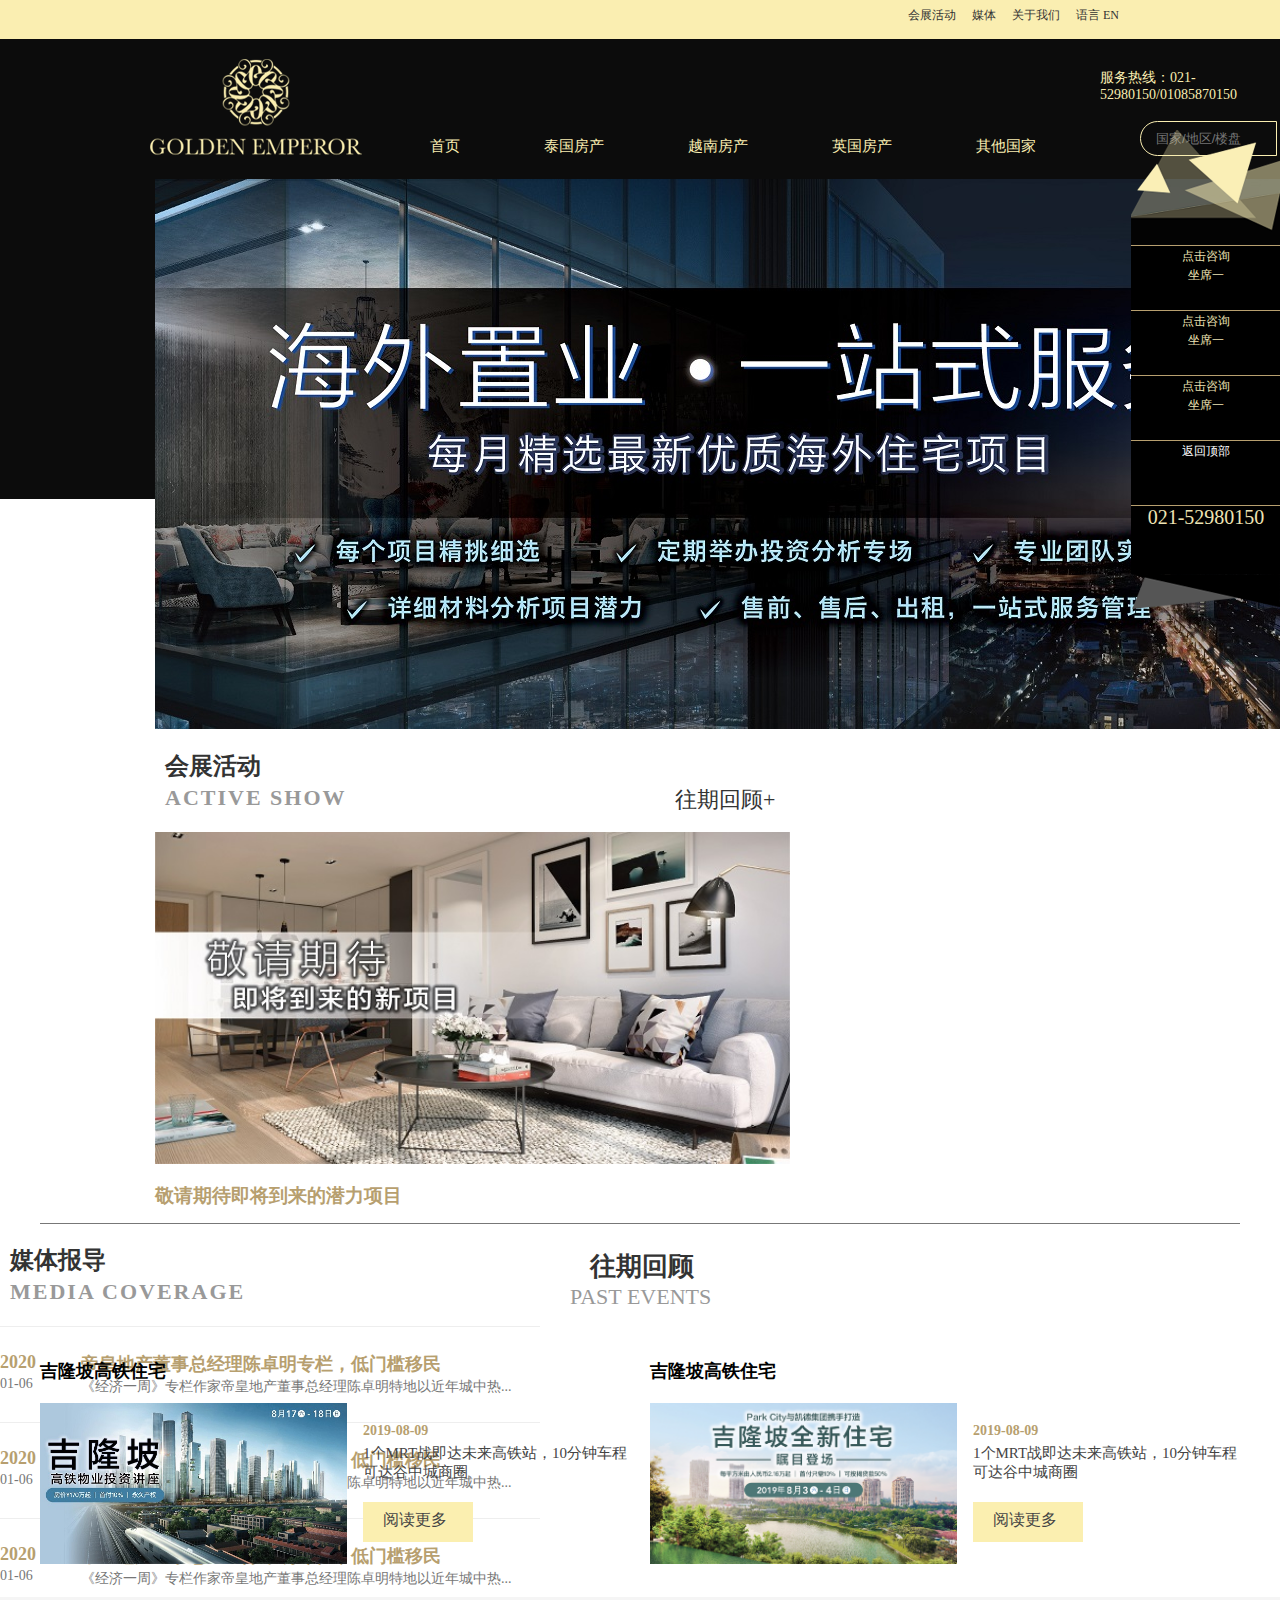
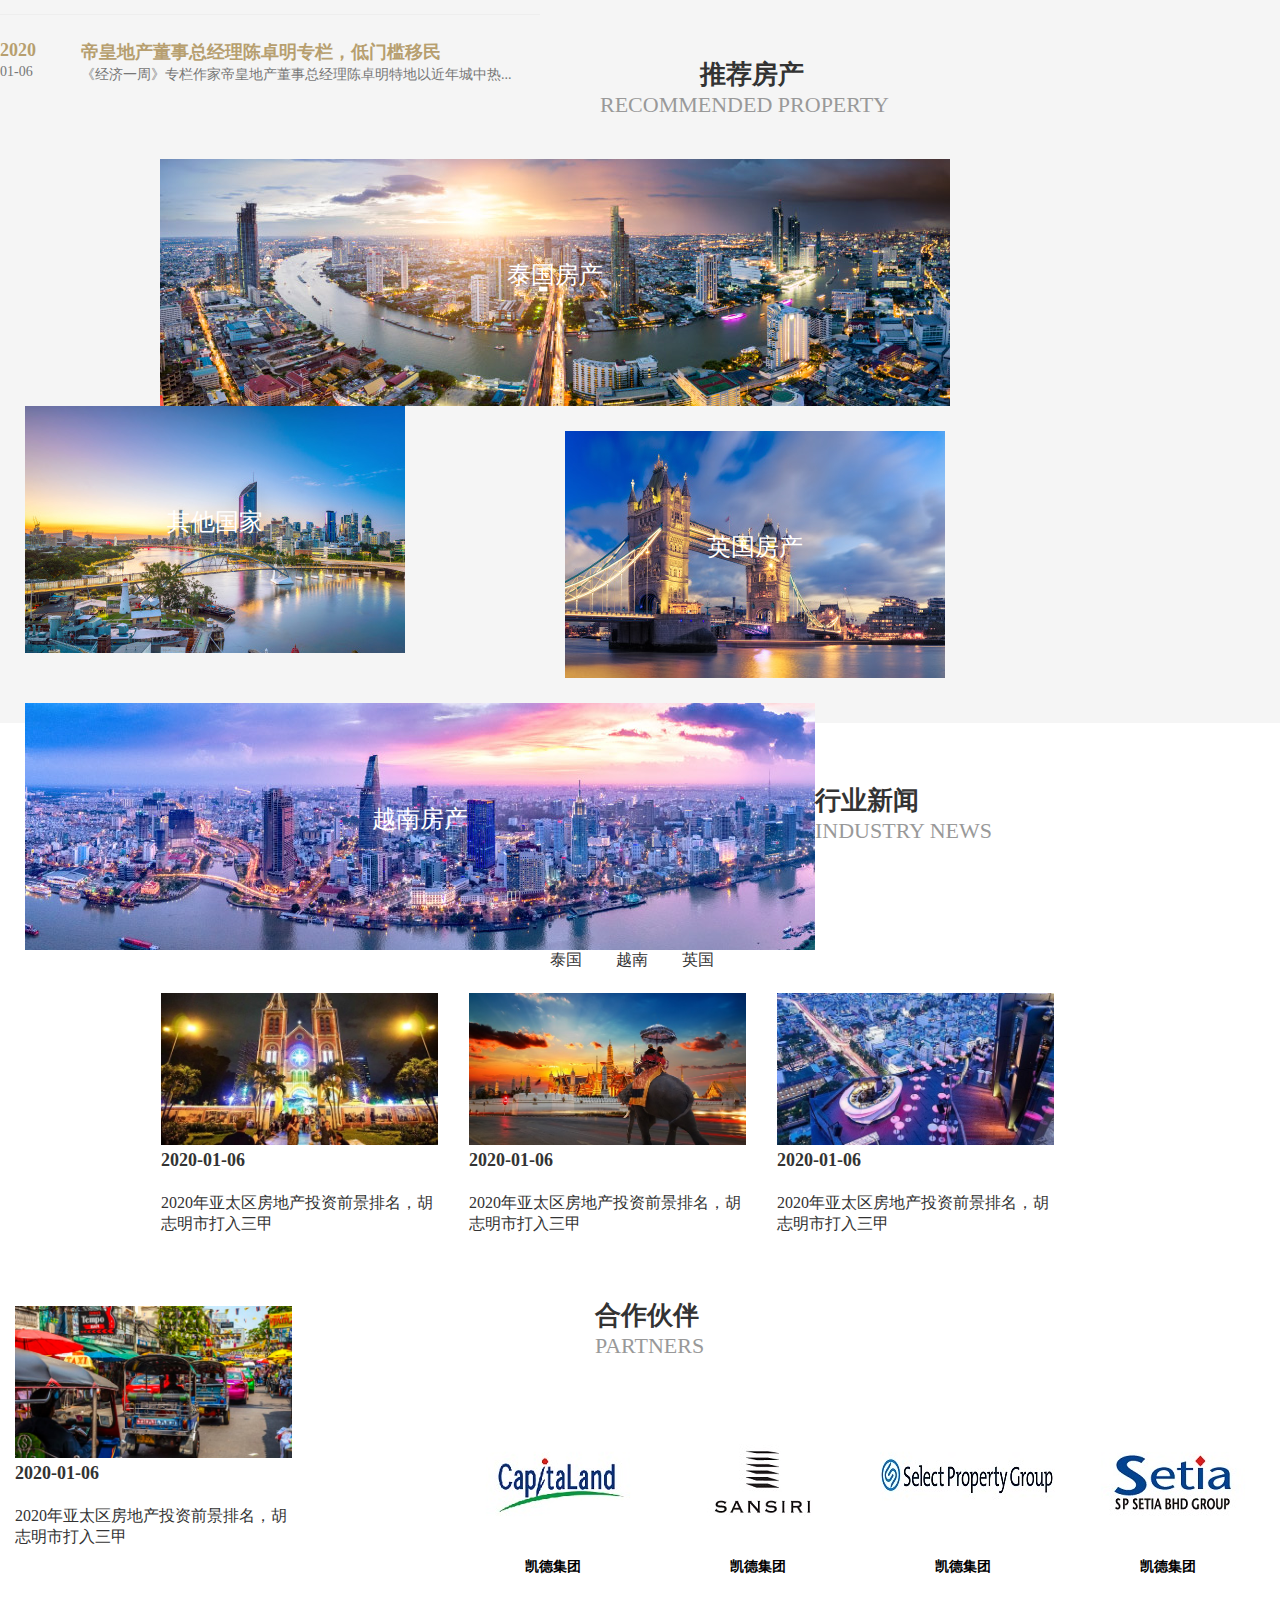
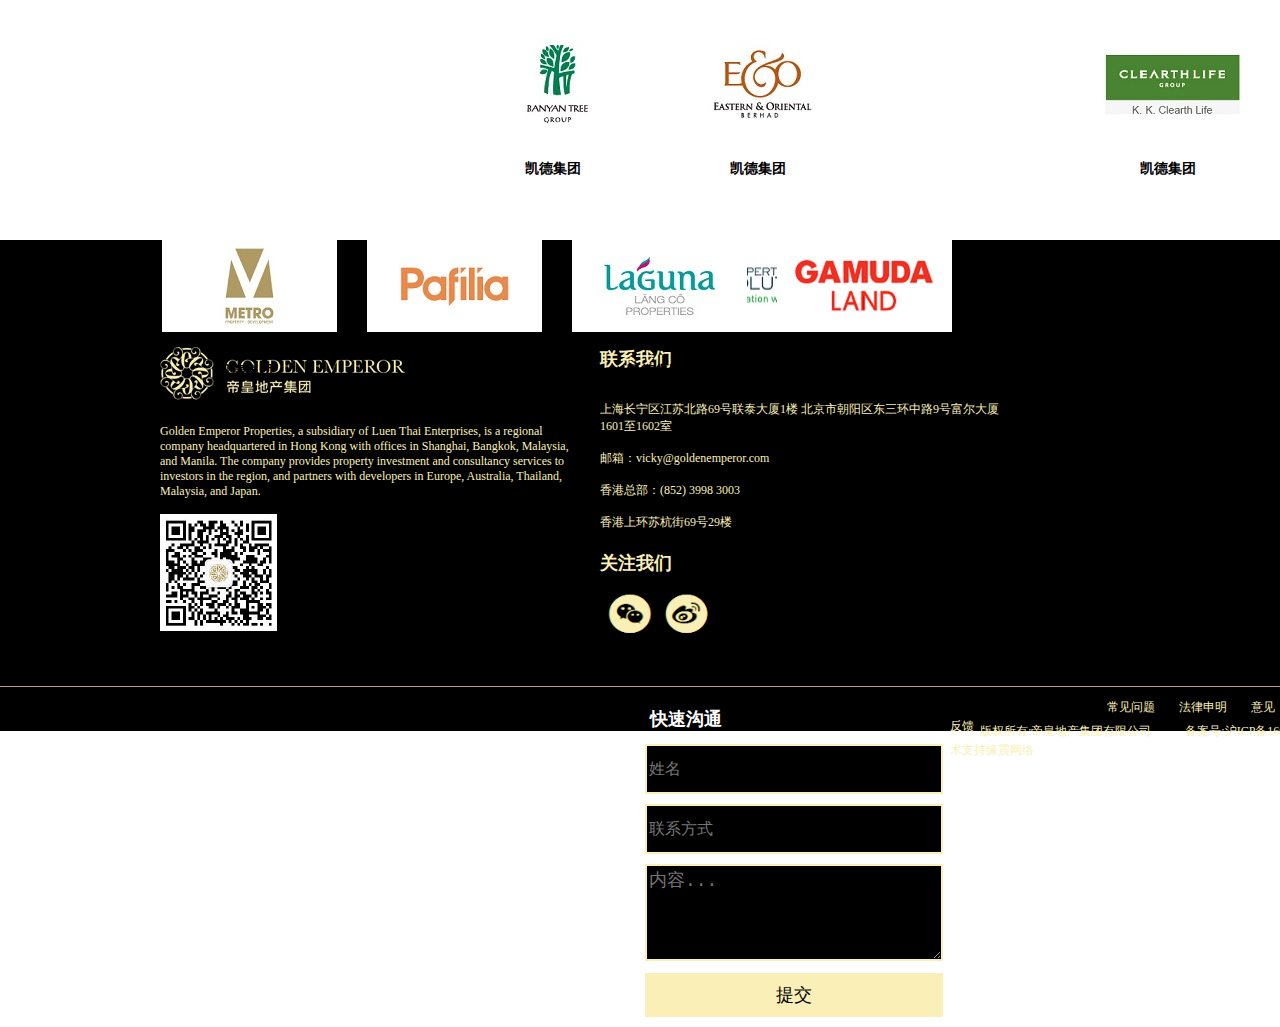
<file: index.html>
<!DOCTYPE html>
<html lang="en">
<head>
    <meta charset="UTF-8">
    <meta name="viewport" content="width=device-width, initial-scale=1.0">
    <link rel="stylesheet" href="css/index.css">
    <title>模仿使用</title>
</head>
<body>
  <div>
    <!-- top开始 -->
    <div class="top">
      <a href="hzhd.html">会展活动</a>
      <a href="meiti.html">媒体</a>
      <a href="###">关于我们</a>
      <a href="###" style="margin-right: 155px;">语言 EN</a>
    </div>
    <!-- top结束 -->
    <!-- banner开始 -->
    <div class="banner">
    <img src="img/logo.png" alt="">
    <div class="zhong">
        <a href="index.html">首页</a>
        <a href="index1.html">泰国房产</a>
        <a href="index2.html">越南房产</a>
        <a href="index3.html">英国房产</a>
        <a href="index4.html">其他国家</a>
    </div>
     <span>服务热线：021-52980150/01085870150</span>
     <div class="search">
           <input type="text"placeholder="国家/地区/楼盘">
           <button>搜索</button>
     </div>
    </div>
    <!-- banner结束 -->
    <div class="banner1"></div>
    <img src="img/3.jpg" alt=""class="datu">
    <!-- 中部开始 -->
    <div class="zhongbu">
        <div class="left">
             <div class="left-t">
                 <h3>会展活动</h3>
                 <p>ACTIVE SHOW</p>
                 <a href="">往期回顾+</a>
             </div>
             <a href="xin.html"><img src="img/4.jpg" alt=""></a>
             <div class="zi">
                 <a href="">
                     <h3>敬请期待即将到来的潜力项目</h3>
                 </a>
             </div>
        </div>
        <div class="right">
          <div class="right-t">
                    <h3>媒体报导</h3>
                    <p>MEDIA COVERAGE</p>
          </div>
          <div class="right-b">
            <div class="left">
               <a href=""> <h3>2020</h3>
                <p>01-06</p></a>
            </div>
            <div class="right">
               <a href="xinyou.html"> <h3>帝皇地产董事总经理陈卓明专栏，低门槛移民</h3>
                <p>《经济一周》专栏作家帝皇地产董事总经理陈卓明特地以近年城中热...</p></a>
            </div>
          </div>
          <div class="right-b">
            <div class="left">
               <a href=""> <h3>2020</h3>
                <p>01-06</p></a>
            </div>
            <div class="right">
               <a href="xinyou.html"> <h3>帝皇地产董事总经理陈卓明专栏，低门槛移民</h3>
                <p>《经济一周》专栏作家帝皇地产董事总经理陈卓明特地以近年城中热...</p></a>
            </div>
          </div>
          <div class="right-b">
            <div class="left">
               <a href=""> <h3>2020</h3>
                <p>01-06</p></a>
            </div>
            <div class="right">
               <a href="xinyou.html"> <h3>帝皇地产董事总经理陈卓明专栏，低门槛移民</h3>
                <p>《经济一周》专栏作家帝皇地产董事总经理陈卓明特地以近年城中热...</p></a>
            </div>
          </div>
          <div class="right-b">
            <div class="left">
               <a href=""> <h3>2020</h3>
                <p>01-06</p></a>
            </div>
            <div class="right">
               <a href="xinyou.html"> <h3>帝皇地产董事总经理陈卓明专栏，低门槛移民</h3>
                <p>《经济一周》专栏作家帝皇地产董事总经理陈卓明特地以近年城中热...</p></a>
            </div>
          </div>
        </div>
    </div>
    <!-- 中部结束 -->
    <!-- 往期回顾开始 -->
    <div class="wqhg">
      <div class="wqhg-box">
          <div class="box-t">
            <h3>往期回顾</h3>
            <p>PAST EVENTS</p>
          </div>
          <div class="box-b">
              <div class="box-b-left">
                  <h1>吉隆坡高铁住宅</h1>
                  <div class="tu">
                      <img src="img/12.jpg" alt="">
                  </div>
                  <div class="zi">
                    <h3 class="sss">2019-08-09</h3>
                    <p class="ddd">1个MRT战即达未来高铁站，10分钟车程可达谷中城商圈</p>
                    <div class="fff"><a href="">阅读更多</a></div>
      
                  </div>
              </div>
              <div class="box-b-left you" >
                <h1>吉隆坡高铁住宅</h1>
                <div class="tu">
                      <img src="img/13.jpg" alt="">
                </div>
                <div class="zi">
                  <h3 class="sss">2019-08-09</h3>
                  <p class="ddd">1个MRT战即达未来高铁站，10分钟车程可达谷中城商圈</p>
                  <div class="fff"><a href="">阅读更多</a></div>
    
                </div>
              </div>
          </div>
      </div>
    </div>
    <!-- 往期回顾结束 -->
    <!-- 推荐房产开始 -->
     <div class="tjfc">
       <div class="tjfc-t">
         <h3>推荐房产</h3>
         <p>RECOMMENDED PROPERTY</p>
       </div>
       <div class="tutu">
             泰国房产
       </div>
       <div class="tutu1">
             其他国家
       </div>
       <div class="tutu2">
         英国房产
      </div>
      <div class="tutu3">
          越南房产
      </div>
     </div>
    <!-- 推荐房产结束 -->
    <!-- 行业新闻开始 -->
    <div class="tjfc-t">
      <h3>行业新闻</h3>
      <p style="margin-left:660px;">INDUSTRY NEWS</p>
    </div>
    <div class="guojia">
      <a href=""style="margin-left:510px;">泰国</a>
      <a href="">越南</a>
      <a href="">英国</a>
    </div>
    <div class="xinwentu"style="margin-left:146px;">
      <div class="tubox"> <img src="img/5.jpg" alt=""></div>
      <h3>2020-01-06</h3>
      <div class="xinwentu-b">
        <a href="">
          <p>2020年亚太区房地产投资前景排名，胡志明市打入三甲</p>
        </a>
      </div>
    </div>
    <div class="xinwentu">
      <div class="tubox"> <img src="img/14.jpg" alt=""></div>
      <h3>2020-01-06</h3>
      <div class="xinwentu-b">
        <a href="">
          <p>2020年亚太区房地产投资前景排名，胡志明市打入三甲</p>
        </a>
      </div>
    </div>
    <div class="xinwentu">
      <div class="tubox"> <img src="img/15.jpg" alt=""></div>
      <h3>2020-01-06</h3>
      <div class="xinwentu-b">
        <a href="">
          <p>2020年亚太区房地产投资前景排名，胡志明市打入三甲</p>
        </a>
      </div>
    </div>
    <div class="xinwentu">
      <div class="tubox"> <img src="img/1.jpeg" alt=""></div>
      <h3>2020-01-06</h3>
      <div class="xinwentu-b">
        <a href="">
          <p>2020年亚太区房地产投资前景排名，胡志明市打入三甲</p>
        </a>
      </div>
    </div>
    <!-- 行业新闻结束 -->
    <!-- 合作伙伴开始 -->
    <div>
   <div class="hzhb">
           <h3>合作伙伴</h3>
           <p>PARTNERS</p>
   </div>
   <div class="hzhb-cot">
    <div class="cottu">
      <img src="img/6.jpg" alt="">
    </div>
    <div class="cotzi">
      <h3>凯德集团</h3>
    </div>
   </div>
   <div class="hzhb-cot">
    <div class="cottu">
      <img src="img/16.jpg" alt="">
    </div>
    <div class="cotzi">
      <h3>凯德集团</h3>
    </div>
   </div>
   <div class="hzhb-cot">
    <div class="cottu">
      <img src="img/17.jpg" alt="">
    </div>
    <div class="cotzi">
      <h3>凯德集团</h3>
    </div>
   </div>
   <div class="hzhb-cot">
    <div class="cottu">
      <img src="img/18.jpg" alt="">
    </div>
    <div class="cotzi">
      <h3>凯德集团</h3>
    </div>
   </div>
   <div class="hzhb-cot">
    <div class="cottu">
      <img src="img/19.jpg" alt="">
    </div>
    <div class="cotzi">
      <h3>凯德集团</h3>
    </div>
   </div>
   <div class="hzhb-cot">
    <div class="cottu">
      <img src="img/20.jpg" alt="">
    </div>
    <div class="cotzi">
      <h3>凯德集团</h3>
    </div>
   </div>
   <div class="hzhb-cot" style="top:352px; left: -58px;">
    <div class="cottu">
      <img src="img/21.jpg" alt="">
    </div>
    <div class="cotzi">
      <h3>凯德集团</h3>
    </div>
   </div>
   <div class="hzhb-cot">
    <div class="cottu">
      <img src="img/22.jpg" alt="">
    </div>
    <div class="cotzi">
      <h3>凯德集团</h3>
    </div>
   </div>
   <div class="hzhb-cot">
    <div class="cottu">
      <img src="img/23.jpg" alt="">
    </div>
    <div class="cotzi">
      <h3>凯德集团</h3>
    </div>
   </div>
   <div class="hzhb-cot">
    <div class="cottu">
      <img src="img/24.jpg" alt="">
    </div>
    <div class="cotzi">
      <h3>凯德集团</h3>
    </div>
   </div>
   <div class="hzhb-cot">
    <div class="cottu">
      <img src="img/25.jpg" alt="">
    </div>
    <div class="cotzi">
      <h3>凯德集团</h3>
    </div>
   </div>
   <div class="hzhb-cot">
    <div class="cottu">
      <img src="img/5.png" alt="">
    </div>
    <div class="cotzi">
      <h3>凯德集团</h3>
    </div>
   </div>
   </div>
    <!-- 合作伙伴结束 -->
   <!-- 底部开始 -->
   <div class="bottom">
     <div class="left">
       <img src="img/2.png" alt="">
       <p>Golden Emperor Properties, a subsidiary of Luen Thai Enterprises, is a regional company headquartered in Hong Kong with offices in Shanghai, Bangkok, Malaysia, and Manila. The company provides property investment and consultancy services to investors in the region, and partners with developers in Europe, Australia, Thailand, Malaysia, and Japan.</p>
       <img src="img/7.jpg" alt="" style="width: 117px;height: 117px;margin-top: 15px;">
     </div>
     <div class="zhong1">
         <h3>联系我们</h3>
         <p>上海长宁区江苏北路69号联泰大厦1楼
          北京市朝阳区东三环中路9号富尔大厦1601至1602室<br><br>
        邮箱：vicky@goldenemperor.com <br><br>
        香港总部：(852) 3998 3003 <br><br>
        香港上环苏杭街69号29楼</p>
         <h3 style="margin-top: 20px;">关注我们</h3>
         <img src="img/4.png" alt="">
     </div>
     <div class="right">
       <h3>快速沟通</h3>
       <div class="form">
         <input type="text"placeholder="姓名">
         <input type="text"placeholder="联系方式">
         <textarea name="" id="" cols="30" rows="10"placeholder="内容..."></textarea><br>
         <button>提交</button>
       </div>
     </div>
   </div>
   <div class="b">
       <a href=""style="margin-left:157px;">常见问题</a>
       <a href="">法律申明</a>
       <a href="">意见反馈</a>
       <div class="b-br">
         <a href="">版权所有:帝皇地产集团有限公司</a>
         <a href="">备案号:沪ICP备16024973号</a>
         <a href="">技术支持缘震网络</a>
       </div>
  </div>
   <!-- 底部结束 -->
   <div class="gud">
     <img src="img/1.png" alt="">
     <div class="gud1">
      <a href="">点击咨询<br>坐席一</a>
     </div>
     <div class="gud1">
      <a href="">点击咨询<br>坐席一</a>
     </div>
     <div class="gud1">
      <a href="">点击咨询<br>坐席一</a>
     </div>
     <div class="gud1">
      <a href="####"style="color:#ffffff;"class="gun">返回顶部</a>
     </div>
     <div class="gud1">
      <a href="" style="font-size: 20px;">021-52980150</a>
     </div>
     <img src="img/6.png" alt="">
   </div>
  </div>
   <script src="js/jquery-3.5.1.min.js"></script>
   <script>
          var ll=document.documentElement.scrollTop;
          var gun=document.querySelector(".gun");
          gun.onclick=function(){
                 $('html,body').animate({scrollTop:0},1500)
          }
         
   </script>
</body>
</html>
</file>
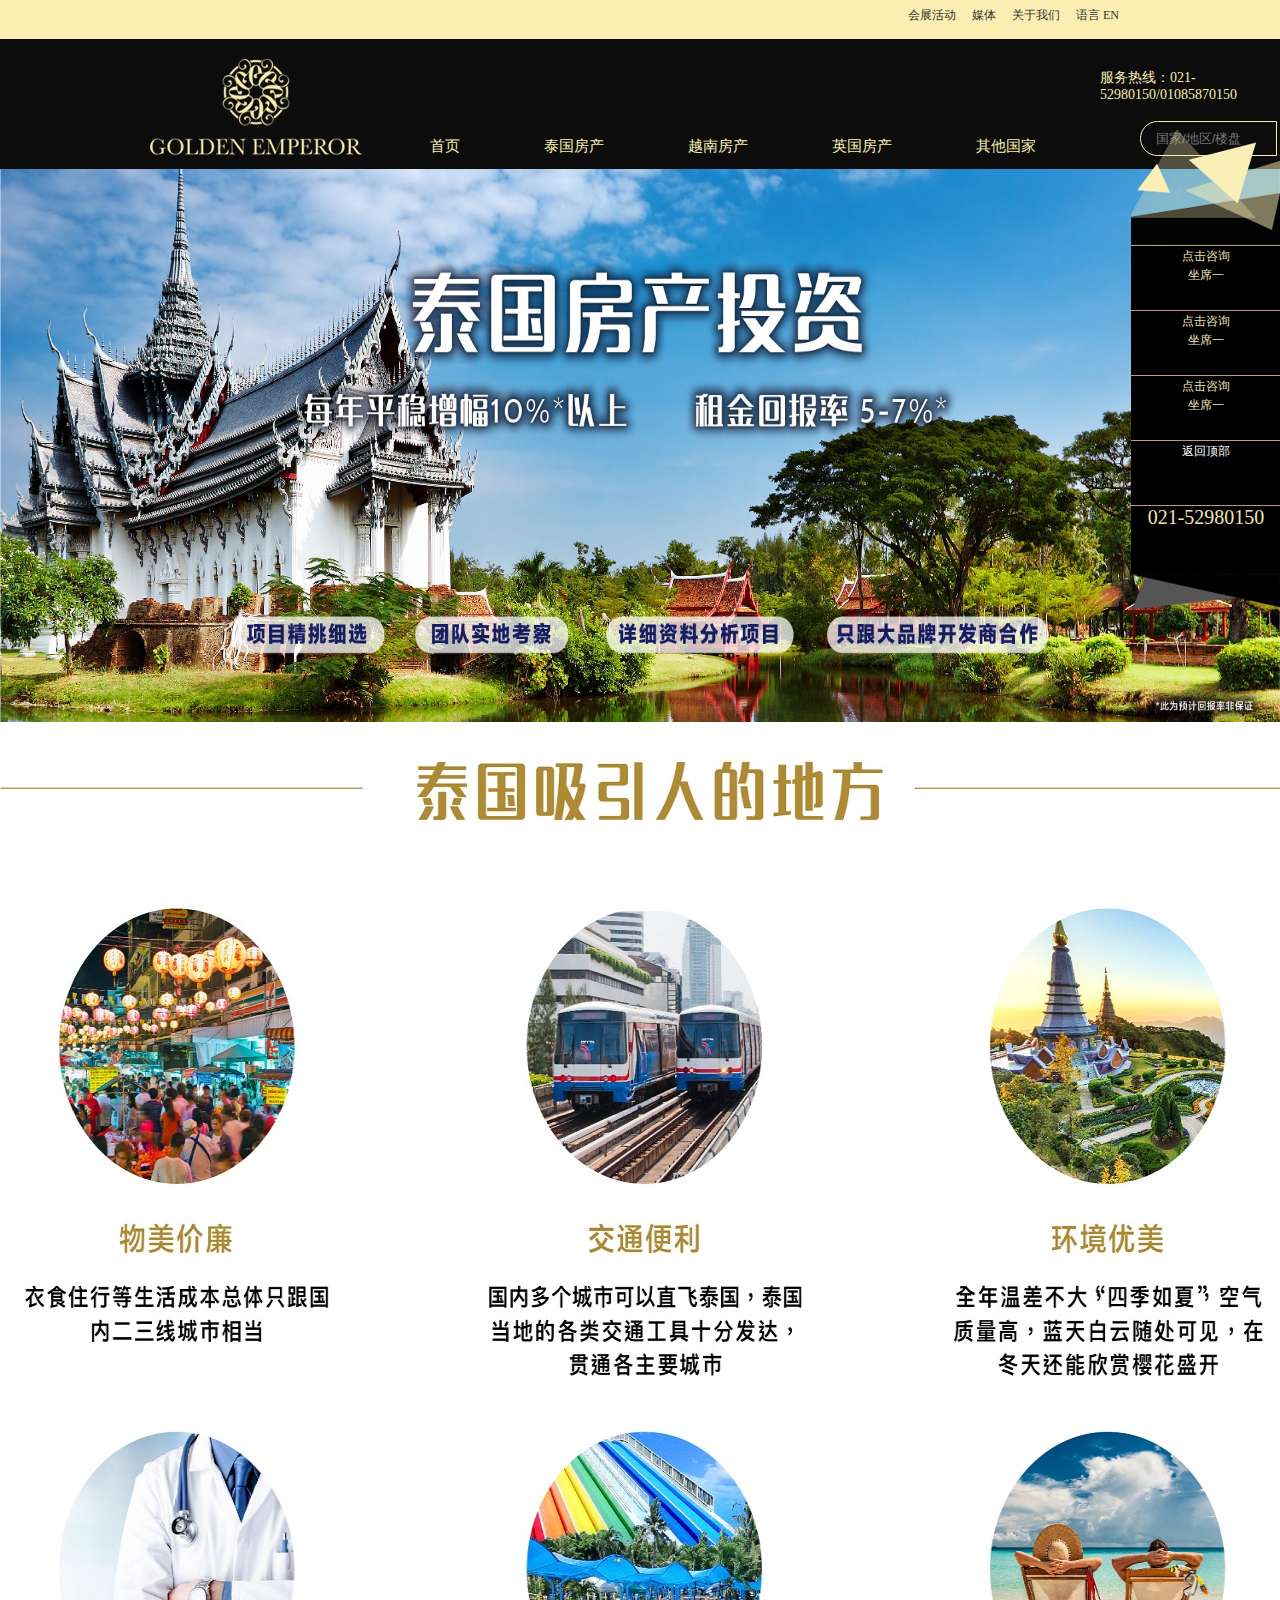
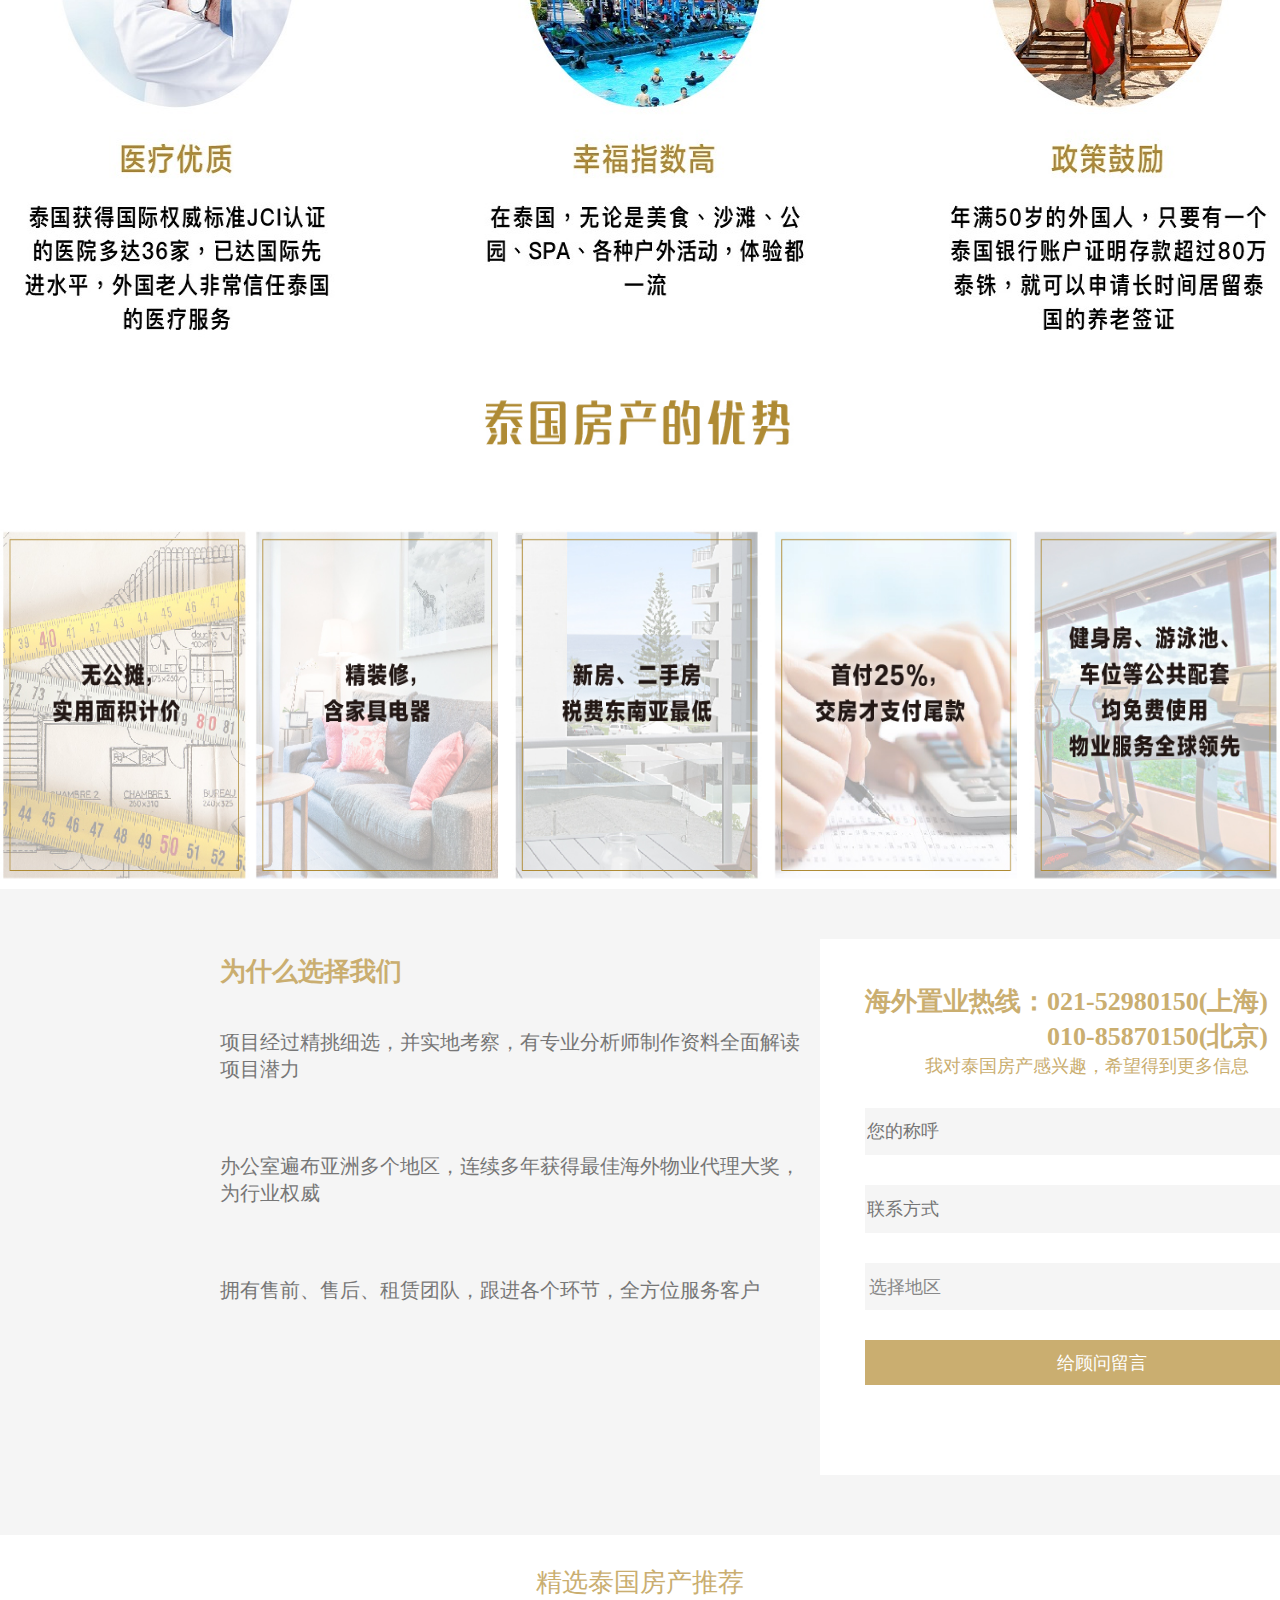
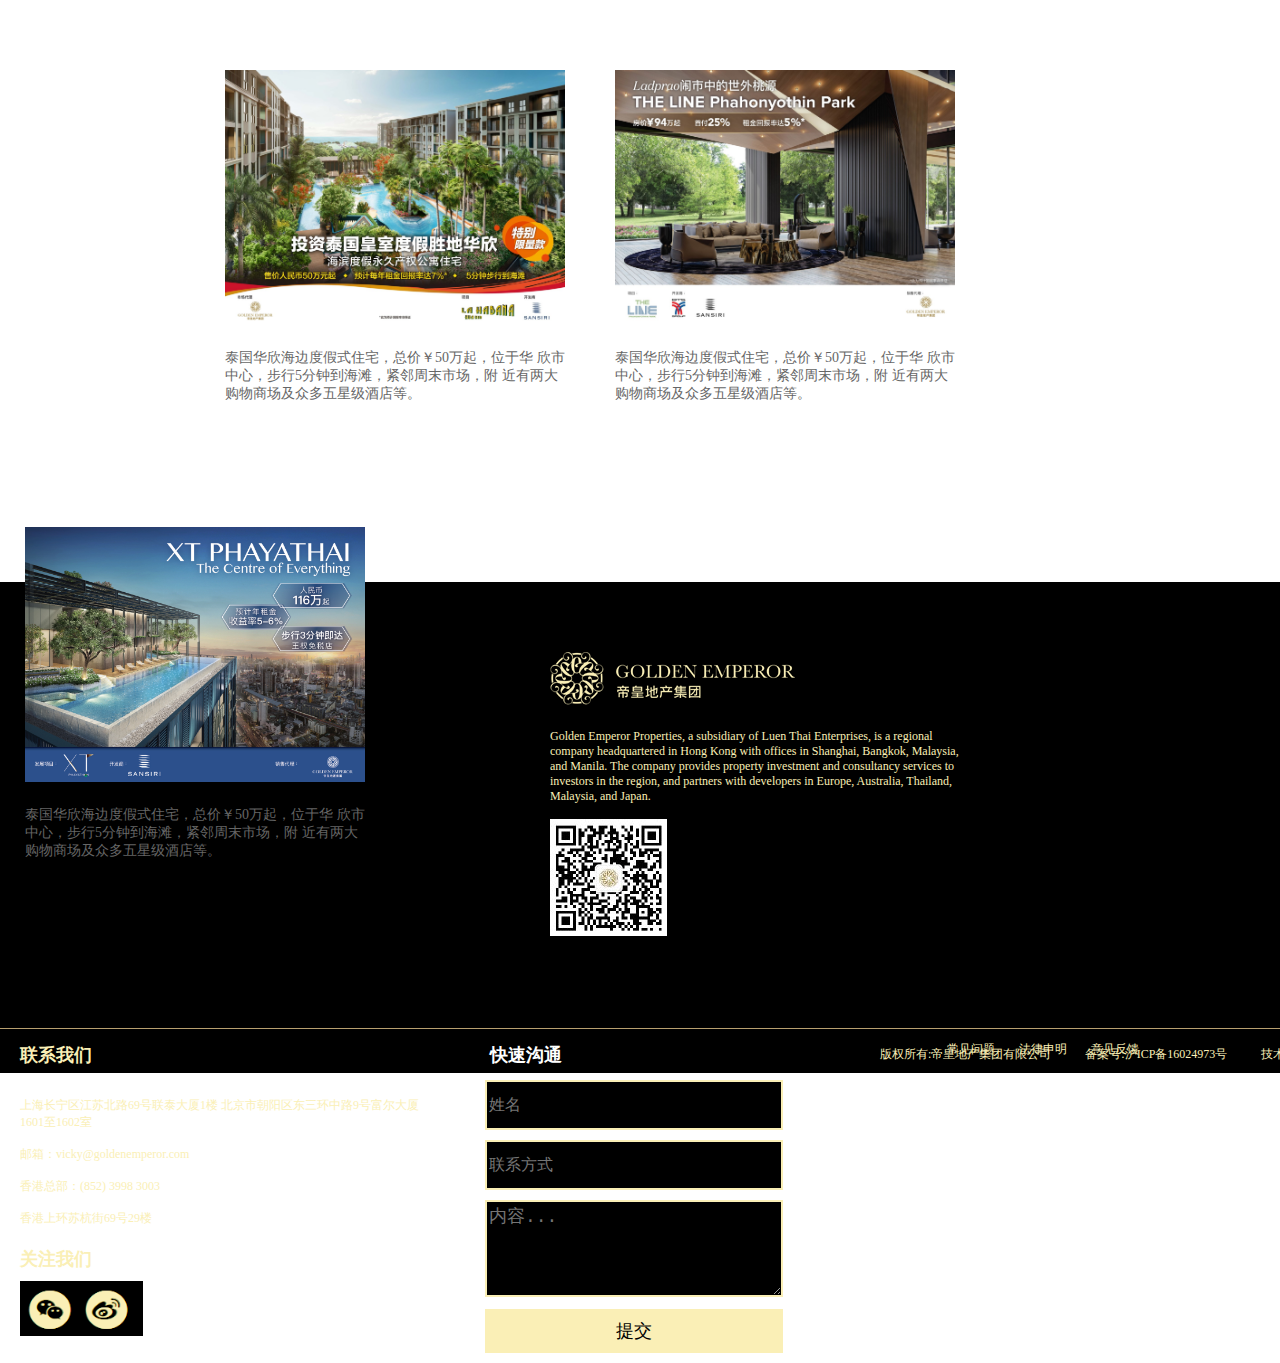
<file: index1.html>
<!DOCTYPE html>
<html lang="en">
<head>
    <meta charset="UTF-8">
    <meta name="viewport" content="width=device-width, initial-scale=1.0">
    <title>模仿使用</title>
    <link rel="stylesheet" href="css/index.css">
    <link rel="stylesheet" href="css/index1.css">
</head>
<body>
    <div>
    <div class="top">
        <a href="hzhd.html">会展活动</a>
        <a href="meiti.html">媒体</a>
        <a href="###">关于我们</a>
        <a href="###" style="margin-right: 155px;">语言 EN</a>
      </div>
      <div class="banner">
        <img src="img/logo.png" alt="">
        <div class="zhong">
            <a href="index.html">首页</a>
            <a href="index1.html">泰国房产</a>
            <a href="index2.html">越南房产</a>
            <a href="index3.html">英国房产</a>
            <a href="index4.html">其他国家</a>
        </div>
         <span>服务热线：021-52980150/01085870150</span>
         <div class="search">
               <input type="text"placeholder="国家/地区/楼盘">
               <button>搜索</button>
         </div>
        </div>
        <!--  -->
        <div class="banner3">
          <img src="img/26.jpg" alt="">
        </div>
        <div class="banner4">
            <img src="img/27.jpg" alt="">
        </div>
        <div class="banner5">
            <img src="img/28.jpg" alt="">
        </div>
        <div class="banner6">
            <div class="left">
                 <h3>为什么选择我们</h3>
                 <p>项目经过精挑细选，并实地考察，有专业分析师制作资料全面解读项目潜力</p>
                 <p>办公室遍布亚洲多个地区，连续多年获得最佳海外物业代理大奖，为行业权威</p>
                 <p>拥有售前、售后、租赁团队，跟进各个环节，全方位服务客户</p>
            </div>
            <div class="right">
             <h3>海外置业热线：021-52980150(上海) <br>
                　　　　　　　010-85870150(北京)</h3>
                <p>我对泰国房产感兴趣，希望得到更多信息</p>
                <input type="text" placeholder="您的称呼"><br>
                <input type="text"placeholder="联系方式"><br>
                <select name="yyy" id="">
                    <option value="">选择地区</option>
                    <option value="上海">上海</option>
                    <option value="北京">北京</option>

                </select><br>
                <button>给顾问留言</button>
            </div>
        </div>

        <div class="banner7">
            <div class="t">
                精选泰国房产推荐
            </div>
            <div class="tl">
                <a href="">
                <img src="img/29.jpg" alt="">
                <p>泰国华欣海边度假式住宅，总价￥50万起，位于华
                    欣市中心，步行5分钟到海滩，紧邻周末市场，附
                    近有两大购物商场及众多五星级酒店等。
                    </p>
                </a>
            </div>
            <div class="tl" style="margin-left: 0;">
                <a href="">
                <img src="img/30.jpg" alt="">
                <p>泰国华欣海边度假式住宅，总价￥50万起，位于华
                    欣市中心，步行5分钟到海滩，紧邻周末市场，附
                    近有两大购物商场及众多五星级酒店等。
                    </p>
                </a>
            </div>
            <div class="tl"style="margin-left: 0;">
                <a href="">
                <img src="img/31.jpg" alt="">
                <p>泰国华欣海边度假式住宅，总价￥50万起，位于华
                    欣市中心，步行5分钟到海滩，紧邻周末市场，附
                    近有两大购物商场及众多五星级酒店等。
                    </p>
                </a>
            </div>
        </div>
        <div class="bottom" style="margin-top:30px ;">
            <div class="left">
              <img src="img/2.png" alt="">
              <p>Golden Emperor Properties, a subsidiary of Luen Thai Enterprises, is a regional company headquartered in Hong Kong with offices in Shanghai, Bangkok, Malaysia, and Manila. The company provides property investment and consultancy services to investors in the region, and partners with developers in Europe, Australia, Thailand, Malaysia, and Japan.</p>
              <img src="img/7.jpg" alt="" style="width: 117px;height: 117px;margin-top: 15px;">
            </div>
            <div class="zhong1">
                <h3>联系我们</h3>
                <p>上海长宁区江苏北路69号联泰大厦1楼
                 北京市朝阳区东三环中路9号富尔大厦1601至1602室<br><br>
               邮箱：vicky@goldenemperor.com <br><br>
               香港总部：(852) 3998 3003 <br><br>
               香港上环苏杭街69号29楼</p>
                <h3 style="margin-top: 20px;">关注我们</h3>
                <img src="img/4.png" alt="">
            </div>
            <div class="right">
              <h3>快速沟通</h3>
              <div class="form">
                <input type="text"placeholder="姓名">
                <input type="text"placeholder="联系方式">
                <textarea name="" id="" cols="30" rows="10"placeholder="内容..."></textarea><br>
                <button>提交</button>
              </div>
            </div>
          </div>
          <div class="b">
              <a href=""style="margin-left:157px;">常见问题</a>
              <a href="">法律申明</a>
              <a href="">意见反馈</a>
              <div class="b-br">
                <a href="">版权所有:帝皇地产集团有限公司</a>
                <a href="">备案号:沪ICP备16024973号</a>
                <a href="">技术支持缘震网络</a>
              </div>
         </div>
          <!-- 底部结束 -->
          <div class="gud">
            <img src="img/1.png" alt="">
            <div class="gud1">
             <a href="">点击咨询<br>坐席一</a>
            </div>
            <div class="gud1">
             <a href="">点击咨询<br>坐席一</a>
            </div>
            <div class="gud1">
             <a href="">点击咨询<br>坐席一</a>
            </div>
            <div class="gud1">
             <a href="####"style="color:#ffffff;"class="gun">返回顶部</a>
            </div>
            <div class="gud1">
             <a href="" style="font-size: 20px;">021-52980150</a>
            </div>
            <img src="img/6.png" alt="">
          </div>
          </div>
          <script src="js/jquery-3.5.1.min.js"></script>
         <script>
          var ll=document.documentElement.scrollTop;
          var gun=document.querySelector(".gun");
          gun.onclick=function(){
                 $('html,body').animate({scrollTop:0},1500)
          }
         
   </script>
</body>
</html>
</file>
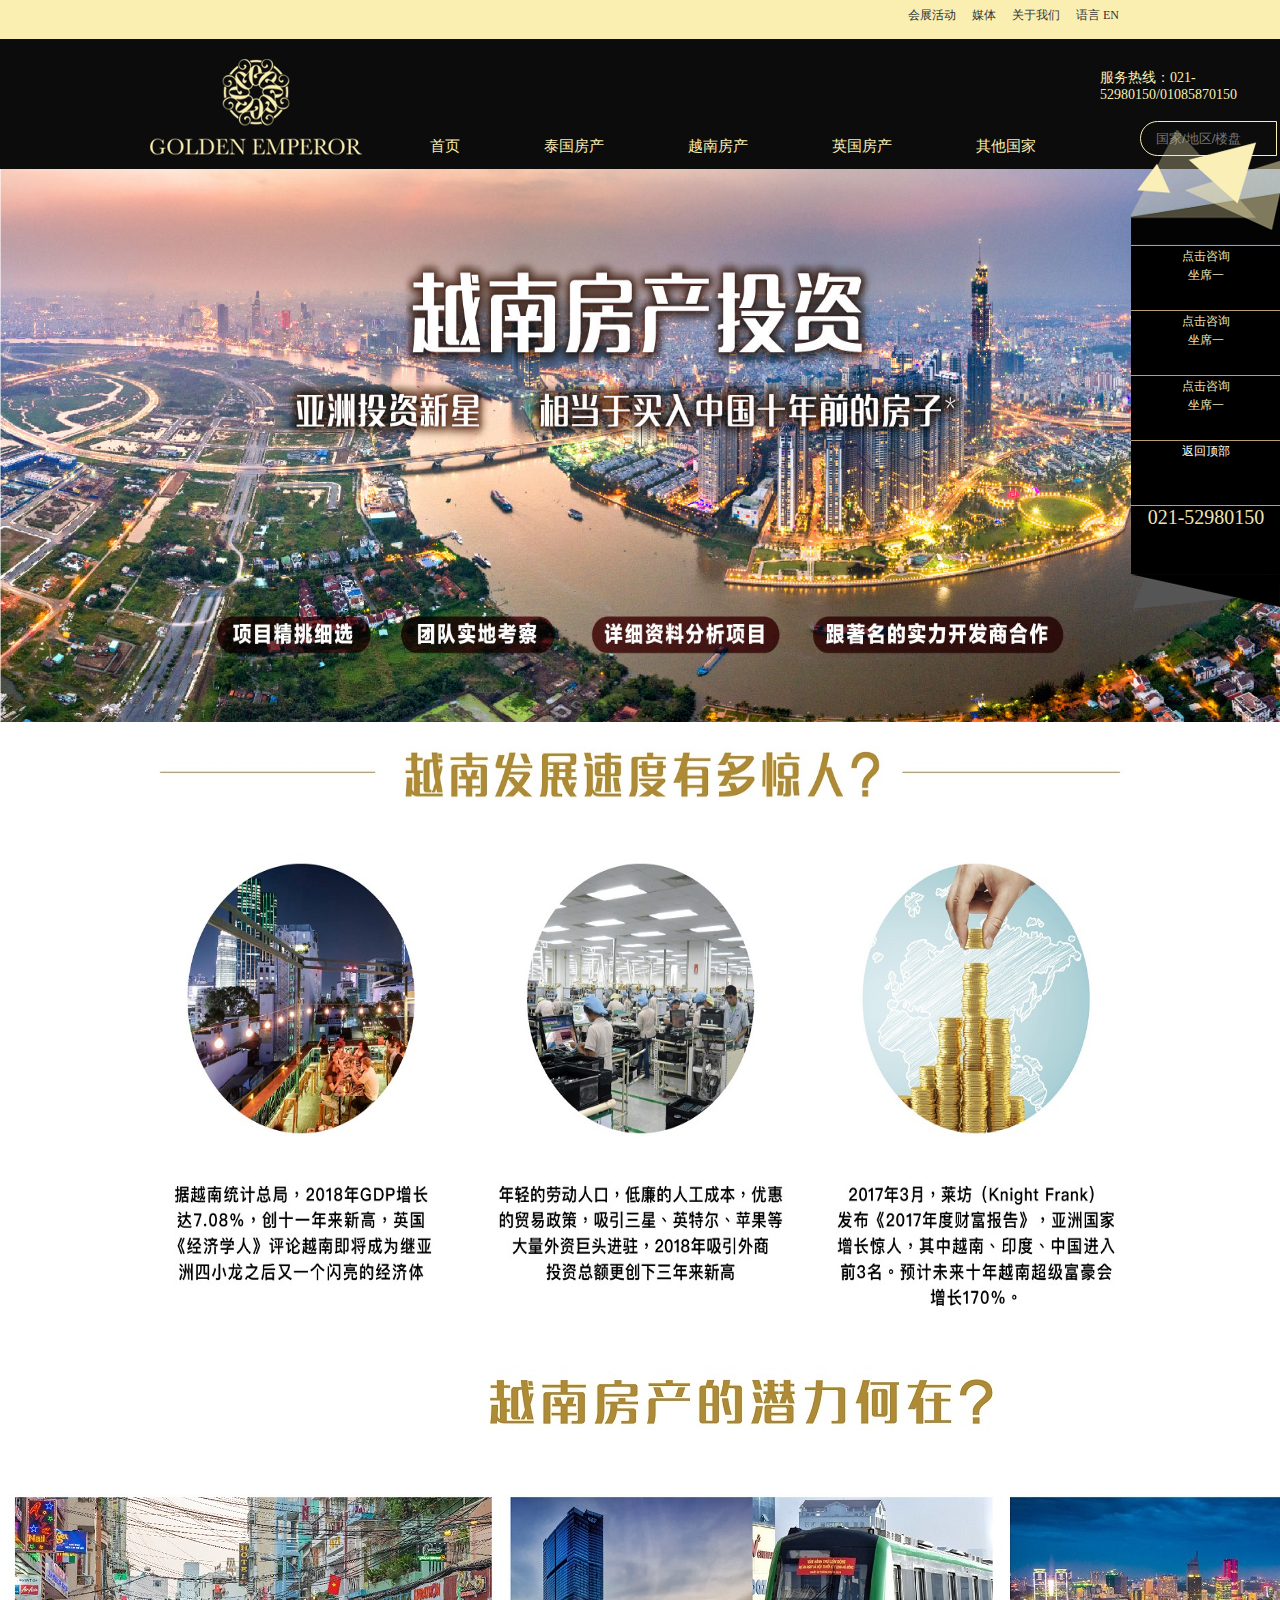
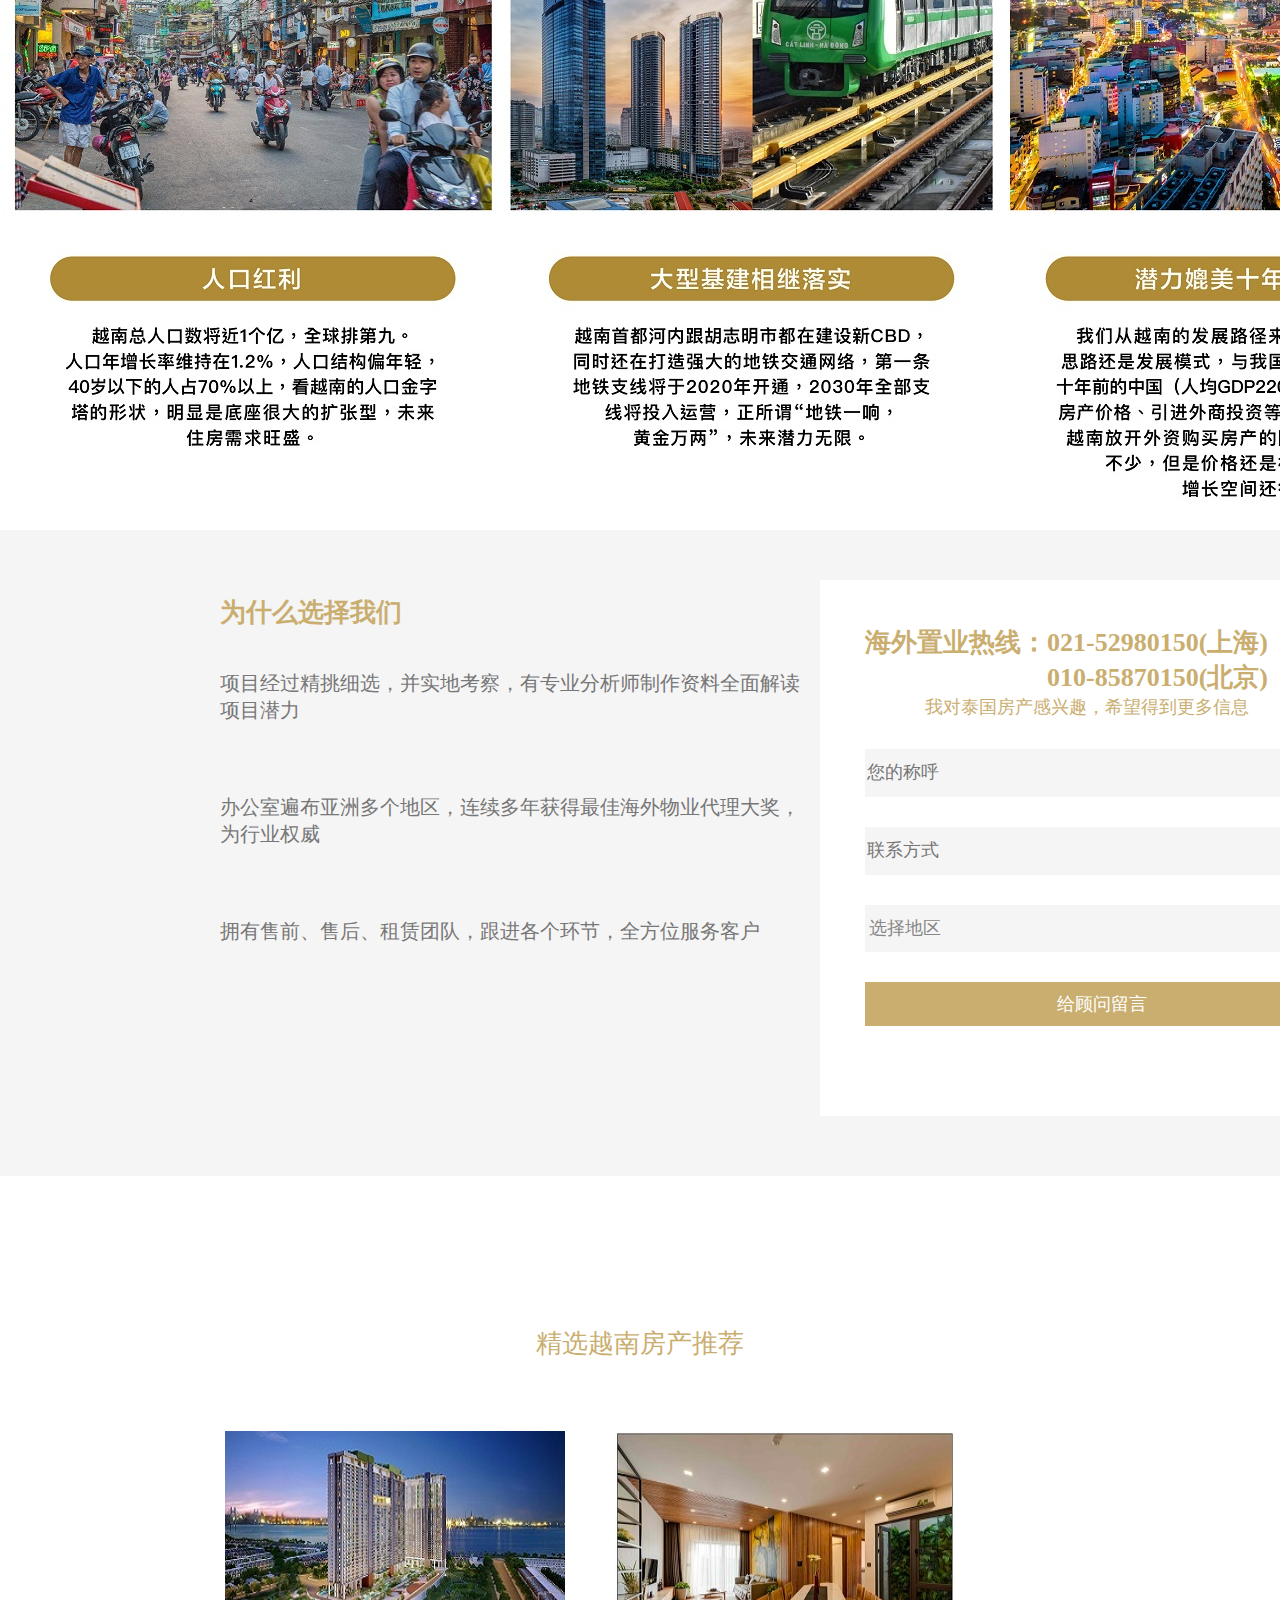
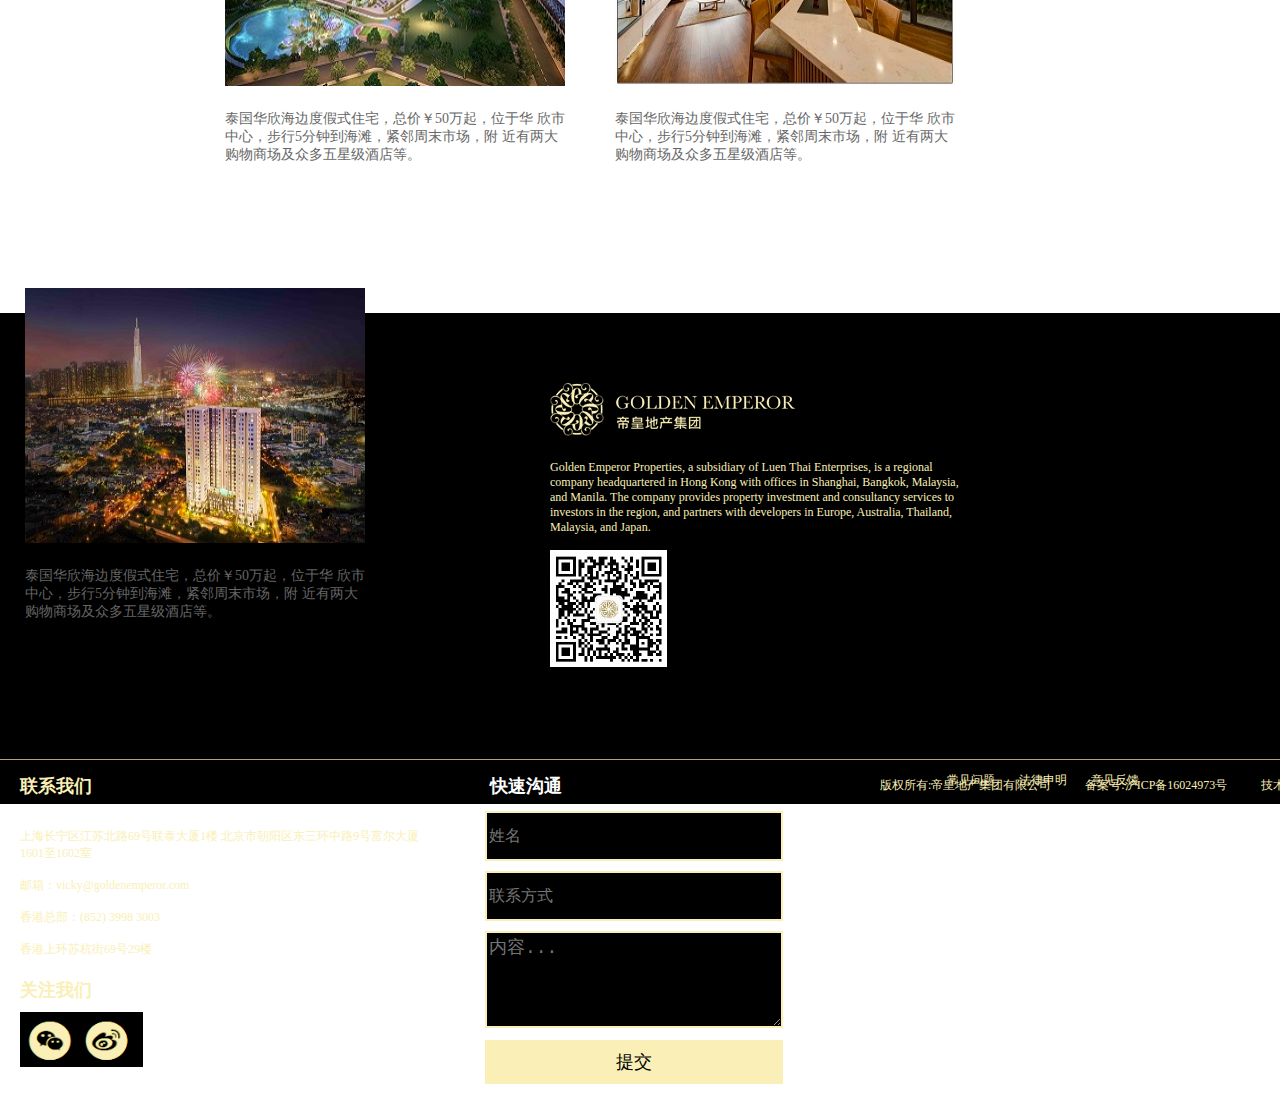
<file: index2.html>
<!DOCTYPE html>
<html lang="en">
<head>
    <meta charset="UTF-8">
    <meta name="viewport" content="width=device-width, initial-scale=1.0">
    <title>Document</title>
    <link rel="stylesheet" href="css/index.css">
    <link rel="stylesheet" href="css/index1.css">
</head>
<body>
    <div class="top">
        <a href="hzhd.html">会展活动</a>
        <a href="meiti.html">媒体</a>
        <a href="###">关于我们</a>
        <a href="###" style="margin-right: 155px;">语言 EN</a>
      </div>
      <div class="banner">
        <img src="img/logo.png" alt="">
        <div class="zhong">
            <a href="index.html">首页</a>
           <a href="index1.html">泰国房产</a>
           <a href="index2.html">越南房产</a>
           <a href="index3.html">英国房产</a>
           <a href="index4.html">其他国家</a>
        </div>
         <span>服务热线：021-52980150/01085870150</span>
         <div class="search">
               <input type="text"placeholder="国家/地区/楼盘">
               <button>搜索</button>
         </div>
        </div>
        <div class="banner3">
            <img src="img/32.jpg" alt="">
          </div>
          <div class="banner4">
              <img src="img/33.jpg" alt=""style="height:625px">
          </div>
          <div class="banner8">
              <img src="img/34.jpg" alt="">
          </div>
          <div class="banner6  banner9">
            <div class="left">
                 <h3>为什么选择我们</h3>
                 <p>项目经过精挑细选，并实地考察，有专业分析师制作资料全面解读项目潜力</p>
                 <p>办公室遍布亚洲多个地区，连续多年获得最佳海外物业代理大奖，为行业权威</p>
                 <p>拥有售前、售后、租赁团队，跟进各个环节，全方位服务客户</p>
            </div>
            <div class="right">
             <h3>海外置业热线：021-52980150(上海) <br>
                　　　　　　　010-85870150(北京)</h3>
                <p>我对泰国房产感兴趣，希望得到更多信息</p>
                <input type="text" placeholder="您的称呼"><br>
                <input type="text"placeholder="联系方式"><br>
                <select name="yyy" id="">
                    <option value="">选择地区</option>
                    <option value="上海">上海</option>
                    <option value="北京">北京</option>

                </select><br>
                <button>给顾问留言</button>
            </div>
        </div>
      
        <div class="banner7 banner10">
            <div class="t">
                精选越南房产推荐
            </div>
            <div class="tl">
                <a href="">
                <img src="img/35.jpg" alt="">
                <p>泰国华欣海边度假式住宅，总价￥50万起，位于华
                    欣市中心，步行5分钟到海滩，紧邻周末市场，附
                    近有两大购物商场及众多五星级酒店等。
                    </p>
                </a>
            </div>
            <div class="tl" style="margin-left: 0;">
                <a href="">
                <img src="img/36.jpg" alt="">
                <p>泰国华欣海边度假式住宅，总价￥50万起，位于华
                    欣市中心，步行5分钟到海滩，紧邻周末市场，附
                    近有两大购物商场及众多五星级酒店等。
                    </p>
                </a>
            </div>
            <div class="tl"style="margin-left: 0;">
                <a href="">
                <img src="img/37.jpg" alt="">
                <p>泰国华欣海边度假式住宅，总价￥50万起，位于华
                    欣市中心，步行5分钟到海滩，紧邻周末市场，附
                    近有两大购物商场及众多五星级酒店等。
                    </p>
                </a>
            </div>
        </div>

        <div class="bottom" style="margin-top:150px ;">
            <div class="left">
              <img src="img/2.png" alt="">
              <p>Golden Emperor Properties, a subsidiary of Luen Thai Enterprises, is a regional company headquartered in Hong Kong with offices in Shanghai, Bangkok, Malaysia, and Manila. The company provides property investment and consultancy services to investors in the region, and partners with developers in Europe, Australia, Thailand, Malaysia, and Japan.</p>
              <img src="img/7.jpg" alt="" style="width: 117px;height: 117px;margin-top: 15px;">
            </div>
            <div class="zhong1">
                <h3>联系我们</h3>
                <p>上海长宁区江苏北路69号联泰大厦1楼
                 北京市朝阳区东三环中路9号富尔大厦1601至1602室<br><br>
               邮箱：vicky@goldenemperor.com <br><br>
               香港总部：(852) 3998 3003 <br><br>
               香港上环苏杭街69号29楼</p>
                <h3 style="margin-top: 20px;">关注我们</h3>
                <img src="img/4.png" alt="">
            </div>
            <div class="right">
              <h3>快速沟通</h3>
              <div class="form">
                <input type="text"placeholder="姓名">
                <input type="text"placeholder="联系方式">
                <textarea name="" id="" cols="30" rows="10"placeholder="内容..."></textarea><br>
                <button>提交</button>
              </div>
            </div>
          </div>
          <div class="b">
              <a href=""style="margin-left:157px;">常见问题</a>
              <a href="">法律申明</a>
              <a href="">意见反馈</a>
              <div class="b-br">
                <a href="">版权所有:帝皇地产集团有限公司</a>
                <a href="">备案号:沪ICP备16024973号</a>
                <a href="">技术支持缘震网络</a>
              </div>
         </div>
          <!-- 底部结束 -->
          <div class="gud">
            <img src="img/1.png" alt="">
            <div class="gud1">
             <a href="">点击咨询<br>坐席一</a>
            </div>
            <div class="gud1">
             <a href="">点击咨询<br>坐席一</a>
            </div>
            <div class="gud1">
             <a href="">点击咨询<br>坐席一</a>
            </div>
            <div class="gud1">
             <a href="####"style="color:#ffffff;"class="gun">返回顶部</a>
            </div>
            <div class="gud1">
             <a href="" style="font-size: 20px;">021-52980150</a>
            </div>
            <img src="img/6.png" alt="">
          </div>
          </div>
          <script src="js/jquery-3.5.1.min.js"></script>
         <script>
          var ll=document.documentElement.scrollTop;
          var gun=document.querySelector(".gun");
          gun.onclick=function(){
                 $('html,body').animate({scrollTop:0},1500)
          }
         
   </script>
</body>
</html>
</file>
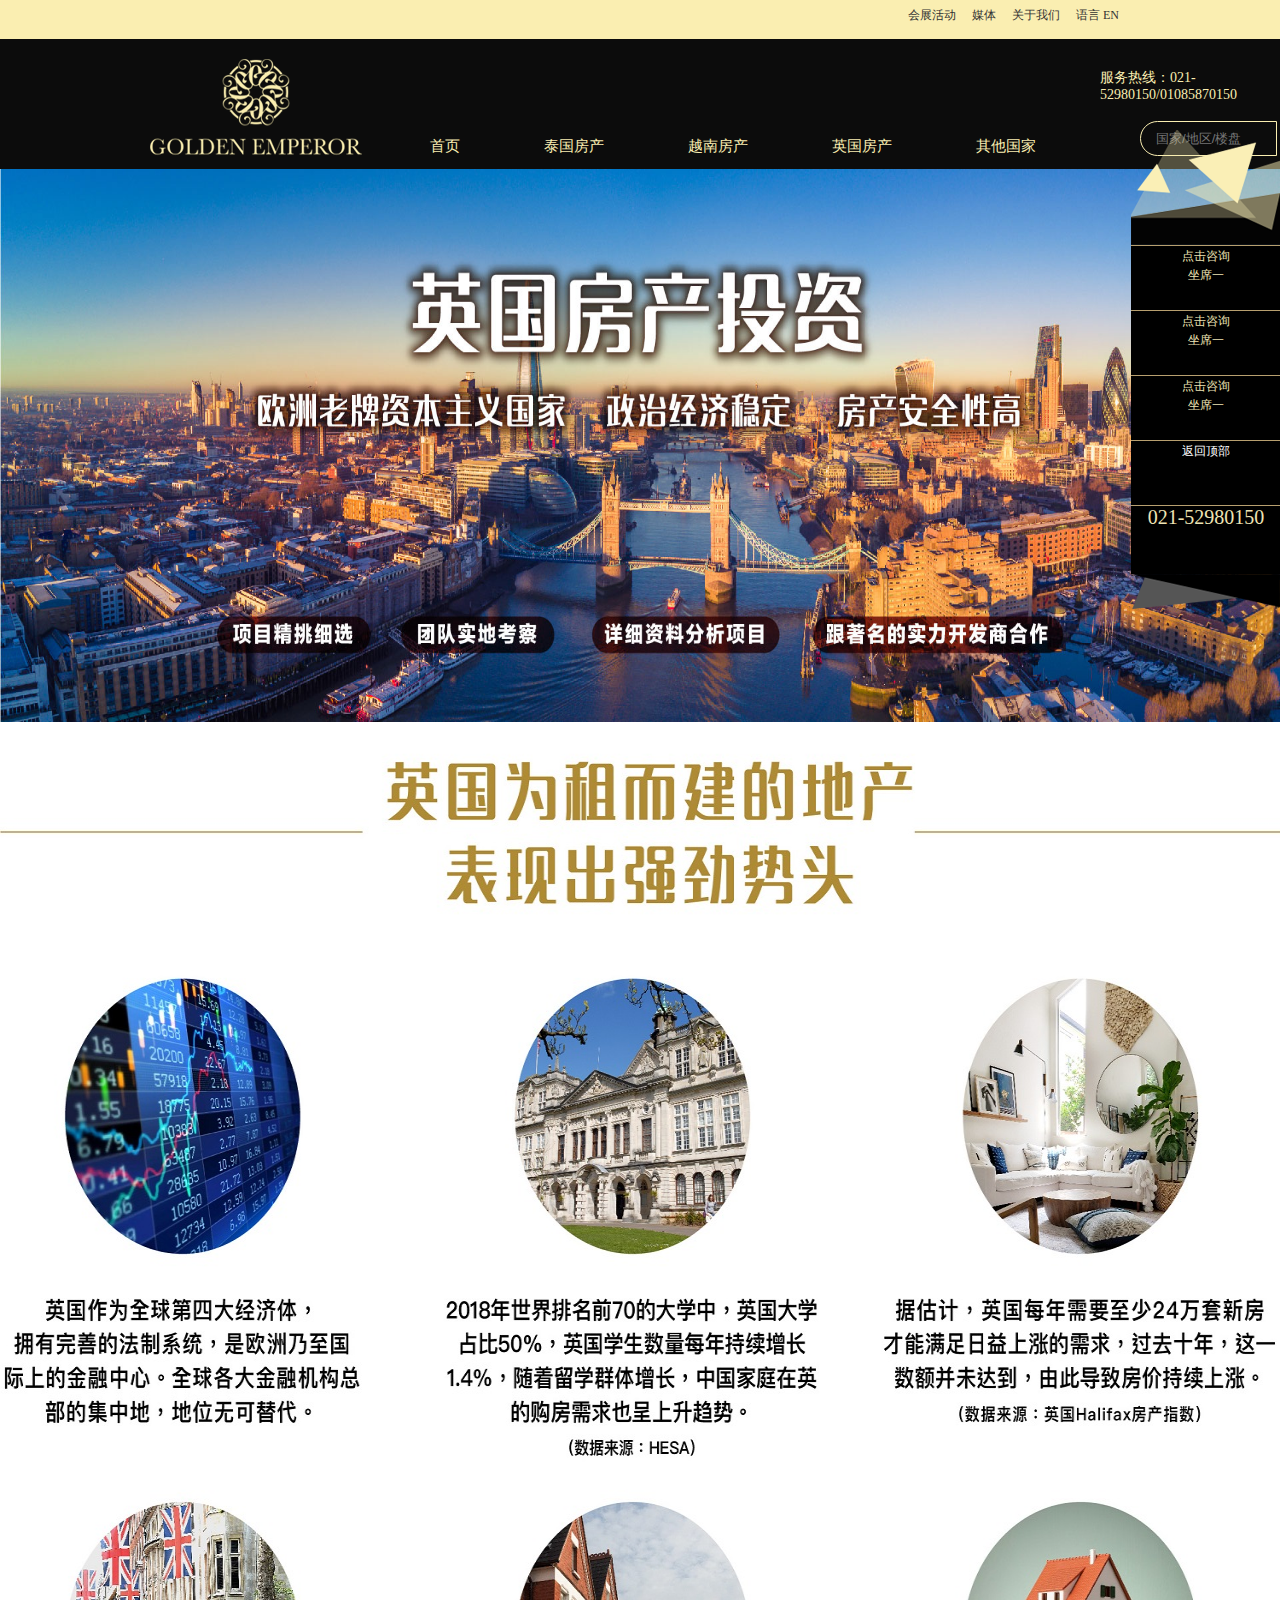
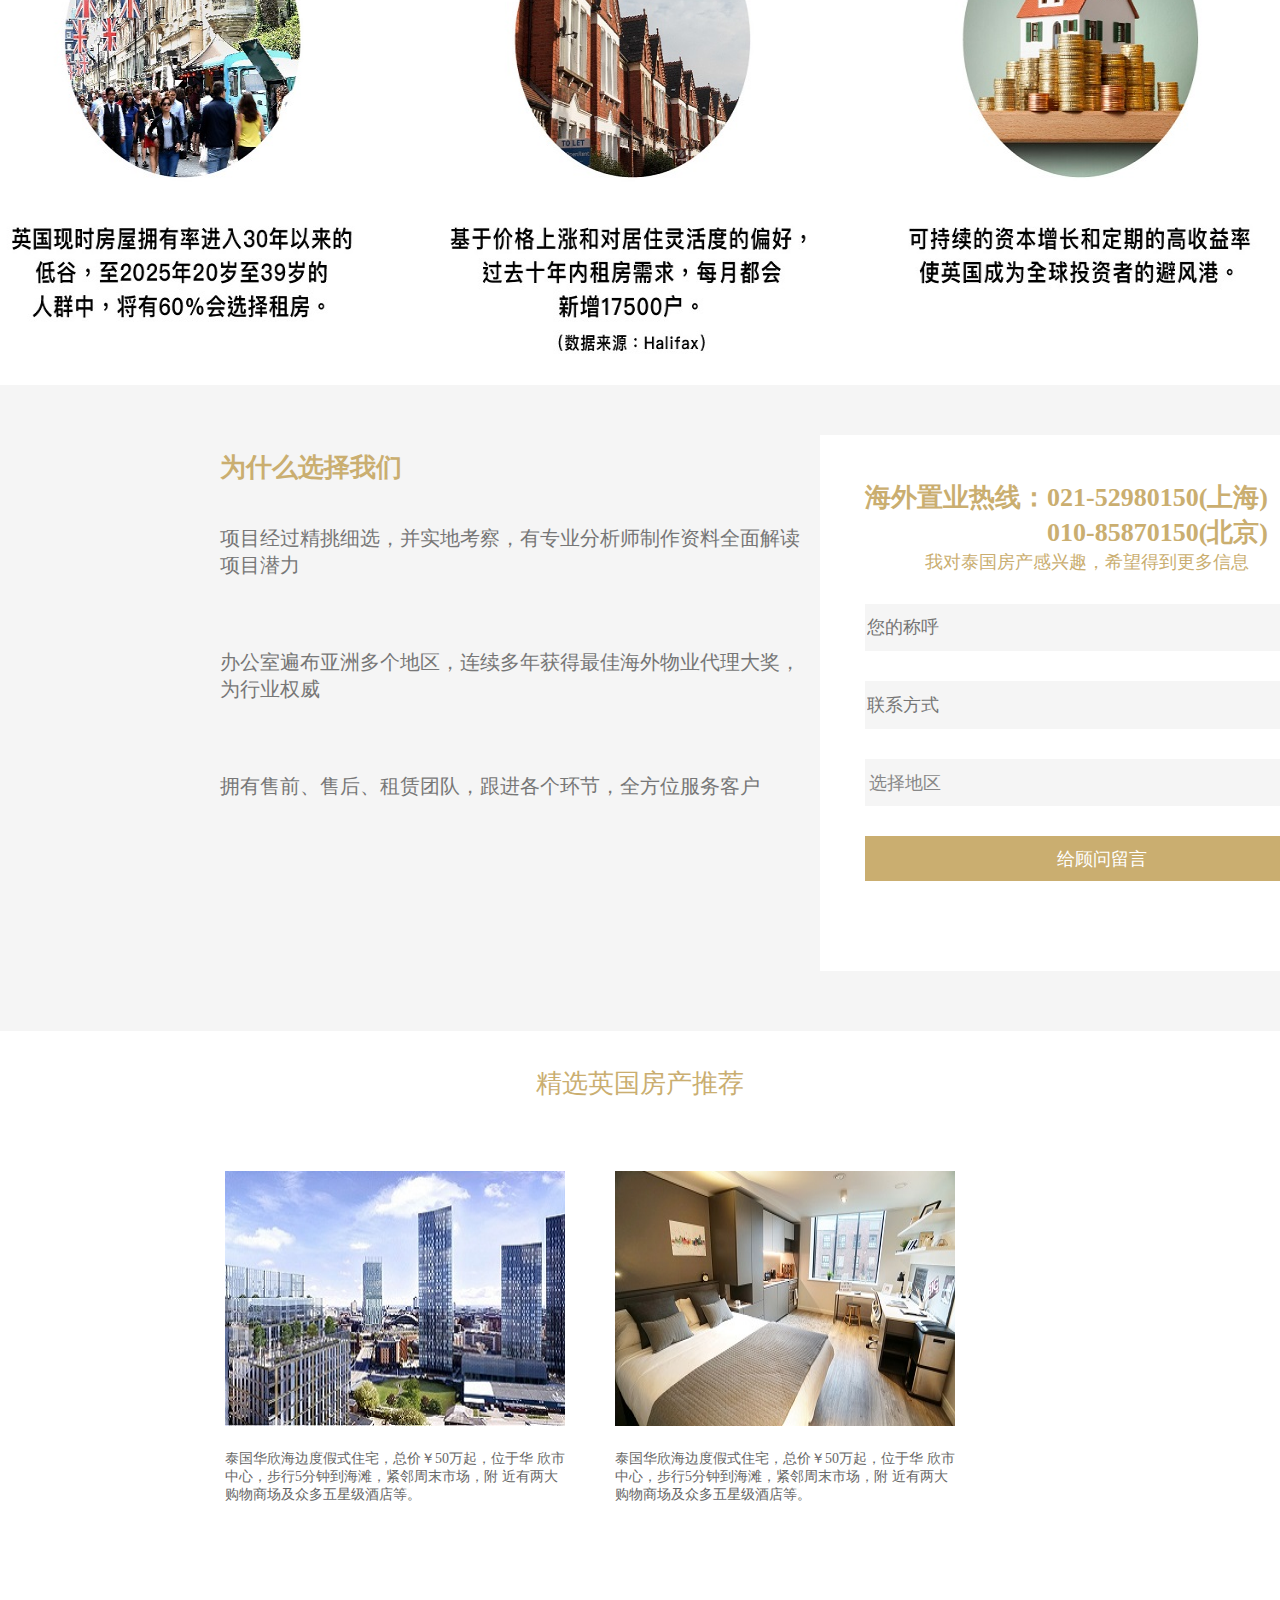
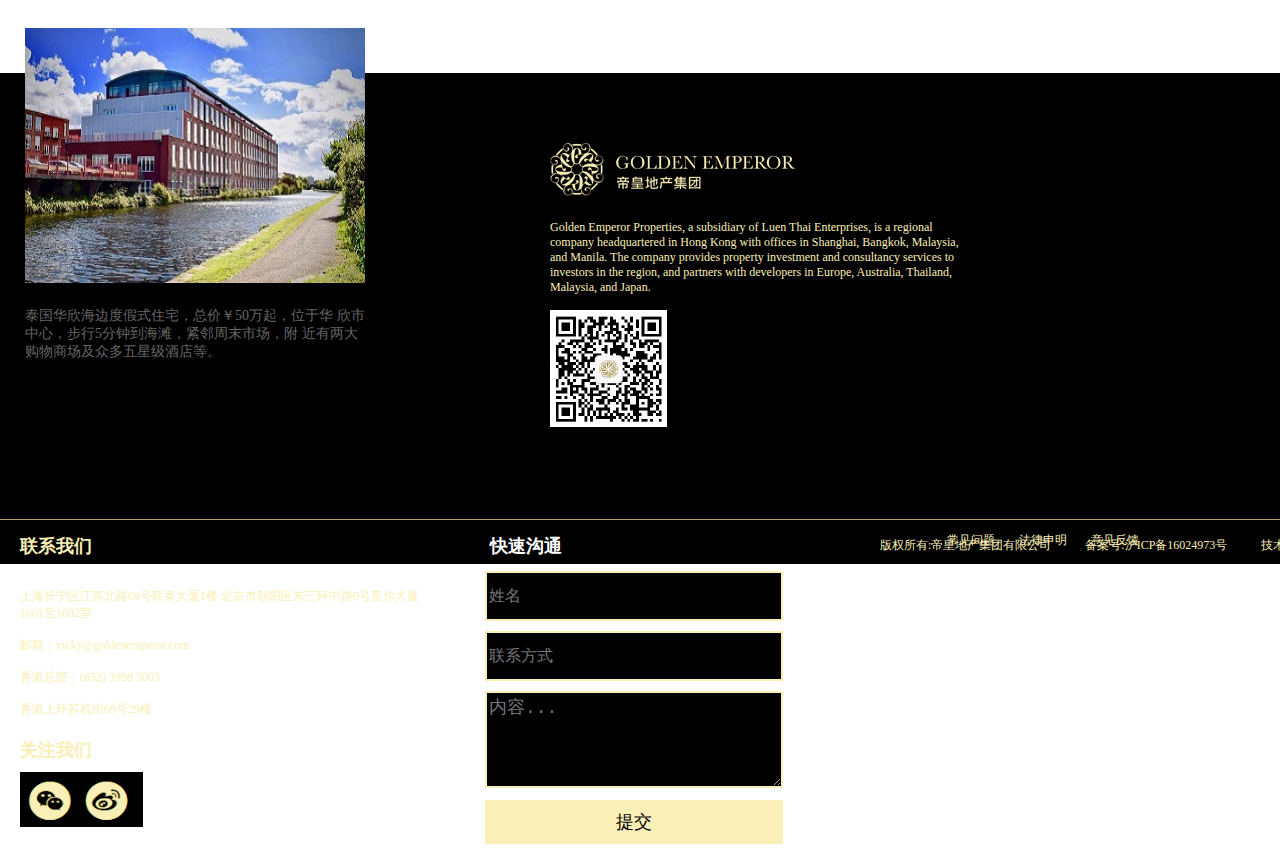
<file: index3.html>
<!DOCTYPE html>
<html lang="en">
<head>
    <meta charset="UTF-8">
    <meta name="viewport" content="width=device-width, initial-scale=1.0">
    <title>Document</title>
    <link rel="stylesheet" href="css/index.css">
    <link rel="stylesheet" href="css/index1.css">
</head>
<body>
    <div class="top">
        <a href="hzhd.html">会展活动</a>
        <a href="meiti.html">媒体</a>
        <a href="###">关于我们</a>
        <a href="###" style="margin-right: 155px;">语言 EN</a>
      </div>
      <div class="banner">
        <img src="img/logo.png" alt="">
        <div class="zhong">
            <a href="index.html">首页</a>
            <a href="index1.html">泰国房产</a>
            <a href="index2.html">越南房产</a>
            <a href="index3.html">英国房产</a>
            <a href="index4.html">其他国家</a>
        </div>
         <span>服务热线：021-52980150/01085870150</span>
         <div class="search">
               <input type="text"placeholder="国家/地区/楼盘">
               <button>搜索</button>
         </div>
        </div>
        <div class="banner3">
            <img src="img/38.jpg" alt="">
          </div>
          <div class="banner4">
              <img src="img/39.jpg" alt=""style="height:1248px">
          </div>
          <div class="banner6  banner9  banner11">
            <div class="left">
                 <h3>为什么选择我们</h3>
                 <p>项目经过精挑细选，并实地考察，有专业分析师制作资料全面解读项目潜力</p>
                 <p>办公室遍布亚洲多个地区，连续多年获得最佳海外物业代理大奖，为行业权威</p>
                 <p>拥有售前、售后、租赁团队，跟进各个环节，全方位服务客户</p>
            </div>
            <div class="right">
             <h3>海外置业热线：021-52980150(上海) <br>
                　　　　　　　010-85870150(北京)</h3>
                <p>我对泰国房产感兴趣，希望得到更多信息</p>
                <input type="text" placeholder="您的称呼"><br>
                <input type="text"placeholder="联系方式"><br>
                <select name="yyy" id="">
                    <option value="">选择地区</option>
                    <option value="上海">上海</option>
                    <option value="北京">北京</option>

                </select><br>
                <button>给顾问留言</button>
            </div>
        </div>
      
        <div class="banner7 banner10 banner12">
            <div class="t">
                精选英国房产推荐
            </div>
            <div class="tl">
                <a href="">
                <img src="img/40.jpg" alt="">
                <p>泰国华欣海边度假式住宅，总价￥50万起，位于华
                    欣市中心，步行5分钟到海滩，紧邻周末市场，附
                    近有两大购物商场及众多五星级酒店等。
                    </p>
                </a>
            </div>
            <div class="tl" style="margin-left: 0;">
                <a href="">
                <img src="img/41.jpg" alt="">
                <p>泰国华欣海边度假式住宅，总价￥50万起，位于华
                    欣市中心，步行5分钟到海滩，紧邻周末市场，附
                    近有两大购物商场及众多五星级酒店等。
                    </p>
                </a>
            </div>
            <div class="tl"style="margin-left: 0;">
                <a href="">
                <img src="img/42.jpg" alt="">
                <p>泰国华欣海边度假式住宅，总价￥50万起，位于华
                    欣市中心，步行5分钟到海滩，紧邻周末市场，附
                    近有两大购物商场及众多五星级酒店等。
                    </p>
                </a>
            </div>
        </div>

        <div class="bottom" style="margin-top:40px ;">
            <div class="left">
              <img src="img/2.png" alt="">
              <p>Golden Emperor Properties, a subsidiary of Luen Thai Enterprises, is a regional company headquartered in Hong Kong with offices in Shanghai, Bangkok, Malaysia, and Manila. The company provides property investment and consultancy services to investors in the region, and partners with developers in Europe, Australia, Thailand, Malaysia, and Japan.</p>
              <img src="img/7.jpg" alt="" style="width: 117px;height: 117px;margin-top: 15px;">
            </div>
            <div class="zhong1">
                <h3>联系我们</h3>
                <p>上海长宁区江苏北路69号联泰大厦1楼
                 北京市朝阳区东三环中路9号富尔大厦1601至1602室<br><br>
               邮箱：vicky@goldenemperor.com <br><br>
               香港总部：(852) 3998 3003 <br><br>
               香港上环苏杭街69号29楼</p>
                <h3 style="margin-top: 20px;">关注我们</h3>
                <img src="img/4.png" alt="">
            </div>
            <div class="right">
              <h3>快速沟通</h3>
              <div class="form">
                <input type="text"placeholder="姓名">
                <input type="text"placeholder="联系方式">
                <textarea name="" id="" cols="30" rows="10"placeholder="内容..."></textarea><br>
                <button>提交</button>
              </div>
            </div>
          </div>
          <div class="b">
              <a href=""style="margin-left:157px;">常见问题</a>
              <a href="">法律申明</a>
              <a href="">意见反馈</a>
              <div class="b-br">
                <a href="">版权所有:帝皇地产集团有限公司</a>
                <a href="">备案号:沪ICP备16024973号</a>
                <a href="">技术支持缘震网络</a>
              </div>
         </div>
          <!-- 底部结束 -->
          <div class="gud">
            <img src="img/1.png" alt="">
            <div class="gud1">
             <a href="">点击咨询<br>坐席一</a>
            </div>
            <div class="gud1">
             <a href="">点击咨询<br>坐席一</a>
            </div>
            <div class="gud1">
             <a href="">点击咨询<br>坐席一</a>
            </div>
            <div class="gud1">
             <a href="####"style="color:#ffffff;"class="gun">返回顶部</a>
            </div>
            <div class="gud1">
             <a href="" style="font-size: 20px;">021-52980150</a>
            </div>
            <img src="img/6.png" alt="">
          </div>
          </div>
          <script src="js/jquery-3.5.1.min.js"></script>
         <script>
          var ll=document.documentElement.scrollTop;
          var gun=document.querySelector(".gun");
          gun.onclick=function(){
                 $('html,body').animate({scrollTop:0},1500)
          }
         
   </script>
</body>
</html>
</file>
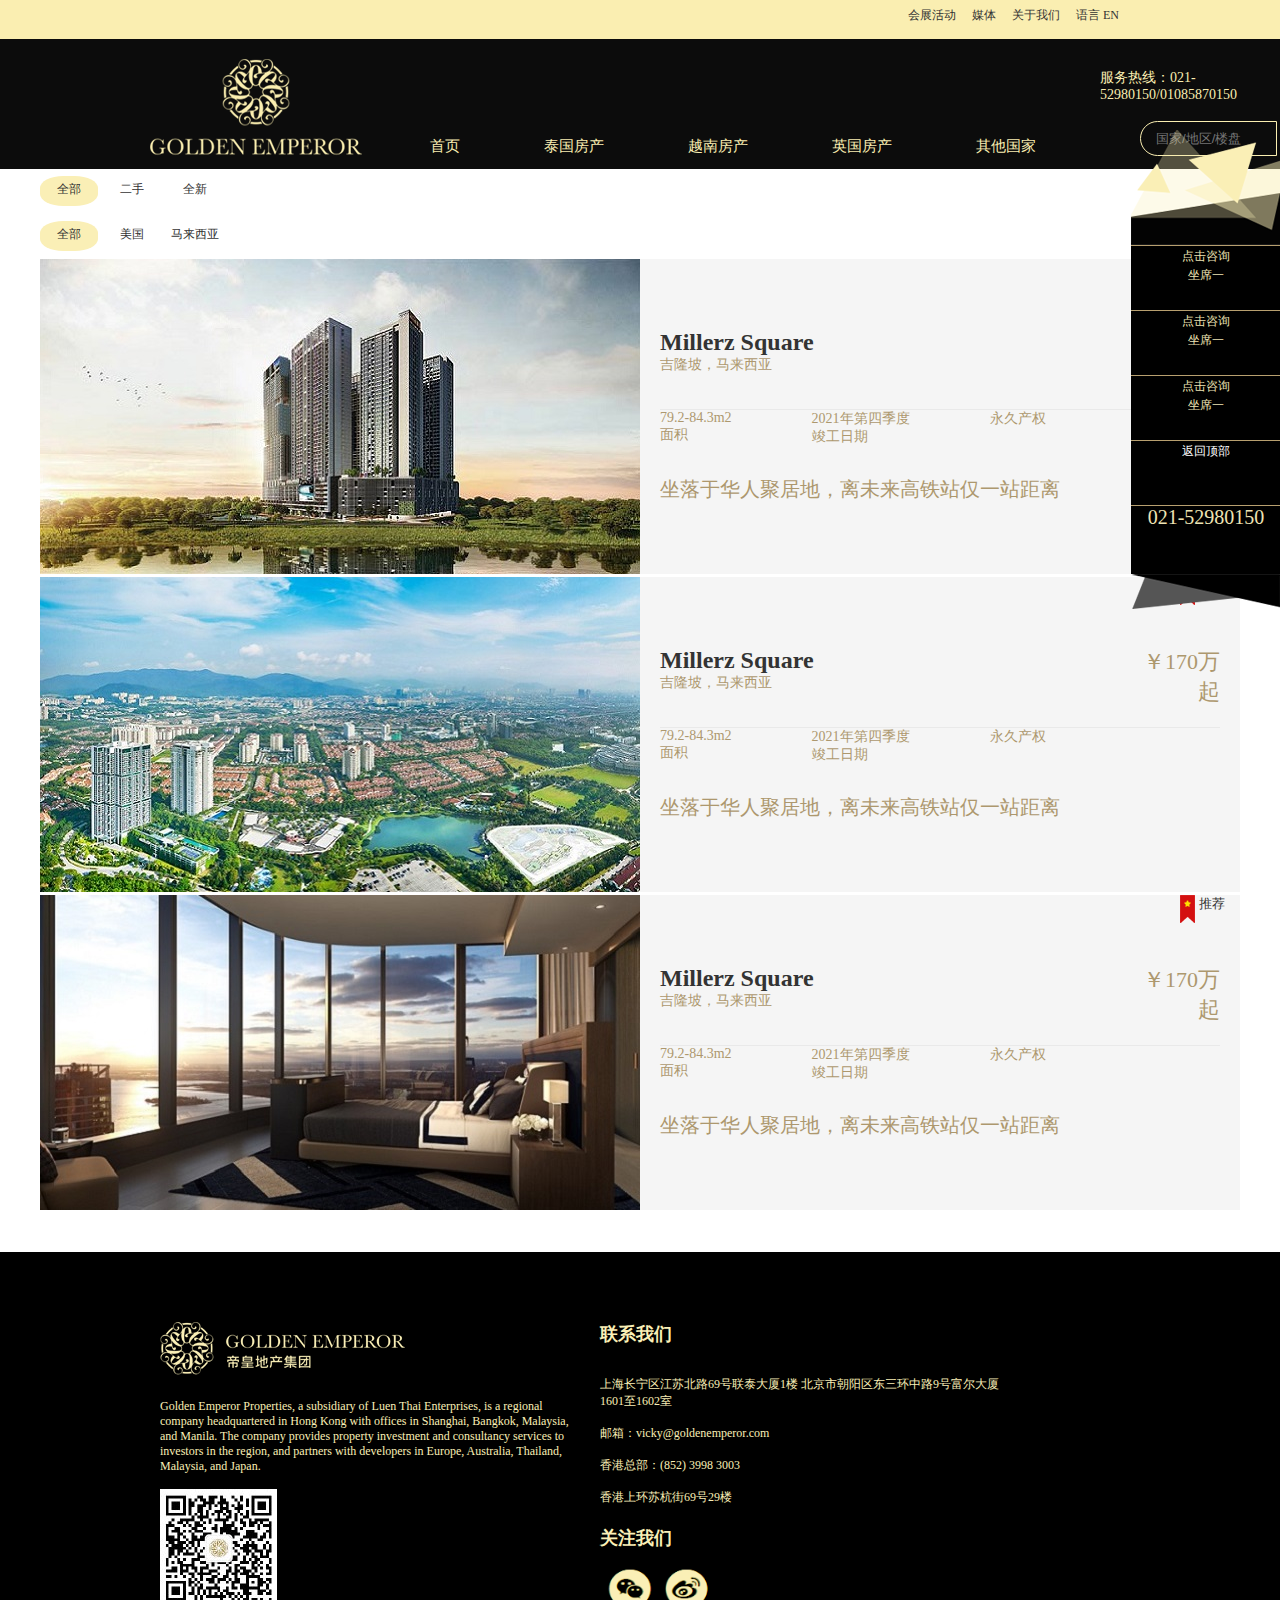
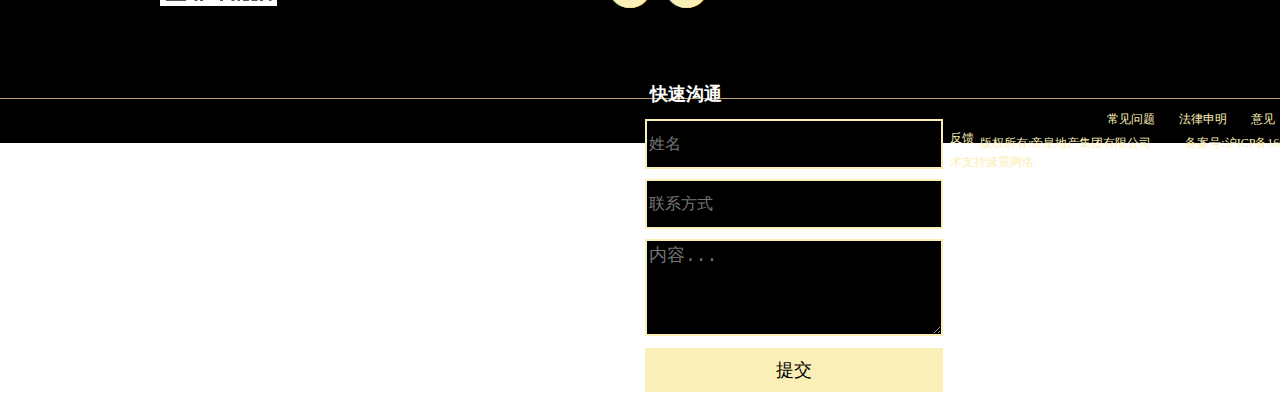
<file: index4.html>
<!DOCTYPE html>
<html lang="en">
<head>
    <meta charset="UTF-8">
    <meta name="viewport" content="width=device-width, initial-scale=1.0">
    <link rel="stylesheet" href="css/index.css">
    <link rel="stylesheet" href="css/index4.css">
    <title>Document</title>
</head>
<body>
    <div class="top">
        <a href="hzhd.html">会展活动</a>
        <a href="meiti.html">媒体</a>
        <a href="###">关于我们</a>
        <a href="###" style="margin-right: 155px;">语言 EN</a>
      </div>
      <!-- top结束 -->
      <!-- banner开始 -->
      <div class="banner">
      <img src="img/logo.png" alt="">
      <div class="zhong">
        <a href="index.html">首页</a>
        <a href="index1.html">泰国房产</a>
        <a href="index2.html">越南房产</a>
        <a href="index3.html">英国房产</a>
        <a href="index4.html">其他国家</a>
      </div>
       <span>服务热线：021-52980150/01085870150</span>
       <div class="search">
             <input type="text"placeholder="国家/地区/楼盘">
             <button>搜索</button>
       </div>
      </div>
      <div class="yf1">
                <div class="yf-2">
                    <a href="" style="background: #faefb6;">全部</a>
                    <a href="">二手</a>
                    <a href="">全新</a>
                </div>
                <div class="yf-2">
                    <a href="" style="background: #faefb6;">全部</a>
                    <a href="">美国</a>
                    <a href="">马来西亚</a>
                </div>
                <div class="yf-3">
                    <a href="lunbo.html">
                    <img src="img/43.jpg" alt="">
                    <div class="yf-3-r">
                        <div class="yfrt">
                            <img src="img/7.png" alt="">
                            <p>推荐</p>
                        </div>
                        <div class="yfrb">
                            <div class="l">
                                <h3>Millerz Square</h3>
                                <p>吉隆坡，马来西亚</p>
                            </div>
                            <div class="l" style="font-size: 22px;color: #ad986e;text-align: right;">
                                ￥170万<br>起
                            </div>
                           <span> 79.2-84.3m2 <br>面积
                            </span>
                            <span>2021年第四季度 <br>竣工日期</span>
                            <span>永久产权</span><br>
                            <span style="font-size: 20px;
                            color: #ad986e;">坐落于华人聚居地，离未来高铁站仅一站距离</span>
                        </div>
                    </div>
                    </a>
                </div>
                <div class="yf-3">
                    <a href="lunbo.html">
                    <img src="img/44.jpg" alt="">
                    <div class="yf-3-r">
                        <div class="yfrt">
                            <img src="img/7.png" alt="">
                            <p>推荐</p>
                        </div>
                        <div class="yfrb">
                            <div class="l">
                                <h3>Millerz Square</h3>
                                <p>吉隆坡，马来西亚</p>
                            </div>
                            <div class="l" style="font-size: 22px;color: #ad986e;text-align: right;">
                                ￥170万<br>起
                            </div>
                           <span> 79.2-84.3m2 <br>面积
                            </span>
                            <span>2021年第四季度 <br>竣工日期</span>
                            <span>永久产权</span><br>
                            <span style="font-size: 20px;
                            color: #ad986e;">坐落于华人聚居地，离未来高铁站仅一站距离</span>
                        </div>
                    </div>
                    </a>
                </div>
                <div class="yf-3">
                    <a href="lunbo.html">
                    <img src="img/45.jpg" alt="">
                    <div class="yf-3-r">
                        <div class="yfrt">
                            <img src="img/7.png" alt="">
                            <p>推荐</p>
                        </div>
                        <div class="yfrb">
                            <div class="l">
                                <h3>Millerz Square</h3>
                                <p>吉隆坡，马来西亚</p>
                            </div>
                            <div class="l" style="font-size: 22px;color: #ad986e;text-align: right;">
                                ￥170万<br>起
                            </div>
                           <span> 79.2-84.3m2 <br>面积
                            </span>
                            <span>2021年第四季度 <br>竣工日期</span>
                            <span>永久产权</span><br>
                            <span style="font-size: 20px;
                            color: #ad986e;">坐落于华人聚居地，离未来高铁站仅一站距离</span>
                        </div>
                    </div>
                    </a>
                </div>
      </div>
      <div class="bottom" style="margin-top: 40px;">
        <div class="left">
          <img src="img/2.png" alt="">
          <p>Golden Emperor Properties, a subsidiary of Luen Thai Enterprises, is a regional company headquartered in Hong Kong with offices in Shanghai, Bangkok, Malaysia, and Manila. The company provides property investment and consultancy services to investors in the region, and partners with developers in Europe, Australia, Thailand, Malaysia, and Japan.</p>
          <img src="img/7.jpg" alt="" style="width: 117px;height: 117px;margin-top: 15px;">
        </div>
        <div class="zhong1">
            <h3>联系我们</h3>
            <p>上海长宁区江苏北路69号联泰大厦1楼
             北京市朝阳区东三环中路9号富尔大厦1601至1602室<br><br>
           邮箱：vicky@goldenemperor.com <br><br>
           香港总部：(852) 3998 3003 <br><br>
           香港上环苏杭街69号29楼</p>
            <h3 style="margin-top: 20px;">关注我们</h3>
            <img src="img/4.png" alt="">
        </div>
        <div class="right">
          <h3>快速沟通</h3>
          <div class="form">
            <input type="text"placeholder="姓名">
            <input type="text"placeholder="联系方式">
            <textarea name="" id="" cols="30" rows="10"placeholder="内容..."></textarea><br>
            <button>提交</button>
          </div>
        </div>
      </div>
      <div class="b">
          <a href=""style="margin-left:157px;">常见问题</a>
          <a href="">法律申明</a>
          <a href="">意见反馈</a>
          <div class="b-br">
            <a href="">版权所有:帝皇地产集团有限公司</a>
            <a href="">备案号:沪ICP备16024973号</a>
            <a href="">技术支持缘震网络</a>
          </div>
     </div>
      <!-- 底部结束 -->
      <div class="gud">
        <img src="img/1.png" alt="">
        <div class="gud1">
         <a href="">点击咨询<br>坐席一</a>
        </div>
        <div class="gud1">
         <a href="">点击咨询<br>坐席一</a>
        </div>
        <div class="gud1">
         <a href="">点击咨询<br>坐席一</a>
        </div>
        <div class="gud1">
         <a href="####"style="color:#ffffff;"class="gun">返回顶部</a>
        </div>
        <div class="gud1">
         <a href="" style="font-size: 20px;">021-52980150</a>
        </div>
        <img src="img/6.png" alt="">
      </div>
     </div>
      <script src="js/jquery-3.5.1.min.js"></script>
      <script>
             var ll=document.documentElement.scrollTop;
             var gun=document.querySelector(".gun");
             gun.onclick=function(){
                    $('html,body').animate({scrollTop:0},1500)
             }
            
      </script>
</body>
</html>
</file>
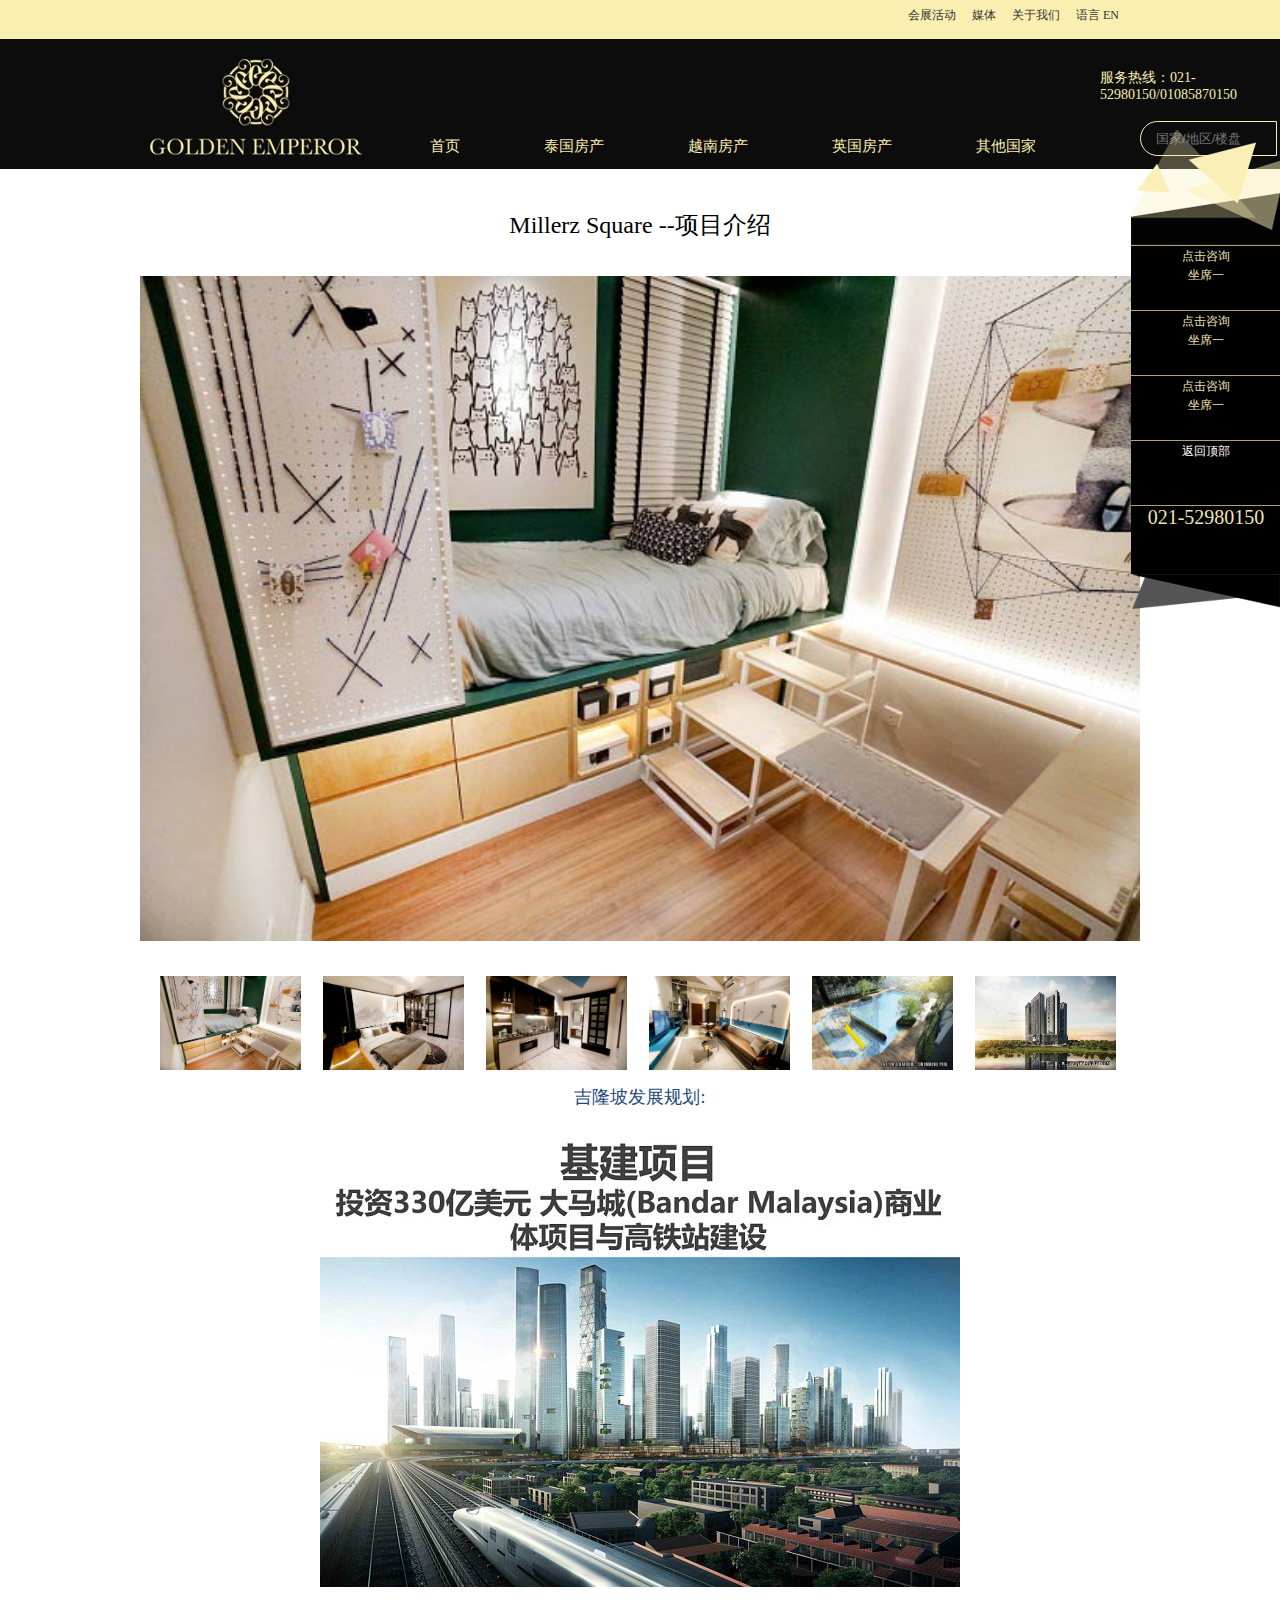
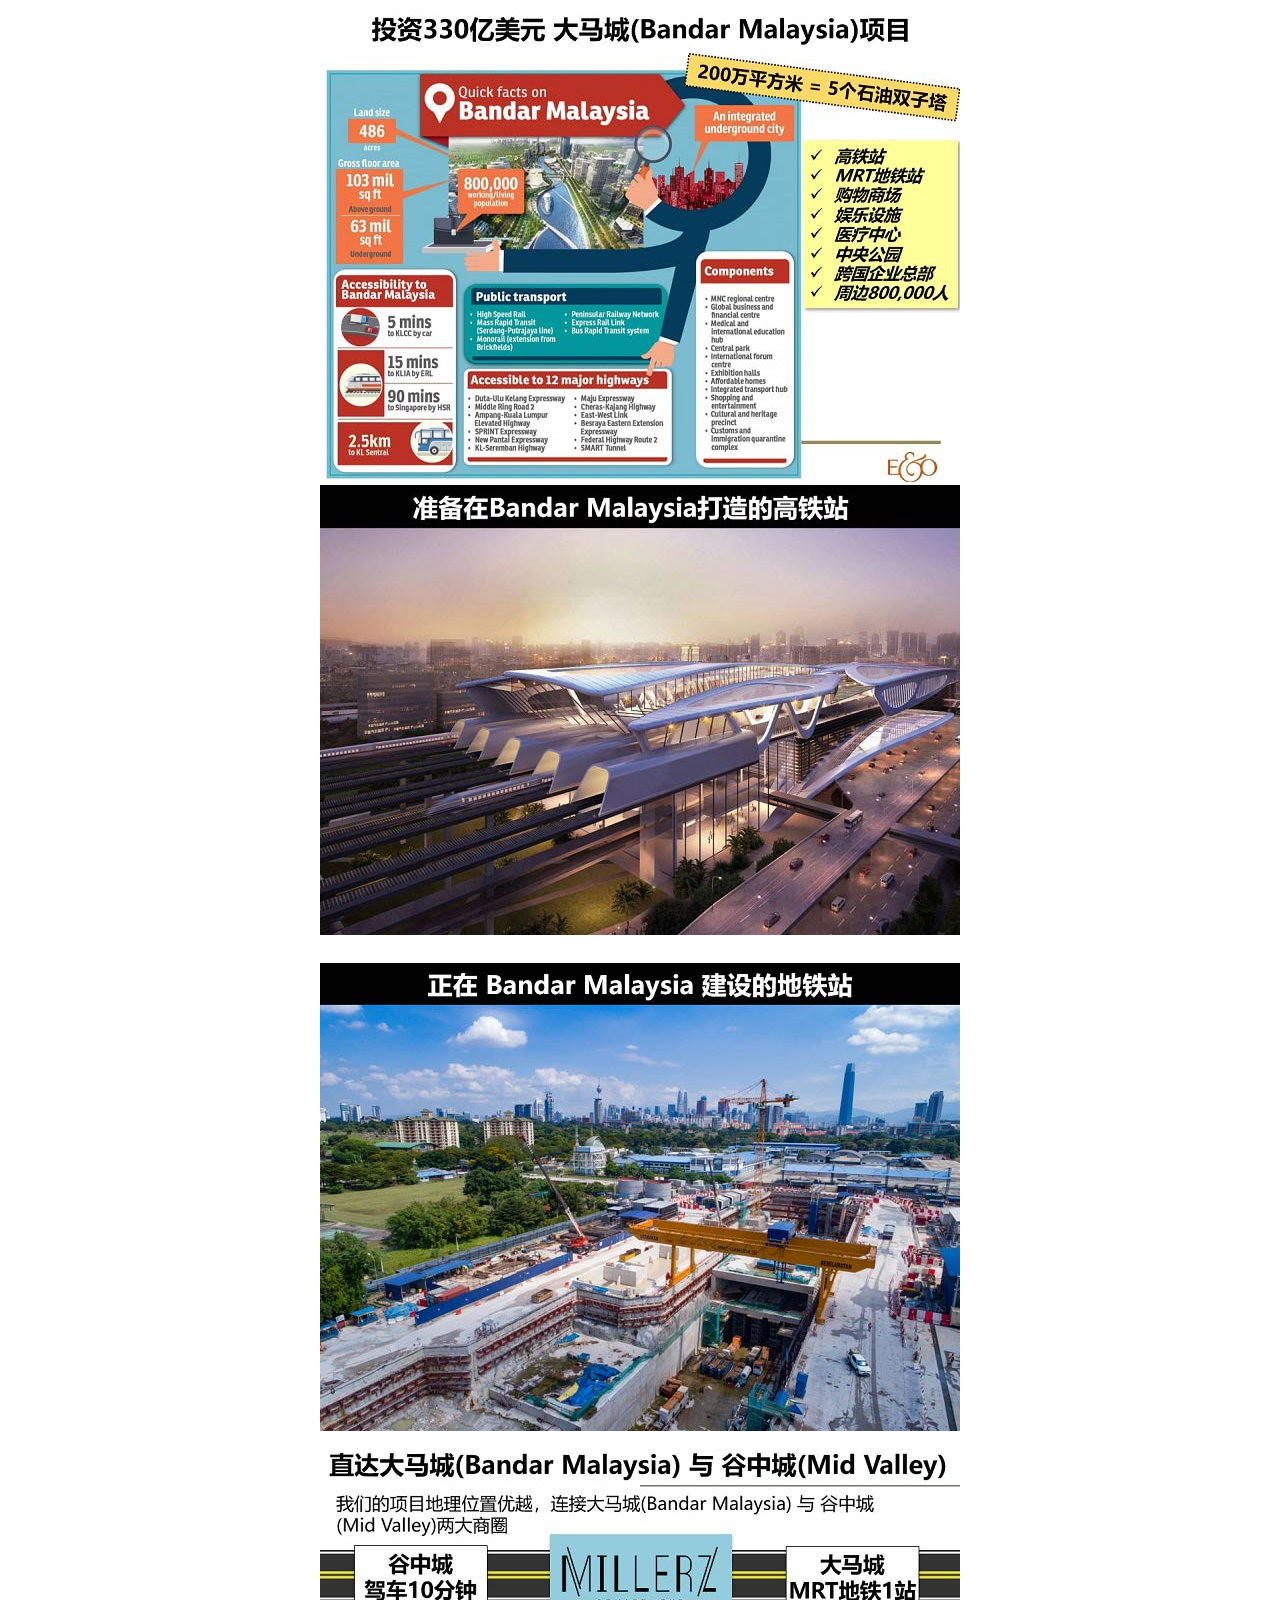
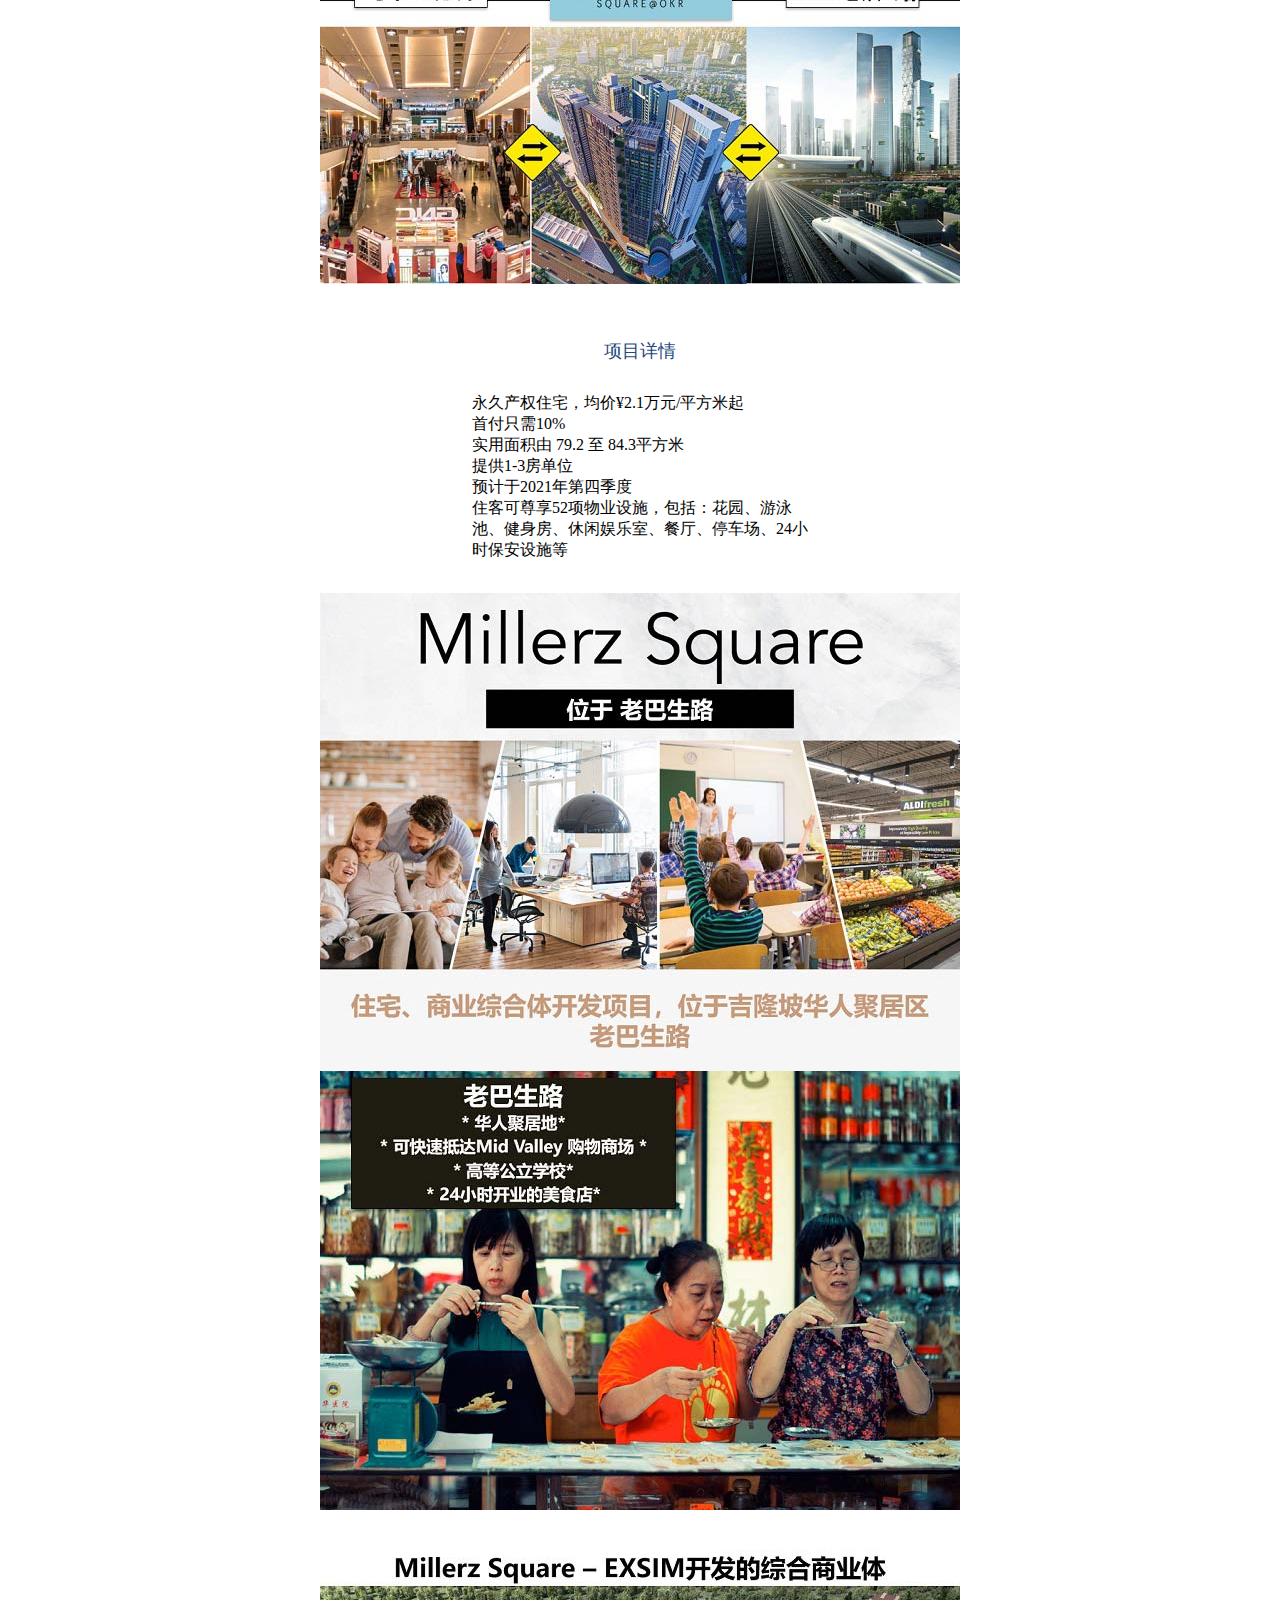
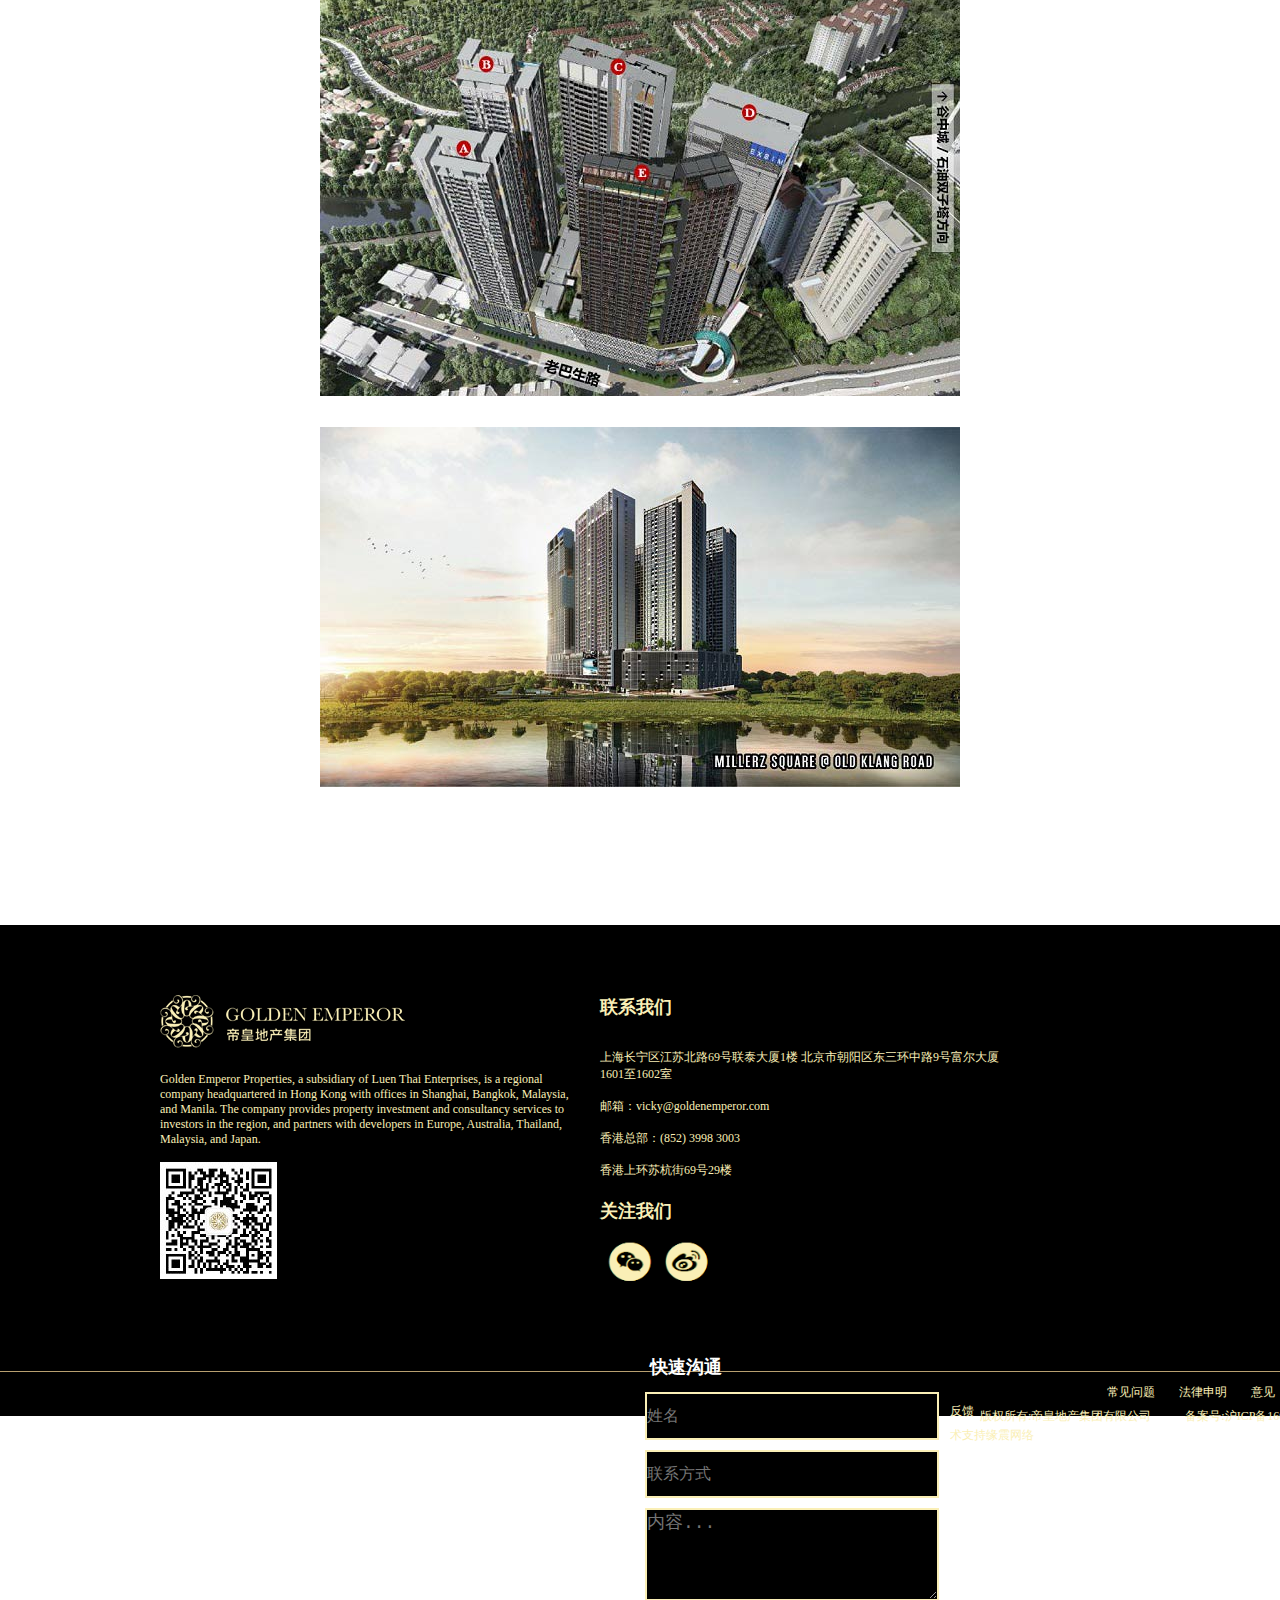
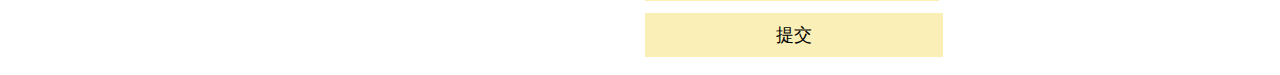
<file: lunbo.html>
<!DOCTYPE html>
<html lang="en">
<head>
    <meta charset="UTF-8">
    <meta name="viewport" content="width=device-width, initial-scale=1.0">
    <title>Document</title>
    <link rel="stylesheet" href="css/index.css">
    <link rel="stylesheet" href="css/lunbo.css">
</head>
<body>
    <div>
        <!-- top开始 -->
        <div class="top">
          <a href="hzhd.html">会展活动</a>
          <a href="meiti.html">媒体</a>
          <a href="###">关于我们</a>
          <a href="###" style="margin-right: 155px;">语言 EN</a>
        </div>
        <!-- top结束 -->
        <!-- banner开始 -->
        <div class="banner">
        <img src="img/logo.png" alt="">
        <div class="zhong">
            <a href="index.html">首页</a>
            <a href="index1.html">泰国房产</a>
            <a href="index2.html">越南房产</a>
            <a href="index3.html">英国房产</a>
            <a href="index4.html">其他国家</a>
        </div>
         <span>服务热线：021-52980150/01085870150</span>
         <div class="search">
               <input type="text"placeholder="国家/地区/楼盘">
               <button>搜索</button>
         </div>
        </div>
        <div class="lb">
            Millerz Square --项目介绍
        </div>
        <div class="lunbo">
            <div class="luntu">
                <img src="img/48.jpg" alt="">
                <img src="img/49.jpg" alt="">
                <img src="img/50.jpg" alt="">
                <img src="img/51.jpg" alt="">
                <img src="img/52.jpg" alt="">
                <img src="img/53.jpg" alt="">
            </div>
        </div>
        <ul class="lunbot">
          <li><img src="img/48.jpg" alt=""></li>
          <li><img src="img/49.jpg" alt=""></li>
          <li><img src="img/50.jpg" alt=""></li>
          <li><img src="img/51.jpg" alt=""></li>
          <li><img src="img/52.jpg" alt=""></li>
          <li><img src="img/53.jpg" alt=""></li>
        </ul>
       <div class="zizizi">
             吉隆坡发展规划:
       </div>
       <div class="tututu">
              <img src="img/54.jpg" alt="">
       </div>
       <div class="tututu">
        <img src="img/55.jpg" alt="">
    </div>
    <div class="tututu">
        <img src="img/56.jpg" alt="">
    </div>
    <div class="tututu">
        <img src="img/57.jpg" alt="">
    </div>
    <div class="tututu">
        <img src="img/58.jpg" alt="">
    </div>
    <div class="zizizi" style="margin-top: 40px;">
        项目详情
  </div>
  <div style="width: 336px;height:180px;margin: auto;margin-top: 30px;">
      <span>永久产权住宅，均价¥2.1万元/平方米起<br>
        首付只需10% <br>
        实用面积由 79.2 至 84.3平方米<br>
        提供1-3房单位<br>
        预计于2021年第四季度 <br>
        住客可尊享52项物业设施，包括：花园、游泳池、健身房、休闲娱乐室、餐厅、停车场、24小时保安设施等</span>
  </div>
  <div class="tututu">
    <img src="img/59.jpg" alt="">    
</div>
<div class="tututu">
    <img src="img/60.jpg" alt="">
</div>
<div class="tututu">
    <img src="img/61.jpg" alt="">
</div>
<div class="tututu">
    <img src="img/62.jpg" alt="">
</div>
<div class="bottom" style="margin-top: 40px;">
    <div class="left">
      <img src="img/2.png" alt="">
      <p>Golden Emperor Properties, a subsidiary of Luen Thai Enterprises, is a regional company headquartered in Hong Kong with offices in Shanghai, Bangkok, Malaysia, and Manila. The company provides property investment and consultancy services to investors in the region, and partners with developers in Europe, Australia, Thailand, Malaysia, and Japan.</p>
      <img src="img/7.jpg" alt="" style="width: 117px;height: 117px;margin-top: 15px;">
    </div>
    <div class="zhong1">
        <h3>联系我们</h3>
        <p>上海长宁区江苏北路69号联泰大厦1楼
         北京市朝阳区东三环中路9号富尔大厦1601至1602室<br><br>
       邮箱：vicky@goldenemperor.com <br><br>
       香港总部：(852) 3998 3003 <br><br>
       香港上环苏杭街69号29楼</p>
        <h3 style="margin-top: 20px;">关注我们</h3>
        <img src="img/4.png" alt="">
    </div>
    <div class="right">
      <h3>快速沟通</h3>
      <div class="form">
        <input type="text"placeholder="姓名">
        <input type="text"placeholder="联系方式">
        <textarea name="" id="" cols="30" rows="10"placeholder="内容..."></textarea><br>
        <button>提交</button>
      </div>
    </div>
  </div>
  <div class="b">
      <a href=""style="margin-left:157px;">常见问题</a>
      <a href="">法律申明</a>
      <a href="">意见反馈</a>
      <div class="b-br">
        <a href="">版权所有:帝皇地产集团有限公司</a>
        <a href="">备案号:沪ICP备16024973号</a>
        <a href="">技术支持缘震网络</a>
      </div>
 </div>
  <!-- 底部结束 -->
  <div class="gud">
    <img src="img/1.png" alt="">
    <div class="gud1">
     <a href="">点击咨询<br>坐席一</a>
    </div>
    <div class="gud1">
     <a href="">点击咨询<br>坐席一</a>
    </div>
    <div class="gud1">
     <a href="">点击咨询<br>坐席一</a>
    </div>
    <div class="gud1">
     <a href="####"style="color:#ffffff;"class="gun">返回顶部</a>
    </div>
    <div class="gud1">
     <a href="" style="font-size: 20px;">021-52980150</a>
    </div>
    <img src="img/6.png" alt="">
  </div>
 </div>
 <script src="js/jquery-3.5.1.min.js"></script>
<script>
            var tu=document.querySelector(".luntu");
            var anniu=document.querySelectorAll(".lunbot li");
            anniu[0].onclick=function(){
                tu.style.marginLeft=0;
            }
            anniu[1].onclick=function(){
                tu.style.marginLeft=-1000+"px";
            }
            anniu[2].onclick=function(){
                tu.style.marginLeft=-2000+"px";
            }
            anniu[3].onclick=function(){
                tu.style.marginLeft=-3000+"px";
            }
            anniu[4].onclick=function(){
                tu.style.marginLeft=-4000+"px";
            }
            anniu[5].onclick=function(){
                tu.style.marginLeft=-5000+"px";
            }
        var ll=document.documentElement.scrollTop;
        var gun=document.querySelector(".gun");
          gun.onclick=function(){
                 $('html,body').animate({scrollTop:0},1500)
          }
         
        </script>
</body>
</html>
</file>
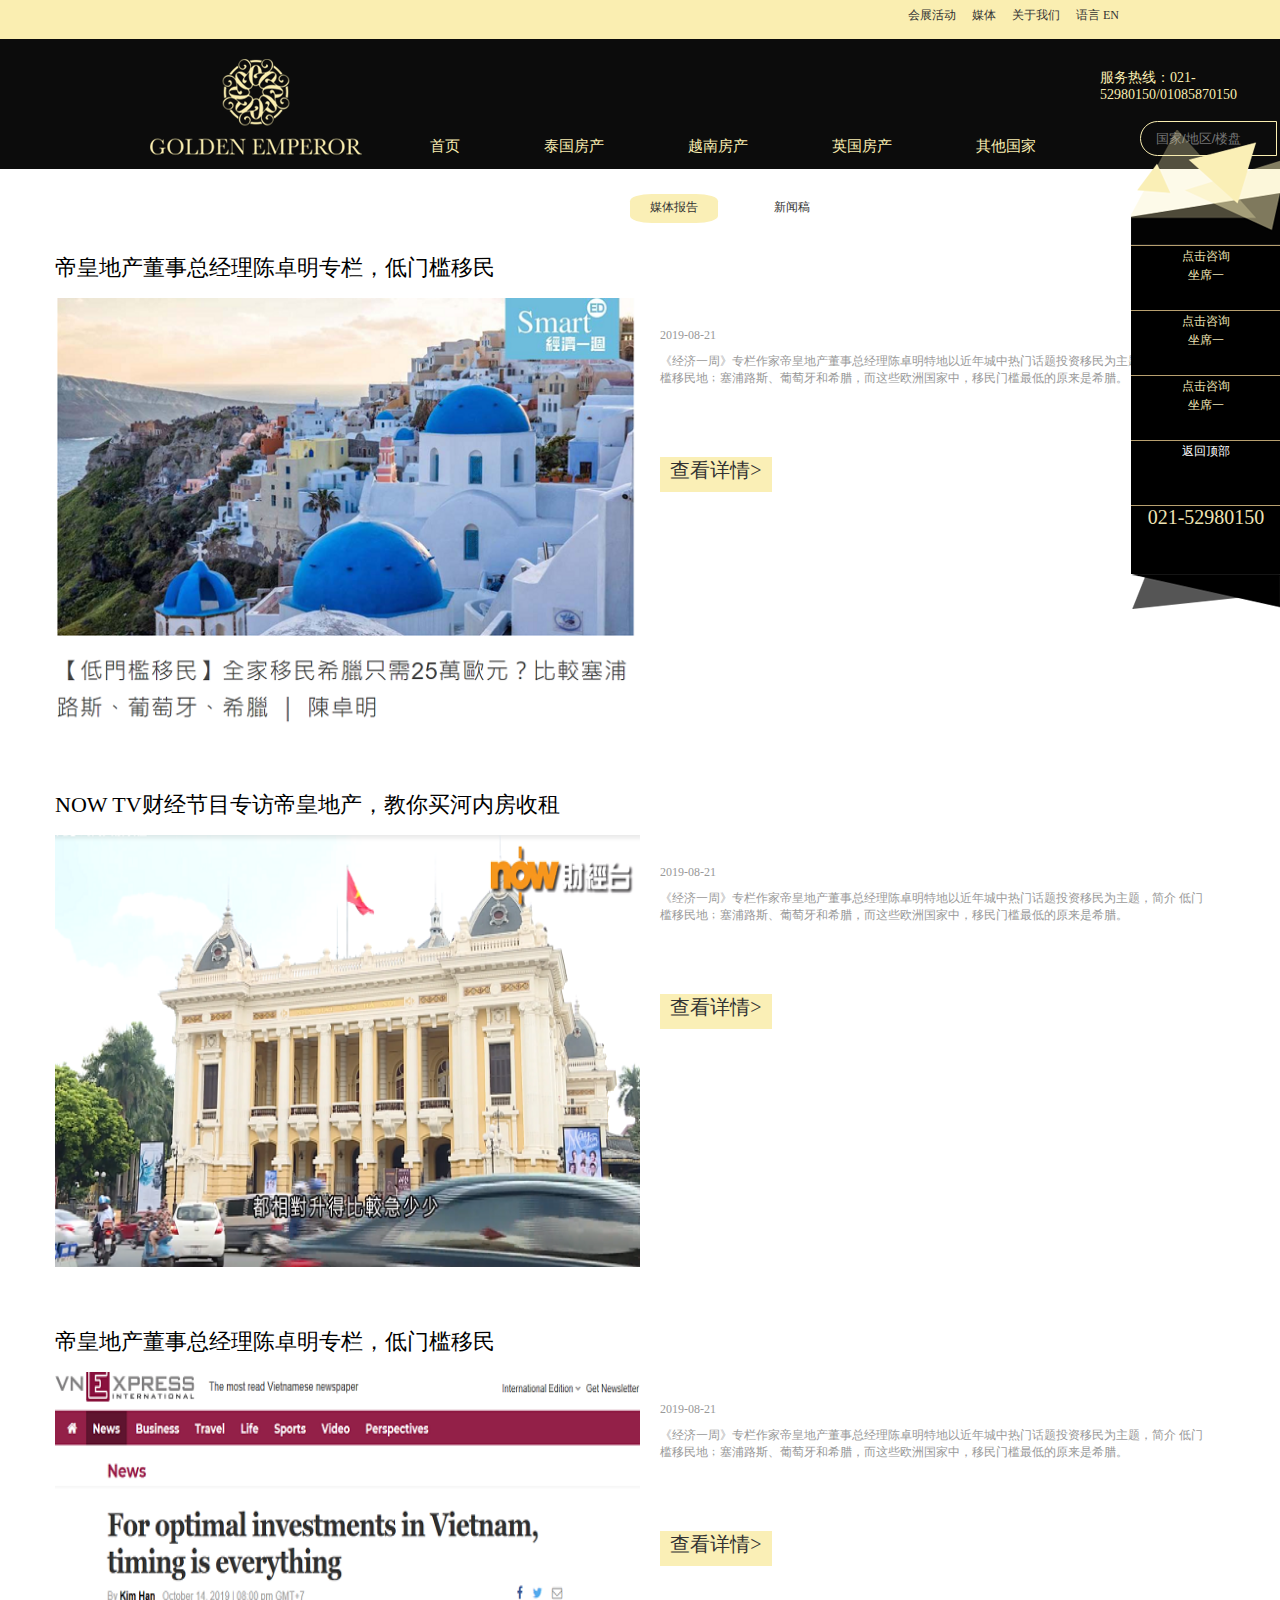
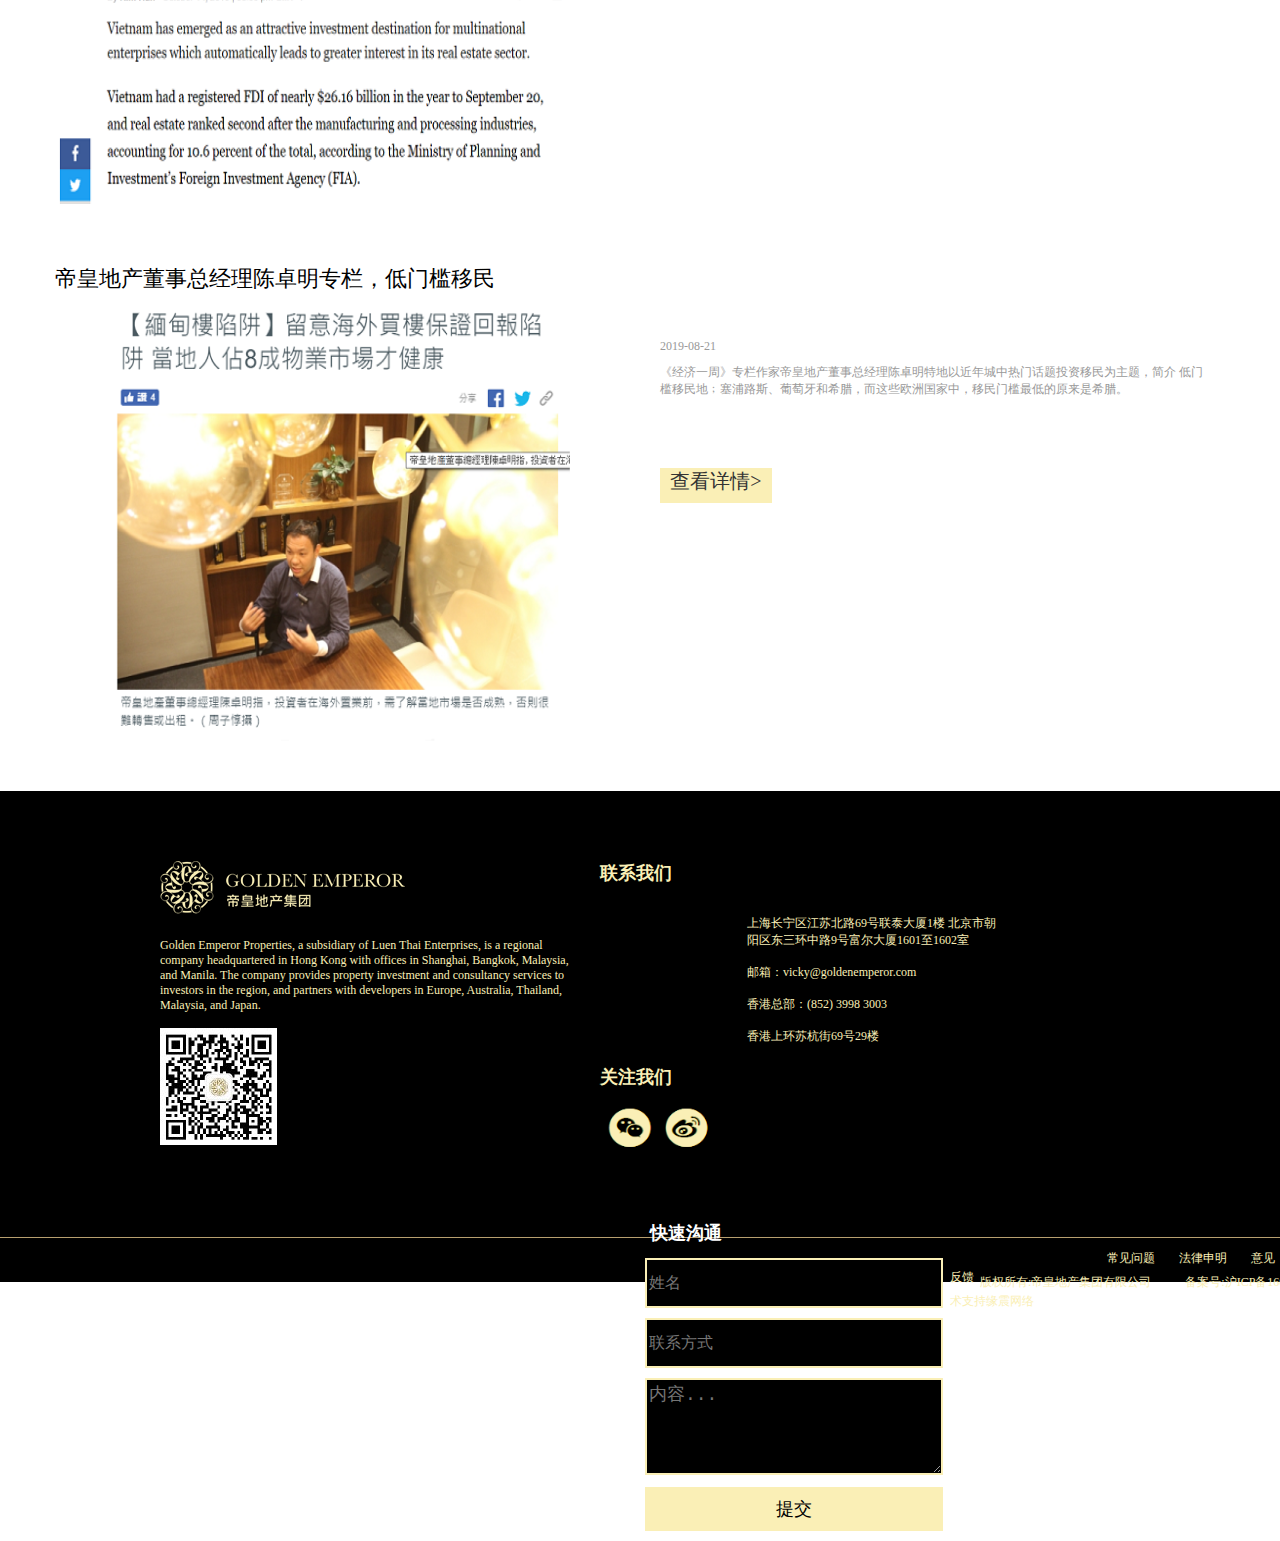
<file: meiti.html>
<!DOCTYPE html>
<html lang="en">
<head>
    <meta charset="UTF-8">
    <meta name="viewport" content="width=device-width, initial-scale=1.0">
    <title>Document</title>
    <link rel="stylesheet" href="css/index.css">
    <link rel="stylesheet" href="css/hzhd.css">
    <link rel="stylesheet" href="css/meiti.css">
</head>
<body>
    <div class="top">
        <a href="hzhd.html">会展活动</a>
        <a href="meiti.html">媒体</a>
        <a href="###">关于我们</a>
        <a href="###" style="margin-right: 155px;">语言 EN</a>
      </div>
      <!-- top结束 -->
      <!-- banner开始 -->
      <div class="banner">
      <img src="img/logo.png" alt="">
      <div class="zhong">
          <a href="index.html">首页</a>
          <a href="index1.html">泰国房产</a>
          <a href="index2.html">越南房产</a>
          <a href="index3.html">英国房产</a>
          <a href="index4.html">其他国家</a>
      </div>
       <span>服务热线：021-52980150/01085870150</span>
       <div class="search">
             <input type="text"placeholder="国家/地区/楼盘">
             <button>搜索</button>
       </div>
      </div>
      <div class="yf-banner1">
          <a href="">媒体报告</a>
          <a href="">新闻稿</a>
      </div>
      <div class="heng">
        帝皇地产董事总经理陈卓明专栏，低门槛移民
      </div>
      <div class="yf-nrirong" style="height: 432px;">
          <div class="left" style="height: 432px;">
              <img src="img/8.png" alt="">
          </div>
          <div class="right">
              <p>2019-08-21</p>
              <p>《经济一周》专栏作家帝皇地产董事总经理陈卓明特地以近年城中热门话题投资移民为主题，简介
                低门槛移民地﹔塞浦路斯、葡萄牙和希腊，而这些欧洲国家中，移民门槛最低的原来是希腊。
                </p>
              <a href="" style="display: block;">查看详情></a>
          </div>
      </div>
      <div class="heng">
        NOW TV财经节目专访帝皇地产，教你买河内房收租
      </div>
      <div class="yf-nrirong" style="height: 432px;">
          <div class="left" style="height: 432px;">
              <img src="img/9.png" alt="">
          </div>
          <div class="right">
            <p>2019-08-21</p>
            <p>《经济一周》专栏作家帝皇地产董事总经理陈卓明特地以近年城中热门话题投资移民为主题，简介
              低门槛移民地﹔塞浦路斯、葡萄牙和希腊，而这些欧洲国家中，移民门槛最低的原来是希腊。
              </p>
            <a href="" style="display: block;">查看详情></a>
        </div>
          </div>
      </div>
      <div class="heng">
        帝皇地产董事总经理陈卓明专栏，低门槛移民
      </div>
      <div class="yf-nrirong" style="height: 432px;">
          <div class="left" style="height: 432px;">
              <img src="img/10.png" alt="">
          </div>
          <div class="right">
            <p>2019-08-21</p>
            <p>《经济一周》专栏作家帝皇地产董事总经理陈卓明特地以近年城中热门话题投资移民为主题，简介
              低门槛移民地﹔塞浦路斯、葡萄牙和希腊，而这些欧洲国家中，移民门槛最低的原来是希腊。
              </p>
            <a href="" style="display: block;">查看详情></a>
        </div>
      </div>
      <div class="heng">
        帝皇地产董事总经理陈卓明专栏，低门槛移民
      </div>
      <div class="yf-nrirong" style="height: 432px;">
          <div class="left" style="height: 432px;">
              <img src="img/11.png" alt="">
          </div>
          <div class="right">
            <p>2019-08-21</p>
            <p>《经济一周》专栏作家帝皇地产董事总经理陈卓明特地以近年城中热门话题投资移民为主题，简介
              低门槛移民地﹔塞浦路斯、葡萄牙和希腊，而这些欧洲国家中，移民门槛最低的原来是希腊。
              </p>
            <a href="" style="display: block;">查看详情></a>
        </div>
      </div>
    <div class="bottom"  style="margin-top: 50px;">
        <div class="left">
          <img src="img/2.png" alt="">
          <p style="margin-left:0">Golden Emperor Properties, a subsidiary of Luen Thai Enterprises, is a regional company headquartered in Hong Kong with offices in Shanghai, Bangkok, Malaysia, and Manila. The company provides property investment and consultancy services to investors in the region, and partners with developers in Europe, Australia, Thailand, Malaysia, and Japan.</p>
          <img src="img/7.jpg" alt="" style="width: 117px;height: 117px;margin-top: 15px;">
        </div>
        <div class="zhong1">
            <h3>联系我们</h3>
            <p>上海长宁区江苏北路69号联泰大厦1楼
             北京市朝阳区东三环中路9号富尔大厦1601至1602室<br><br>
           邮箱：vicky@goldenemperor.com <br><br>
           香港总部：(852) 3998 3003 <br><br>
           香港上环苏杭街69号29楼</p>
            <h3 style="margin-top: 20px;">关注我们</h3>
            <img src="img/4.png" alt="">
        </div>
        <div class="right">
          <h3>快速沟通</h3>
          <div class="form">
            <input type="text"placeholder="姓名">
            <input type="text"placeholder="联系方式">
            <textarea name="" id="" cols="30" rows="10"placeholder="内容..."></textarea><br>
            <button>提交</button>
          </div>
        </div>
      </div>
      <div class="b">
          <a href=""style="margin-left:157px;">常见问题</a>
          <a href="">法律申明</a>
          <a href="">意见反馈</a>
          <div class="b-br">
            <a href="">版权所有:帝皇地产集团有限公司</a>
            <a href="">备案号:沪ICP备16024973号</a>
            <a href="">技术支持缘震网络</a>
          </div>
     </div>
      <!-- 底部结束 -->
      <div class="gud">
        <img src="img/1.png" alt="">
        <div class="gud1">
         <a href="">点击咨询<br>坐席一</a>
        </div>
        <div class="gud1">
         <a href="">点击咨询<br>坐席一</a>
        </div>
        <div class="gud1">
         <a href="">点击咨询<br>坐席一</a>
        </div>
        <div class="gud1">
         <a href="####"style="color:#ffffff;"class="gun">返回顶部</a>
        </div>
        <div class="gud1">
         <a href="" style="font-size: 20px;">021-52980150</a>
        </div>
        <img src="img/6.png" alt="">
      </div>
     </div>
      <script src="js/jquery-3.5.1.min.js"></script>
      <script>
             var ll=document.documentElement.scrollTop;
             var gun=document.querySelector(".gun");
             gun.onclick=function(){
                    $('html,body').animate({scrollTop:0},1500)
             }
            
      </script>  
   
</body>
</html>
</file>
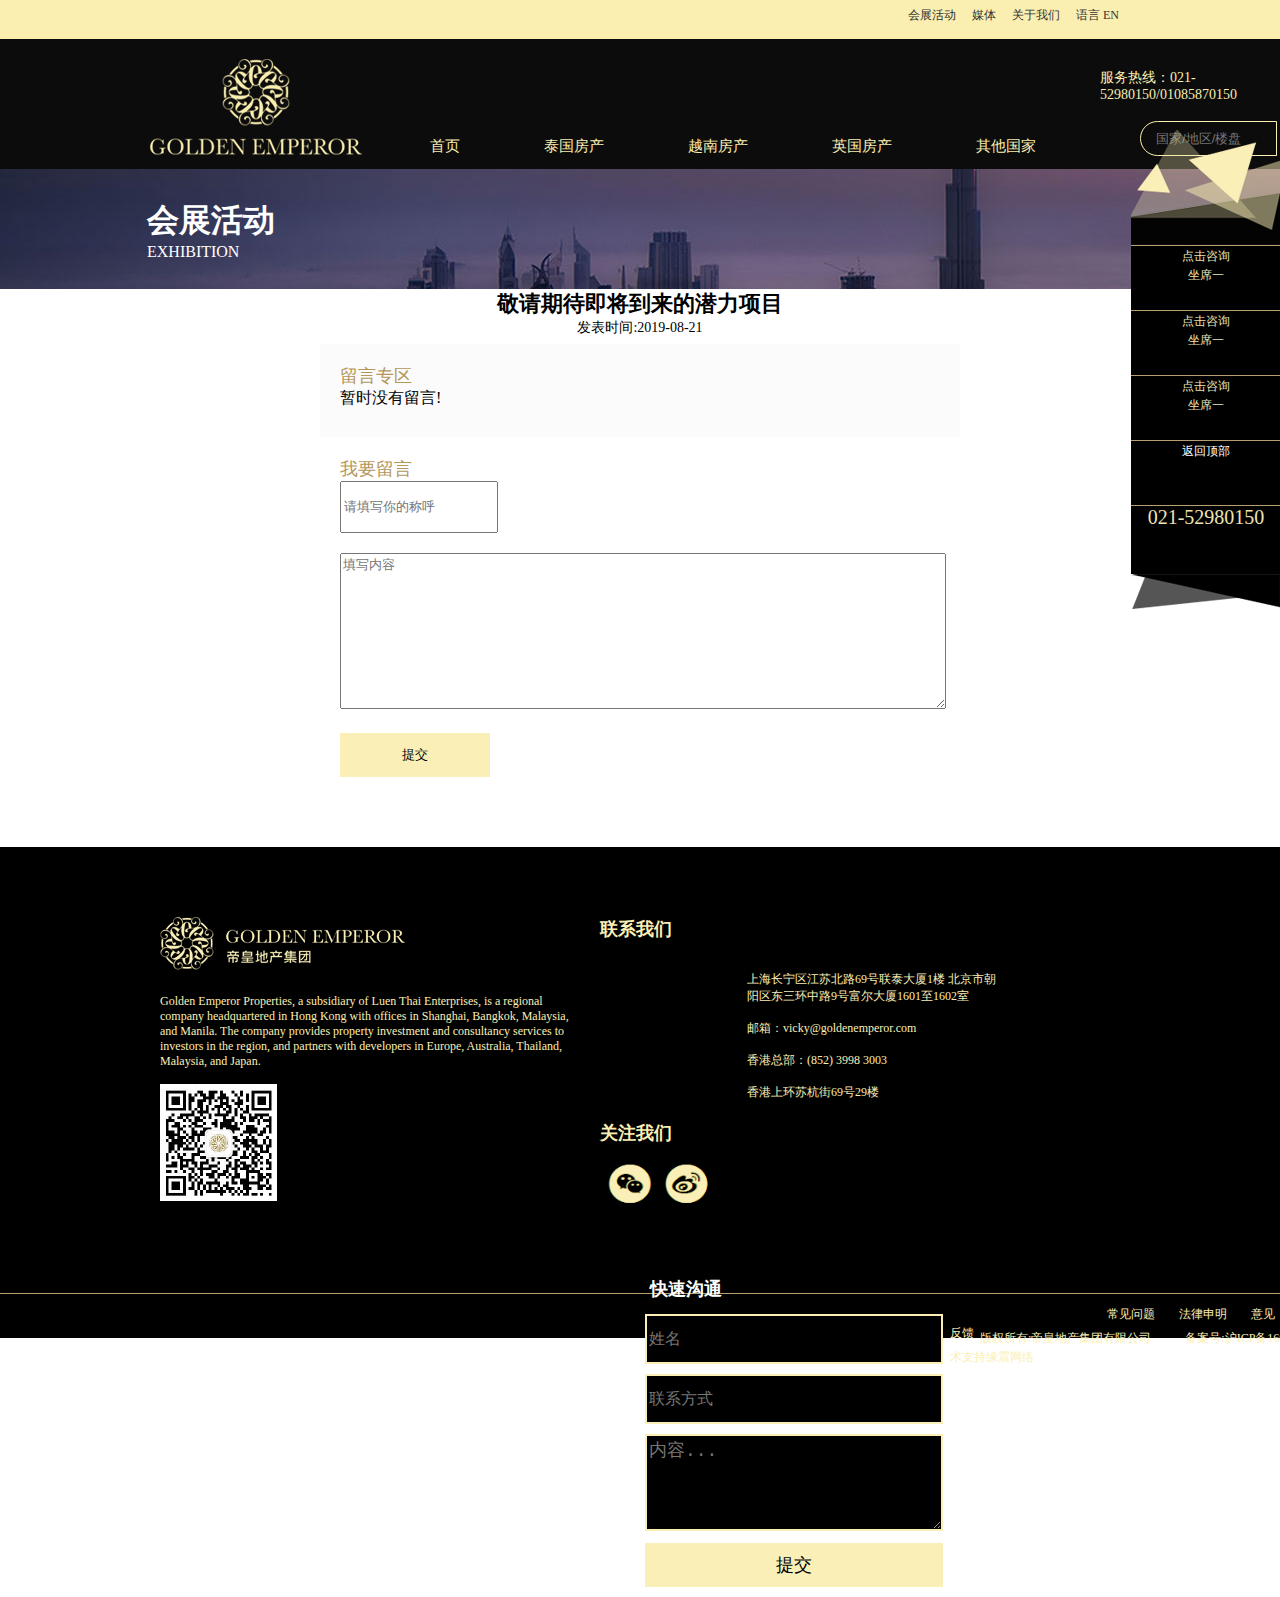
<file: xin.html>
<!DOCTYPE html>
<html lang="en">
<head>
    <meta charset="UTF-8">
    <meta name="viewport" content="width=device-width, initial-scale=1.0">
    <title>Document</title>
    <link rel="stylesheet" href="css/index.css">
    <link rel="stylesheet" href="css/hzhd.css">
    <link rel="stylesheet" href="css/xin.css">
</head>
<body>
    <div class="top">
        <a href="hzhd.html">会展活动</a>
        <a href="meiti.html">媒体</a>
        <a href="###">关于我们</a>
        <a href="###" style="margin-right: 155px;">语言 EN</a>
      </div>
      <!-- top结束 -->
      <!-- banner开始 -->
      <div class="banner">
      <img src="img/logo.png" alt="">
      <div class="zhong">
          <a href="index.html">首页</a>
          <a href="index1.html">泰国房产</a>
          <a href="index2.html">越南房产</a>
          <a href="index3.html">英国房产</a>
          <a href="index4.html">其他国家</a>
      </div>
       <span>服务热线：021-52980150/01085870150</span>
       <div class="search">
             <input type="text"placeholder="国家/地区/楼盘">
             <button>搜索</button>
       </div>
      </div>
      <div class="yf-banner">
              <h1>会展活动</h1>
              <p>EXHIBITION</p>
      </div>
      <div class="yff">
          <h4 style="margin:0;font-size: 22px;">敬请期待即将到来的潜力项目</h4>
          <p style="margin:0;font-size: 14px; color: black;">发表时间:2019-08-21</p>
      </div>
      <div class="yff1">
          <p style="font-size: 18px;color: #b4975c;">留言专区</p>
          <p style="color: black;">暂时没有留言!</p>
      </div>
      <div class="yff2">
          <p style="font-size: 18px;color: #b4975c; margin-left: 0;">我要留言</p>
          <input type="text" placeholder="请填写你的称呼"><br>
          <textarea name="" id="" cols="30" rows="10" placeholder="填写内容"></textarea><br>
          <button>提交</button>
      </div>
      <div class="bottom"  style="margin-top: 50px;">
        <div class="left">
          <img src="img/2.png" alt="">
          <p style="margin-left:0">Golden Emperor Properties, a subsidiary of Luen Thai Enterprises, is a regional company headquartered in Hong Kong with offices in Shanghai, Bangkok, Malaysia, and Manila. The company provides property investment and consultancy services to investors in the region, and partners with developers in Europe, Australia, Thailand, Malaysia, and Japan.</p>
          <img src="img/7.jpg" alt="" style="width: 117px;height: 117px;margin-top: 15px;">
        </div>
        <div class="zhong1">
            <h3>联系我们</h3>
            <p>上海长宁区江苏北路69号联泰大厦1楼
             北京市朝阳区东三环中路9号富尔大厦1601至1602室<br><br>
           邮箱：vicky@goldenemperor.com <br><br>
           香港总部：(852) 3998 3003 <br><br>
           香港上环苏杭街69号29楼</p>
            <h3 style="margin-top: 20px;">关注我们</h3>
            <img src="img/4.png" alt="">
        </div>
        <div class="right">
          <h3>快速沟通</h3>
          <div class="form">
            <input type="text"placeholder="姓名">
            <input type="text"placeholder="联系方式">
            <textarea name="" id="" cols="30" rows="10"placeholder="内容..."></textarea><br>
            <button>提交</button>
          </div>
        </div>
      </div>
      <div class="b">
          <a href=""style="margin-left:157px;">常见问题</a>
          <a href="">法律申明</a>
          <a href="">意见反馈</a>
          <div class="b-br">
            <a href="">版权所有:帝皇地产集团有限公司</a>
            <a href="">备案号:沪ICP备16024973号</a>
            <a href="">技术支持缘震网络</a>
          </div>
     </div>
      <!-- 底部结束 -->
      <div class="gud">
        <img src="img/1.png" alt="">
        <div class="gud1">
         <a href="">点击咨询<br>坐席一</a>
        </div>
        <div class="gud1">
         <a href="">点击咨询<br>坐席一</a>
        </div>
        <div class="gud1">
         <a href="">点击咨询<br>坐席一</a>
        </div>
        <div class="gud1">
         <a href="####"style="color:#ffffff;"class="gun">返回顶部</a>
        </div>
        <div class="gud1">
         <a href="" style="font-size: 20px;">021-52980150</a>
        </div>
        <img src="img/6.png" alt="">
      </div>
     </div>
      <script src="js/jquery-3.5.1.min.js"></script>
      <script>
             var ll=document.documentElement.scrollTop;
             var gun=document.querySelector(".gun");
             gun.onclick=function(){
                    $('html,body').animate({scrollTop:0},1500)
             }
            
      </script>  
   
</body>
</html>
</file>
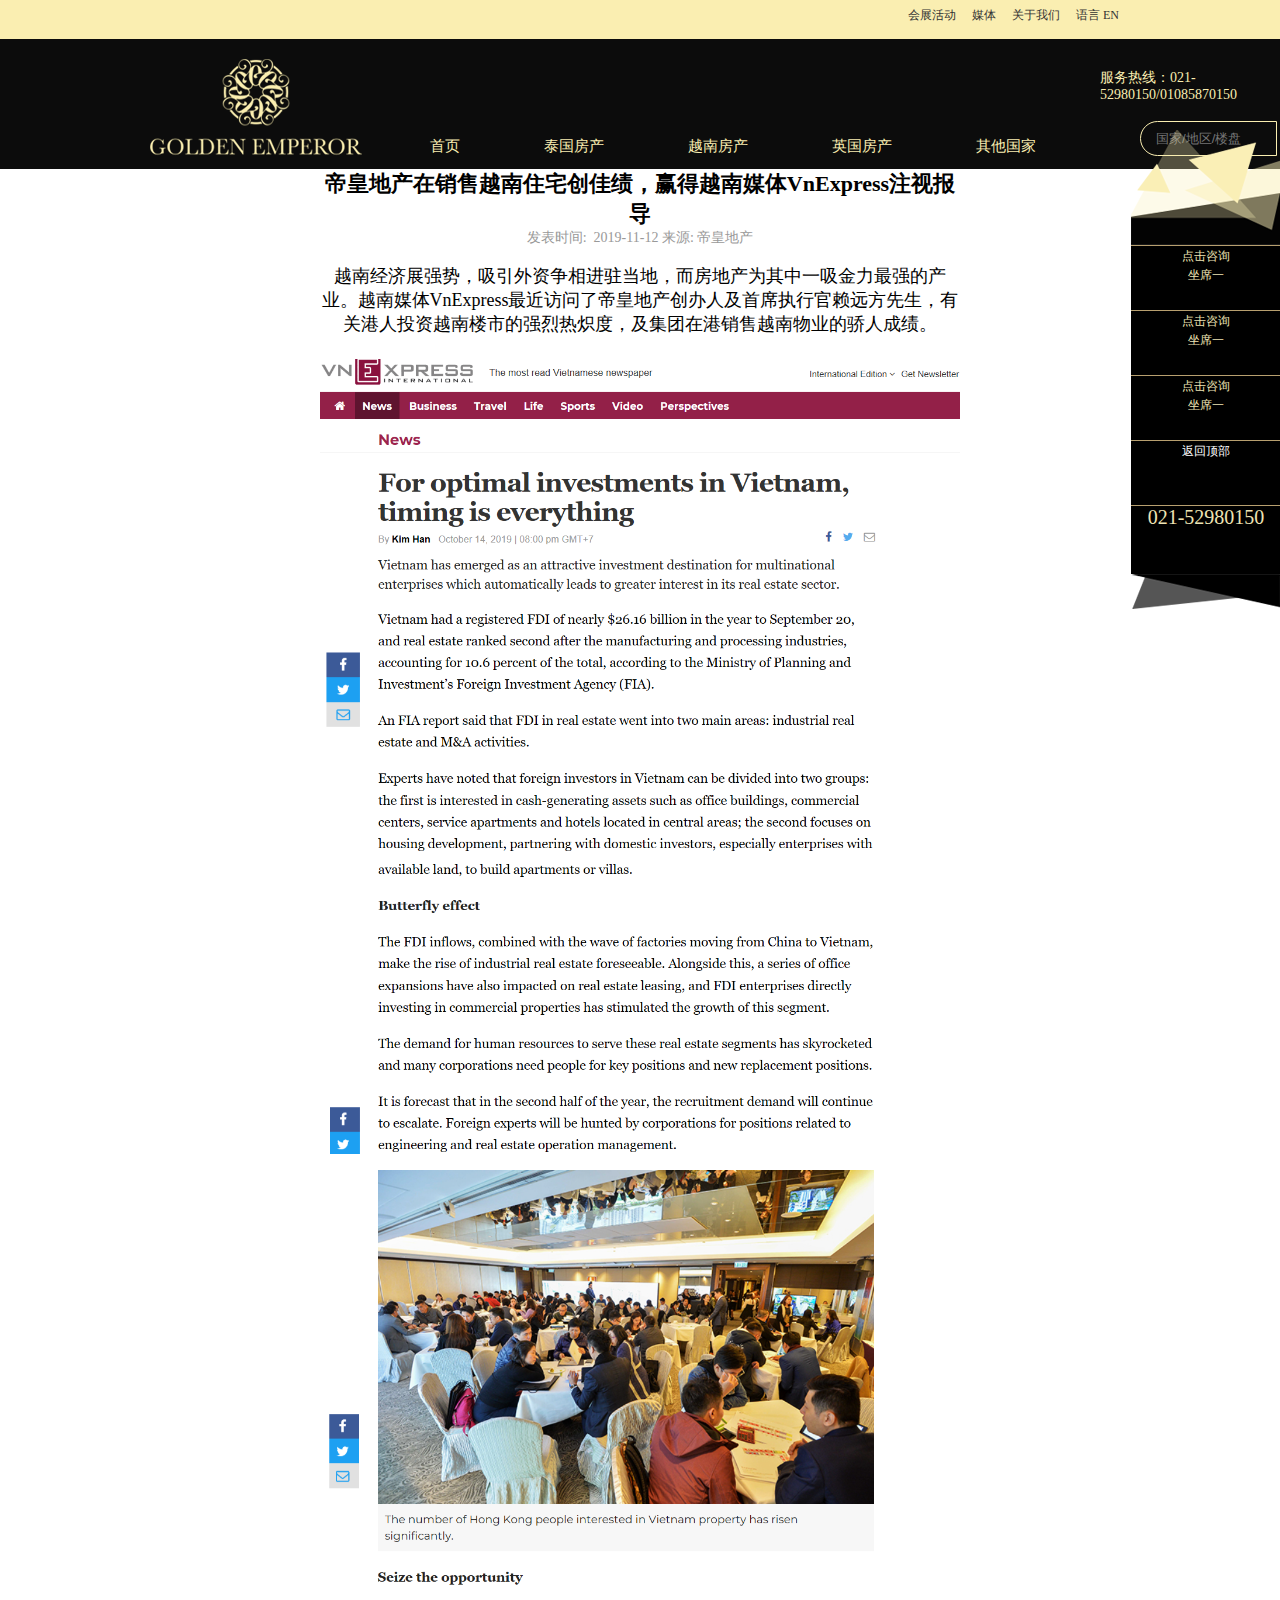
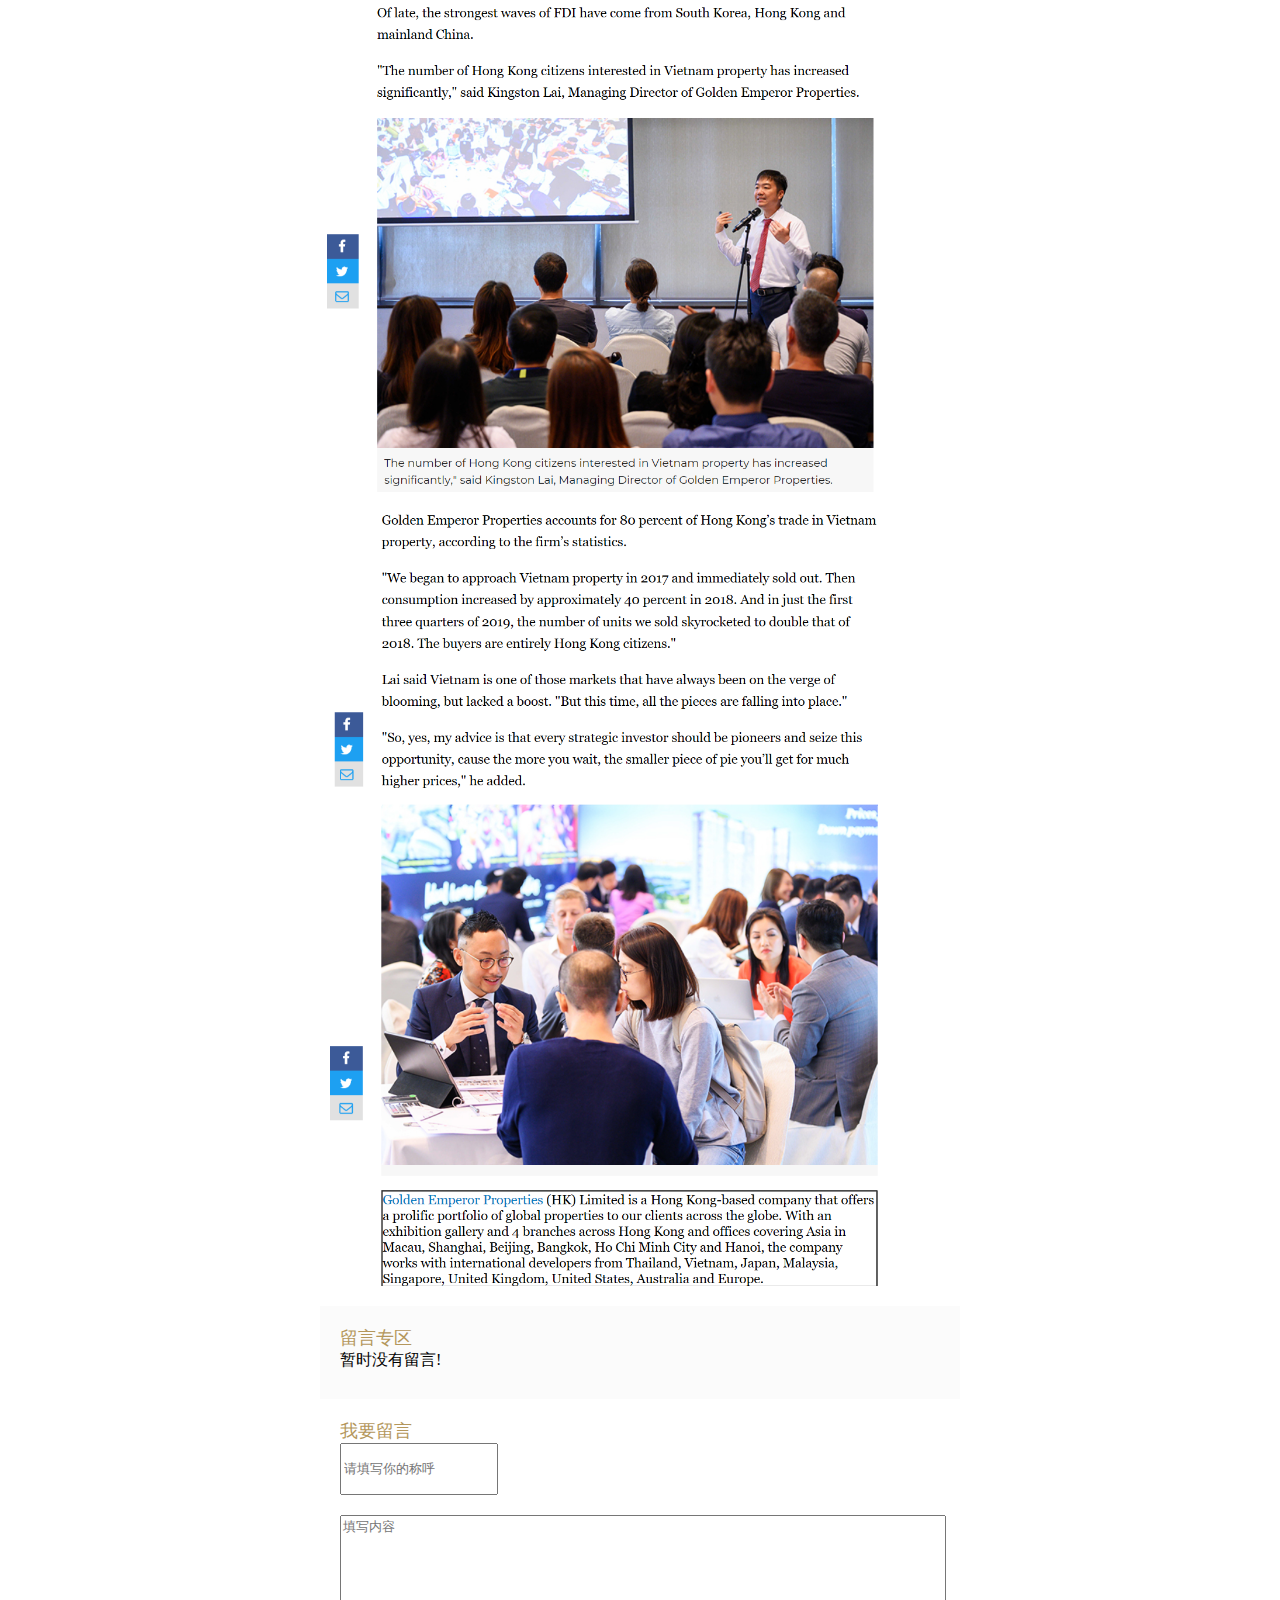
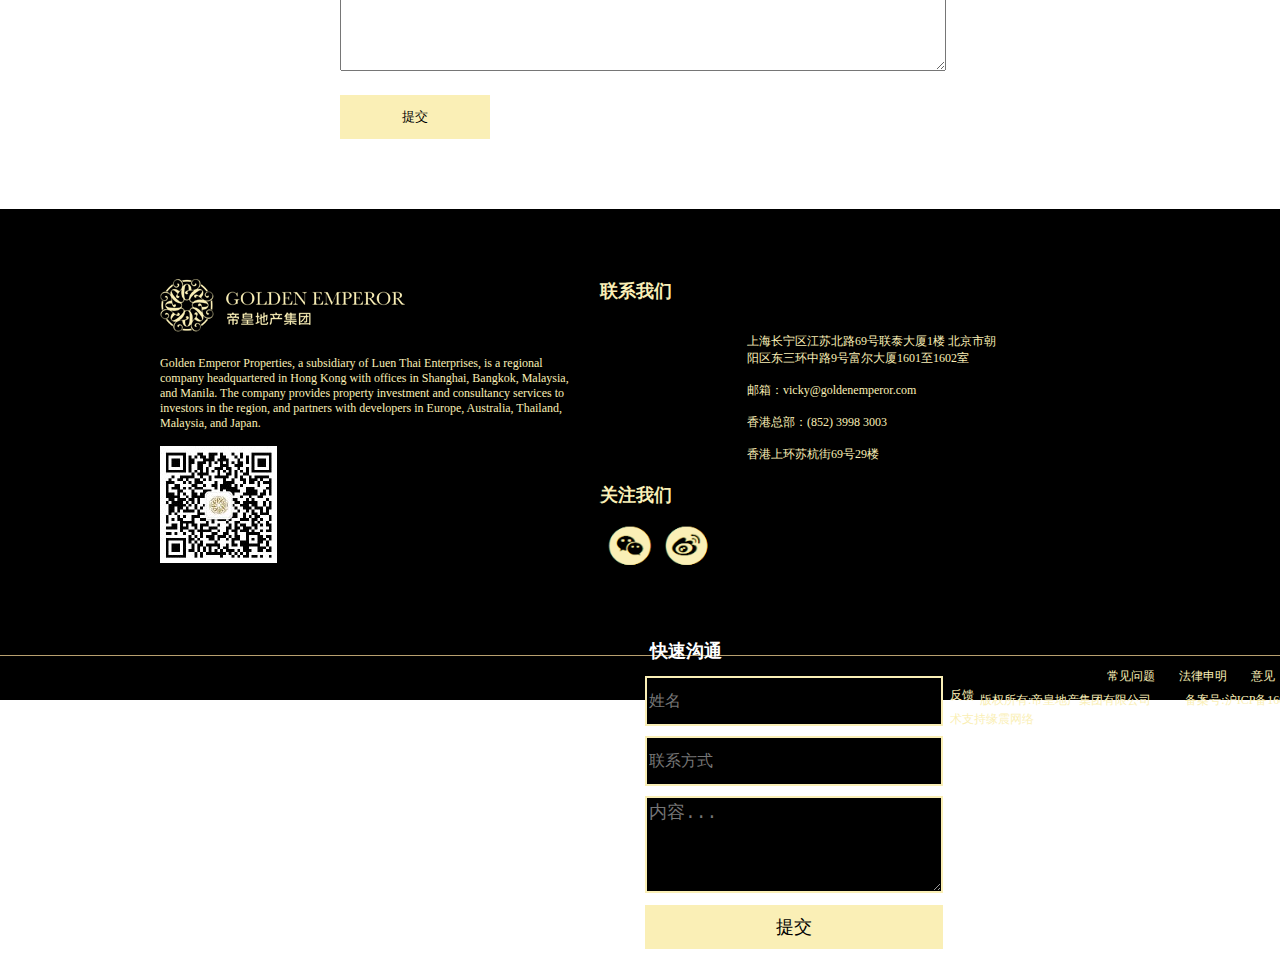
<file: xinyou.html>
<!DOCTYPE html>
<html lang="en">
<head>
    <meta charset="UTF-8">
    <meta name="viewport" content="width=device-width, initial-scale=1.0">
    <title>Document</title>
    <link rel="stylesheet" href="css/index.css">
    <link rel="stylesheet" href="css/hzhd.css">
    <link rel="stylesheet" href="css/xin.css">
    <link rel="stylesheet" href="css/xinyou.css">
</head>
<body>
    <div>
        <!-- top开始 -->
        <div class="top">
          <a href="hzhd.html">会展活动</a>
          <a href="meiti.html">媒体</a>
          <a href="###">关于我们</a>
          <a href="###" style="margin-right: 155px;">语言 EN</a>
        </div>
        <!-- top结束 -->
        <!-- banner开始 -->
        <div class="banner">
        <img src="img/logo.png" alt="">
        <div class="zhong">
            <a href="index.html">首页</a>
            <a href="index1.html">泰国房产</a>
            <a href="index2.html">越南房产</a>
            <a href="index3.html">英国房产</a>
            <a href="index4.html">其他国家</a>
        </div>
         <span>服务热线：021-52980150/01085870150</span>
         <div class="search">
               <input type="text"placeholder="国家/地区/楼盘">
               <button>搜索</button>
         </div>
        </div>
        <div class="yff">
            <h4 style="margin:0;font-size: 22px;">帝皇地产在销售越南住宅创佳绩，赢得越南媒体VnExpress注视报导</h4>
            <p style="margin:0;font-size: 14px; color:#999999;">发表时间: &nbsp;2019-11-12&nbsp;来源:&nbsp;帝皇地产</p>
        </div>
        <div class="yff">
            <p style="margin:0;font-size: 18px; color: black;">
                越南经济展强势，吸引外资争相进驻当地，而房地产为其中一吸金力最强的产业。越南媒体VnExpress最近访问了帝皇地产创办人及首席执行官赖远方先生，有关港人投资越南楼市的强烈热炽度，及集团在港销售越南物业的骄人成绩。
            </p>
        </div>
        <div class="yff5">
            <img src="img/12.png" alt="">
        </div>
        <div class="yff1">
            <p style="font-size: 18px;color: #b4975c;">留言专区</p>
            <p style="color: black;">暂时没有留言!</p>
        </div>
        <div class="yff2">
            <p style="font-size: 18px;color: #b4975c; margin-left: 0;">我要留言</p>
            <input type="text" placeholder="请填写你的称呼"><br>
            <textarea name="" id="" cols="30" rows="10" placeholder="填写内容"></textarea><br>
            <button>提交</button>
        </div>
        <div class="bottom"  style="margin-top: 50px;">
          <div class="left">
            <img src="img/2.png" alt="">
            <p style="margin-left:0">Golden Emperor Properties, a subsidiary of Luen Thai Enterprises, is a regional company headquartered in Hong Kong with offices in Shanghai, Bangkok, Malaysia, and Manila. The company provides property investment and consultancy services to investors in the region, and partners with developers in Europe, Australia, Thailand, Malaysia, and Japan.</p>
            <img src="img/7.jpg" alt="" style="width: 117px;height: 117px;margin-top: 15px;">
          </div>
          <div class="zhong1">
              <h3>联系我们</h3>
              <p>上海长宁区江苏北路69号联泰大厦1楼
               北京市朝阳区东三环中路9号富尔大厦1601至1602室<br><br>
             邮箱：vicky@goldenemperor.com <br><br>
             香港总部：(852) 3998 3003 <br><br>
             香港上环苏杭街69号29楼</p>
              <h3 style="margin-top: 20px;">关注我们</h3>
              <img src="img/4.png" alt="">
          </div>
          <div class="right">
            <h3>快速沟通</h3>
            <div class="form">
              <input type="text"placeholder="姓名">
              <input type="text"placeholder="联系方式">
              <textarea name="" id="" cols="30" rows="10"placeholder="内容..."></textarea><br>
              <button>提交</button>
            </div>
          </div>
        </div>
        <div class="b">
            <a href=""style="margin-left:157px;">常见问题</a>
            <a href="">法律申明</a>
            <a href="">意见反馈</a>
            <div class="b-br">
              <a href="">版权所有:帝皇地产集团有限公司</a>
              <a href="">备案号:沪ICP备16024973号</a>
              <a href="">技术支持缘震网络</a>
            </div>
       </div>
        <!-- 底部结束 -->
        <div class="gud">
          <img src="img/1.png" alt="">
          <div class="gud1">
           <a href="">点击咨询<br>坐席一</a>
          </div>
          <div class="gud1">
           <a href="">点击咨询<br>坐席一</a>
          </div>
          <div class="gud1">
           <a href="">点击咨询<br>坐席一</a>
          </div>
          <div class="gud1">
           <a href="####"style="color:#ffffff;"class="gun">返回顶部</a>
          </div>
          <div class="gud1">
           <a href="" style="font-size: 20px;">021-52980150</a>
          </div>
          <img src="img/6.png" alt="">
        </div>
       </div>
        <script src="js/jquery-3.5.1.min.js"></script>
        <script>
               var ll=document.documentElement.scrollTop;
               var gun=document.querySelector(".gun");
               gun.onclick=function(){
                      $('html,body').animate({scrollTop:0},1500)
               }
              
        </script>  
</body>
</html>
</file>
<file: css/index.css>
body{
    margin: 0;
    padding: 0;
}
p,h3{
    margin: 0;
    padding: 0;
    list-style: none;
}
.top{
    width:100%;
    height:33.6px;
    background-color: #faeeb1;
    text-align: right; 
    padding-top: 5px;
    
}
.top a {
    padding: 0 6px; 
    font-size: 12px;      
}
a {
    color: #333;
    text-decoration: none;
    outline: none;
    -webkit-tap-highlight-color: rgba(0, 0, 0, 0);
}
/* bannner开始 */
.banner{
    width: 100%;
    height: 130px;
    background: #0c0c0c;
    position: relative;
}
.banner img{
    margin-left: 150px;
    margin-top: 20px;
}
.zhong{
    position: absolute;
    left: 430px;
    top: 82px;
}
.zhong a{
    line-height: 50px;
    color: #faeeb1;
    font-size: 15px;
    cursor: pointer;
    margin-right: 80px;
}
.banner span{
      color: #faeeb1;
      position: absolute;
      left: 1100px;
      top: 30px;
      font-size: 14px;
}
.search{
    position: absolute;
    left: 1140px;
    top: 82px;
}
.search input {
    float: left;
    width: 75%;
    padding: 0 15px;
    color: #fff;
    line-height: 33px;
    background: none;
    border: 1px solid #faeeb1;
    border-radius: 60px 0 0 60px;
    outline: none;
}
.search button{
    width: 25%;
    height: 34.5px;
    position: absolute;
    left: 173px;
    color: black;
    background: #faeeb1;
    border: none;
    outline: none;
    border-radius: 0 60px 60px 0;  
}
/* banner结束 */
.banner1{
    width: 100%;
    height: 330px;
    background: #0c0c0c;
}
.datu{
    position: relative;
    left: 155px;
    top: -320px;
}
/* 中部开始 */
.zhongbu{
    width: 100%;
    height: 494.31px;
    position: absolute;
    top: 730px;
}
.left{
    width: 660px;
    height: 494.31px;
    margin-left: 155px;
    float: left;
}
.right{
    width: 540px;
    height: 494.31px;
    float: left;
}
.left-t{
    width: 635px;
    height: 102px;
    position: relative;
}
.left img{
    width: 635px;
    height: 332px;
}
.left .zi{
    width: 635px;
    height: 60px;
}
.zi a{
    position: relative;
    top: 15px;
    
}
.zi h3{
    color: #b79f6f;
}
.zi h3:hover{
    color: #000;
}
.right-t{
    width: 540px;
    height: 102px;
    position: relative;
}
.right-b{
    width: 540px;
    height: 95px;
    border-top: 1px solid #eee;
}
.right-b .left{
    width: 81px;
    height: 41.7px;
    margin-left: 0;
    margin-top: 25px;
}
.right-b .right{
    width: 459px;
    height:50px;
    margin-top: 25px;
}
.right-b h3{
    font-size: 18px;
    color: #b79f6f;
    text-overflow: ellipsis;
    white-space: nowrap;
}  
.right-b .right h3:hover{
    color: #0c0c0c;
}
.right-b p{
    font-size: 14px;
    color: #777;
    display: -webkit-box;
    -webkit-box-orient: vertical;
    -webkit-line-clamp: 1;
    line-height: 22px;
}
.left-t h3{
    color: #333;
    font-weight: bold;
    position: absolute;
    top: 20px;
    font-size: 24px;
    left: 10px;
}
.left-t p{
    color: #999;
    text-transform: uppercase;
    font-weight: bold;
    letter-spacing: 2px;
    position: absolute;
    top:55px;
    font-size: 22px;
    left: 10px;
}
.left-t a{
    position: absolute;
    left: 520px;
    font-size: 22px;
    top: 55px;
    color: #333333;
}
.left-t a:hover{
    color: #b79f6f;
}
.right-t h3{
    color: #333;
    font-weight: bold;
    position: absolute;
    top: 20px;
    font-size: 24px;
    left: 10px;
}
.right-t p{
    color: #999;
    text-transform: uppercase;
    font-weight: bold;
    letter-spacing: 2px;
    position: absolute;
    top:55px;
    font-size: 22px;
    left: 10px;
}
/*  中部结束*/
/* 往期回顾开始 */
.wqhg{
    width: 100%;
    height: 374.35px;
    margin-top: 170px;
}
.wqhg-box{
    width: 1200px;
    height: 376.35px;
    margin: auto;
    border-top: 1px solid #777;

}
.box-t{
    width: 1200px;
    height: 80px;
    padding-top: 25px;
}
.box-t h3{
    margin-left: 550px;
    color: #333;
    font-weight: bold;
    font-size: 25.74px;
}
.box-t p{
    margin-left: 530px;
    font-size: 22px;
    color: #999999;
}
.box-b{
       width: 1200px;
       height: 230px;
       margin-top: 30px;
}
.box-b-left{
    width: 590px;
    height: 230px;
    float: left;
    position: relative;
}
.box-b-left h1{
    font-size: 18px;
    margin: 0;
    padding: 0;
}
.tu{
    width: 307px;
    height: 160px;
    margin-top: 20px;
    float: left;
}
.tu img{
    width: 307px;
    height: 161px;
}
.box-b .zi{
    width: 267px;
    height: 140px;
    float: right;
    margin-top: 30px;
}
.sss{
    font-size: 14px;
    color: #777777;
    margin-top: 10px;
}
.ddd{
    font-size: 15px;
    color: #444444;
    margin-top: 5px;
}
.fff {
    width: 110px;
    height: 40px;
    background: #fbefb0; 
    margin-top: 20px;
    position: relative;
}
.fff a{
    font-size: 16px;
    color: #444444;
    position: absolute;
    left:20px;
    top: 8px;
}
.box-b-right{
    width: 590px;
    height: 260px;
    float: right;
    position: relative;
}
.you{
   float: right;
}
/* 往期回顾结束 */
/* 推荐房产开始 */
.tjfc{
    width: 100%;
    height: 726px;
    background: #f5f5f5;
}
.tjfc-t{
    width: 100%;
    height: 102px;
    padding-top: 60px;
}
.tjfc-t h3{
    font-size: 25.74px;
    color: #333333;
    margin-left: 700px;
}
.tjfc-t p{
    font-size:22px;
    color: #999999;
    margin-left:600px;
}
.tutu{
    width: 790px;
    height: 147px;
    background-image: url(/img/8.jpg);
    margin-left: 160px;
    float: left;
    transition-duration: 0.5s;
    font-size: 24px;
    color: #ffffff;
    text-align: center;
    padding-top: 100px;
}
.tutu:hover{
    filter: brightness(50%);
}
.tutu1{
    width: 380px;
    height: 147px;
    background-image: url(../img/9.jpg);
    float: left;
    margin-left: 25px;
    transition-duration: 0.5s;
    font-size: 24px;
    color: #ffffff;
    text-align: center;
    padding-top: 100px;
}
.tutu1:hover{
    filter: brightness(50%);
}
.tutu2{
    width: 380px;
    height: 147px;
    background-image: url(../img/10.jpg);
    float: left;
    margin-left: 160px;
    margin-top: 25px;
    transition-duration: 0.5s;
    font-size: 24px;
    color: #ffffff;
    text-align: center;
    padding-top: 100px;
}
.tutu2:hover{
    filter: brightness(50%);
}
.tutu3{
    width: 790px;
    height: 147px;
    background-image: url(../img/11.jpg);
    margin-left: 25px;
    margin-top:25px ;
    float: left;
    transition-duration: 0.5s;
    font-size: 24px;
    color: #ffffff;
    text-align: center;
    padding-top: 100px;
}
.tutu3:hover{
    filter: brightness(50%);
}
/* 推荐房产结束 */
/* 行业新闻开始 */
.guojia{
    width: 1200px;
    height: 48px;
    margin: auto;
    padding-top: 25px;
}
.guojia a{
    font-size: 16px;
    color: #333333;
    margin-right: 30px;
    
}
.xinwentu{
    width: 278px;
    height: 263px;
    margin-top: 20px;
    padding: 15px;
    float: left;
}
.tubox{
    width: 277px;
    height: 152px;
    overflow: hidden;
}
.xinwentu img{
    width: 277px;
    height: 152px;
    transition-duration: 1s;
}
.xinwentu img:hover{
    width: 320px;
    height: 172px;

}
.xinwentu h3{
    font-size: 18px;
    color: #333;
    margin-top: 5px;
}
.xinwentu-b{
    width: 277px;
    height: 55px;
    margin-top: 7px;
    text-align: left;
    padding-top: 15px;
}
.xinwentu-b p{
    font-size: 16px;
    color: #333333;
}

/* 行业新闻结束 */
/* 合作伙伴开始 */
.hzhb{
    width: 1200px;
    height: 102px;
    position: relative;
    top: 320px;
    margin: auto;
}
.hzhb h3{
    position: absolute;
    font-size: 25.74px;
    color: #333333;
    left: 555px;
    top: 20px;
}
.hzhb p{
    position: absolute;
    font-size: 22px;
    color: #999999;
    left: 555px;
    top: 55px;
}
.hzhb-cot{
    width: 175px;
    height: 172px;
    padding: 15px;
    position: relative;
    top: 150px;
    left:147px;
    float: left;
}
.cottu{
    width: 175px;
    height: 92px;
    position: relative;
}
.cottu img{
    width: 100%;
    height: 100%;
    position: absolute;
    left: 0px;
}
.cottu h3{
    position: absolute;
    left: 0;
    top: 20px;
}
.cotzi{
    width: 175px;
    height: 62px;
    margin-top: 15px;
    position: relative;
}
.cotzi h3{
    position: absolute;
    left: 55px;
    top: 15px;
    font-size: 14px;
    color: #000000;
}
/* 合作伙伴结束 */
/* 底部开始 */
.bottom{
    width: 100%;
    height: 446px;
    background:#000000;
    margin-top:780px;
}
.bottom .left{
    width: 420px;
    height: 321px;
    margin-left:160px;
    margin-top: 70px;
    float: left;
}
.bottom .left img{
    width: 245px;
    height: 53px;
}
.bottom .left p{
    font-size: 12px;
    color: #faefb6;
    margin-top: 20px;
}
.bottom .zhong1{
    width: 400px;
    height: 290px;
    float: left;
    margin-top: 70px;
    margin-left: 20px;
}
.zhong1 h3{
    font-size: 18px;
    color: #faefb6;
}
.zhong1 p{
    font-size: 12px;
    color: #faefb6;
    margin-top: 30px;
}
.zhong1 img{
    width: 123px;
    height: 55px;
    margin-top: 10px;
}
.bottom .right{
    width: 370px;
    height:320px;
    margin-top: 70px;
}
.bottom .right h3{
    font-size: 18px;
    color: #ffffff;
    margin-left: 70px;
}
.form{
    width: 300px;
    height: 280px;
    margin-top: 13px;
    margin-left: 65px;
}
.form input{
    width: 290px;
    height: 44px;
    border: 2px solid #faefb6;
    margin-bottom: 10px;
    outline: none;
    font-size: 16px;
    color: #eee;
    background: #000000;
}
.form textarea{
    width: 290px;
    height: 89px;
    border: 2px solid #faefb6;
    margin-bottom: 8px;
    outline: none;
    font-size: 18px;
    color: #eee;
    background: #000000;
}
.form button{
    width: 298px;
    height: 44px;
    background: #faefb6;
    border: 2px solid #faefb6;
    outline: none;
    font-size: 18px;
}
.b{
    width: 100%;
    height: 34px;
    border-top: 1px solid #b79f6f;
    background: #000000;
    padding-top: 10px;
}
.b a{
    font-size:12px ;
    color: #faefb6;
    margin-left: 20px;
}
.b-br{
    width: 527px;
    height: 15px;
    margin-left: 850px;
    margin-top: -15px;
    padding-top:1px;
}
.b-br a{
   margin-left: 30px;

}
/* 底部结束 */
.gud{
    position: fixed;
    width: 149px;
    height: 500px;
    right: 0;
    top:130px;
}
.gud1{
    width: 150px;
    height: 68px;
    background:#000;
    text-align: center;
    border-top: 1px solid #b79f6f;
    margin-top: -4px;
}
.gud1 a{
    font-size: 12px;
    color: #eee4b4;
}
</file>
<file: css/index1.css>
.banner3{
    width:100%;
    height: 553px;
}
.banner3 img{
    width: 100%;
    height: 553px;
}
.banner4{
    width: 100%;
    height: 1248px;
}
.banner4 img{
    width: 100%;
    height: 1248px;
}
.banner5{
    width: 100%;
    height: 519px;
}
.banner5 img{
    width: 100%;
    height: 519px;
}
.banner6{
    width: 1419px;
    height: 546px;
    background: #f5f5f5;
    padding: 50px;
}
.banner6 .left{
    width: 585px;
    height: 484px;
    padding: 15px;
}
.banner6 .left h3{
    font-size: 26px;
    color: #caae70;
    padding-bottom: 40px;
}
.banner6 .left p{
    font-size: 20px;
    color: #777777;
    margin-bottom: 70px;
}
.banner6 .right{
    width: 450px;
    height: 446px;
    padding: 45px;
    background: #ffffff;
}
.banner6 .right h3{
    font-size: 26px;
    color: #caae70;
}
.banner6 .right p{
    font-size: 18px;
    color: #caae70;
    margin-left: 60px;
}
.banner6 .right input{
     width: 465px;
     height: 45.8px;
     margin-top: 30px;
     font-size: 18px;
     color: #888888;
     background: #f5f5f5;
     outline: none;
     border: none;
}
.banner6 .right select{
    width: 473px;
    height: 47px;
    margin-top: 30px;
    font-size: 18px;
     color: #888888;
     background: #f5f5f5;
     outline: none;
     border: none;
}
.banner6 .right button{
    width: 473px;
    height: 44.8px;
    margin-top: 30px;
    font-size: 18px;
    background: #caae70;
    color: #ffffff;
    outline: none;
    border: none;
}
.banner7{
    width: 100%;
    height:617px;
}
.banner7 .t{
    width: 100%;
    height: 80px;
    text-align: center;
    font-size: 26px;
    color: #caae70;
    padding-top: 30px;
}
.tl{
    width: 340px;
    height: 407px;
    padding: 25px;
    margin-left: 200px;
    float: left;
}
.tl img{
    width: 340px;
    height: 255px;
}
.tl p{
    margin-top: 20px;
    font-size: 14px;
    color: #666666;
}
.banner8{
    position: relative;
    top:-620px;
}
.banner8 img{
    height: 772px;
}
.banner9{
    position: absolute;
    top: 2130px;
}
.banner10{
    position: relative;
    top:150px;
}
.banner11{
   position: relative;
   top:15px;
}
.banner12{
    position: relative;
    top: 20px;
}
</file>
<file: css/index4.css>
.yf1{
    width: 100%;
    height: 1043.6px;
}
.yf-2{
    width: 1200px;
    height: 45px;
    margin: 0 auto;
}
.yf-2 a{
    margin-top: 7px;
    margin-right: 5px;
    width: 58px;
    height: 25px;
    display: block;
    border-radius: 40%;
    font-size: 12px;
    color: #333333;
    float: left;
    text-align: center;
    padding-top:5px;
}
.yf-3{
    width: 1200px;
    height: 315px;
    margin: 0 auto;
    background: #f5f5f5;
    margin-bottom: 3px;
}
.yf-3-r{
    width: 600px;
    height: 315px;
    float: right;
    position: relative;
}
.yfrt{
    width: 600px;
    height: 50px;
   
}
.yfrt img{
    margin-left: 540px;
}
.yfrt p{
    position: absolute;
     top: 0;
     right: 15px;
     font-size: 13px;
}
.yfrb{
    width: 560px;
    height: 200px;
    margin: auto;
    margin-top: 20px;
}
.l{
    width: 280px;
    height: 80px;
    float: left;
    border-bottom: 1px solid #e9e9e9;

}
.l h3{
    font-size: 24px;
}
.l p{
    font-size: 14px;
    color: #ad986e;
}
.yfrb span{
    float: left;
    margin-right: 80px;
    color: #ad986e;
    font-size: 14px;
    margin-bottom: 30px;
}
</file>
<file: css/lunbo.css>
* {
    padding: 0;
    margin: 0;

}
ul,li{
    list-style: none;
}
.lb{
    width: 100%;
    height: 67px;
    text-align: center;
    font-size: 24px;
    padding-top: 40px;
}
.lunbo{
    width: 1000px;
    height: 665px;
    margin: auto;
    overflow: hidden;
}
.luntu{
    width: 6000px;
    height: 665px;
    transition-duration: 1s;
}
.luntu img{
    width: 1000px;
    height: 665px;
    float: left;
}
.lunbot{
    width: 1000px;
    height: 124px;
    margin: auto;
    margin-top: 20px;
}
.lunbot li{
    width: 141px;
    height: 94px;
    float: left;
    margin-top: 15px;
    margin-right: 22px;

}
.lunbot li:hover{
    filter: brightness(50%);
}
.lunbot li img{
    width: 100%;
    height: 100%;
}
.lunbot li:first-child{
    margin-left: 20px;
}
.zizizi{
    width: 640px;
    height: 24px;
    margin: auto;
    color: #1f497d;
    font-size: 18px;
    text-align: center;
}
.tututu{
    width: 640px;
    height: 458px;
    margin: auto;
    margin-top: 20px;
}
</file>
<file: css/hzhd.css>
h1,h2,p{
    margin: 0;
    padding: 0;
    list-style: none;
}
.yf-banner{
    width: 100%;
    height: 90px;
    background-image: url(../img/46.jpg);
    padding-top: 30px;
}
.yf-banner img{
    width: 100%;
    height: 100%;
}
.yf-banner h1,p{
    margin-left:147px;
    color:white;
}
.yf-banner1{
    width: 100%;
    height: 74.6px;
}
.yf-banner1 a{
    width: 88px;
    height: 24px;
    display: block;
    float: left;
    margin-top: 25px;
    border-radius: 25%;
    margin-right: 30px;
    font-size: 12px;
    text-align: center;
    padding-top: 5px;
}
.yf-banner1 a:first-child{
    margin-left:630px;
    background: #faefb6;
}
.yf-nrirong{
    width: 1170px;
    height: 306px;
    margin: auto;
    margin-bottom: 50px;
}
.yf-nrirong .left{
    width: 585px;
    height: 306px;
    margin-left: 0;
    float: left;
}
.yf-nrirong .left img{
    width: 100%;
    height: 100%;
}
.yf-nrirong .right{
    width: 545px;
    height: 266px;
    padding: 20px;
    float: left;
}
.yf-nrirong .right p{
    margin-left: 0px;
    margin-bottom: 10px;
    margin-top: 10px;
    font-size: 12px;
    color: #999999;
}
.yf-nrirong .right h2{
    font-size: 22px;
    color: #ad986e;
}
.yf-nrirong .right a{
    width: 112px;
    height: 35px;
    display: block;
    background: #faefb6;
    font-size: 20px;
    text-align: center;
    margin-top: 70px;
    display: none;
}
.yf-nrirong .right:hover a{
    display: block;
}
</file>
<file: css/meiti.css>
.heng{
    width: 1170px;
    height: 45px;
    margin: auto;
    font-size: 22px;
    text-align: left;
    padding-top: 10px;
}
</file>
<file: css/xin.css>
.yff{
   width: 640px;
   height: 55px;
   margin: auto; 
   text-align: center;
}
.yff1{
    width: 600px;
    height: 53px;
    margin: auto;
    text-align: left;
    padding: 20px;
    background: #fbfbfb;
}
.yff1 p{
    margin-left: 0;
}
.yff2{
    width: 600px;
    height: 320px;
    margin: auto;
    padding: 20px;
}
.yff2 input{
    width: 150px;
    height: 46px;
    margin-bottom: 20px;
    outline: none;
}
.yff2 textarea{
    width: 600px;
    height: 150px;
    margin-bottom: 20px;
    outline: none;
}
.yff2 button{
    width: 150px;
    height: 44px;
    background: #faefb6;
    outline: none;
    border: none;
    
}
</file>
<file: css/xinyou.css>
.yff{
    width: 640px;
    height: 75px;
    margin: auto; 
    text-align: center;
    margin-bottom: 20px;
 }
 .yff5{
     width: 640px;
     height: 2547px;
     margin: auto;
 }
 .yff5 img{
     width: 100%;
     height: 100%;
 }
</file>
